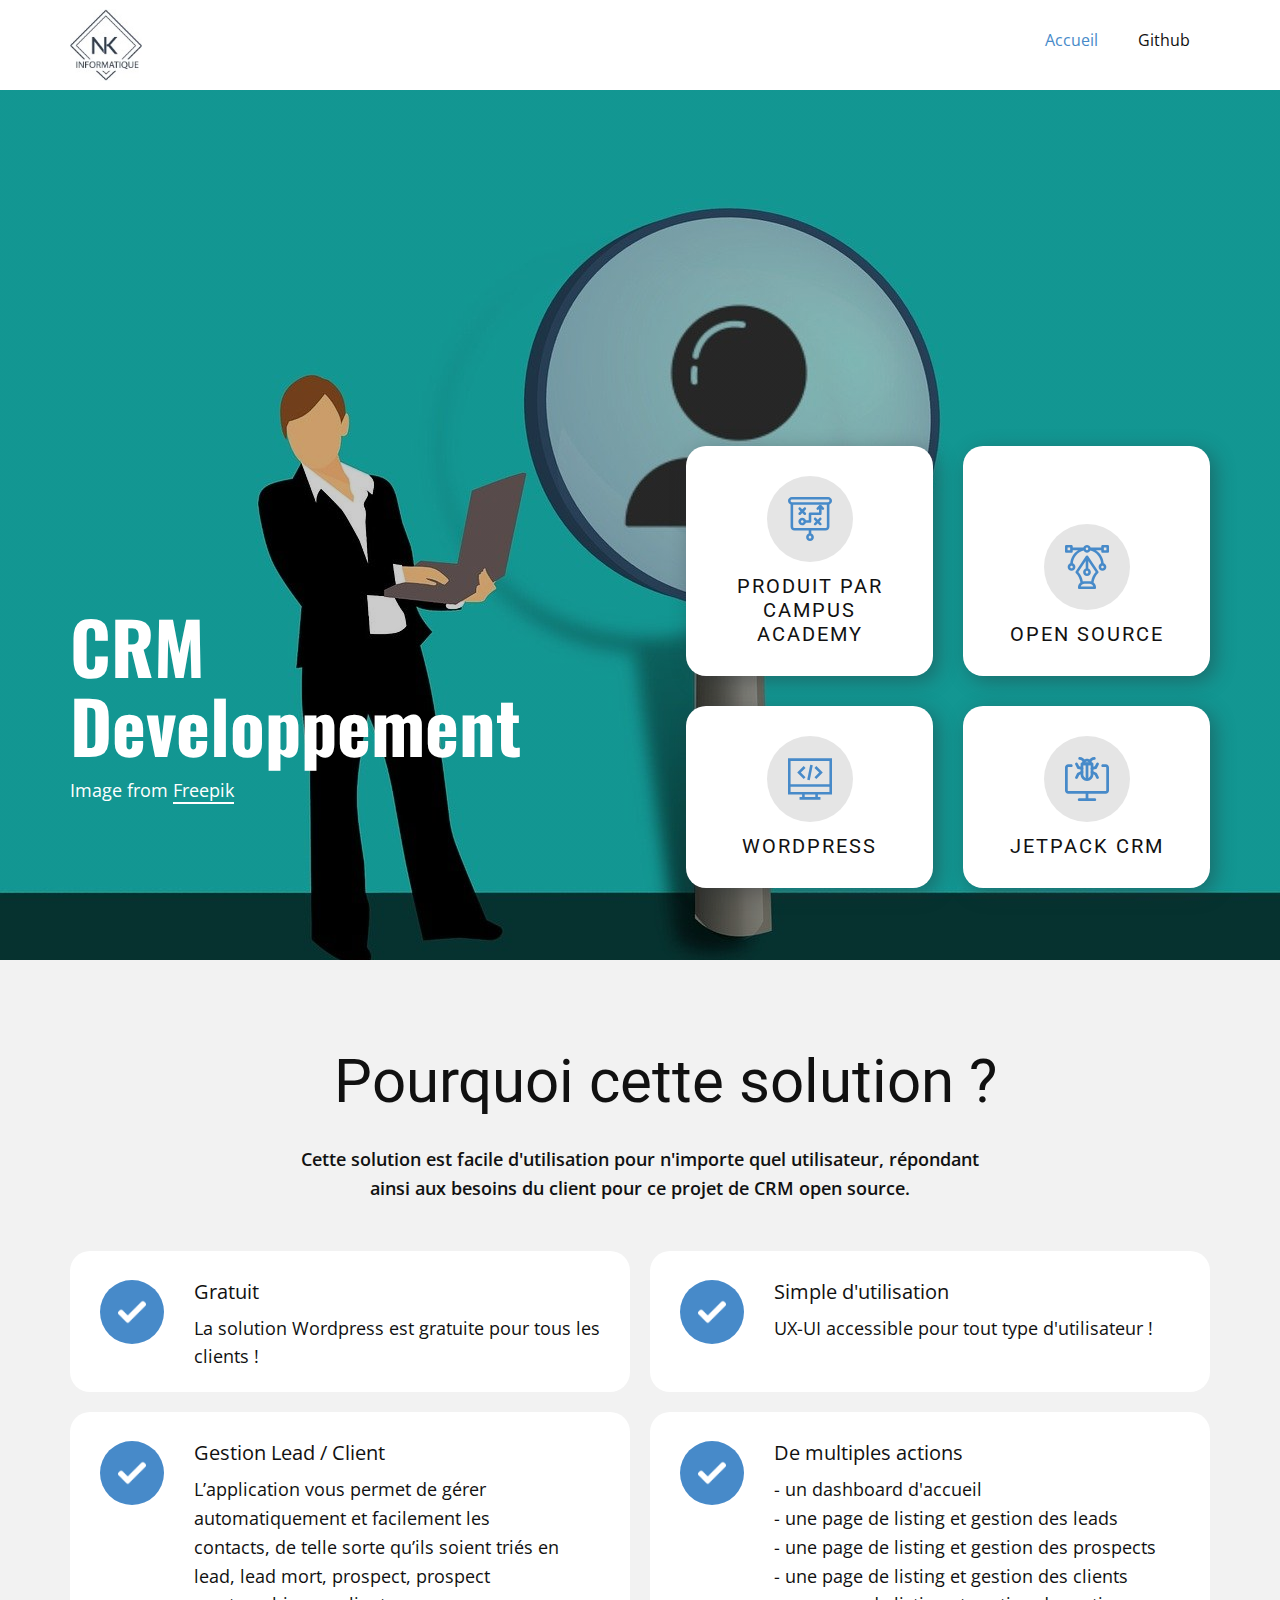
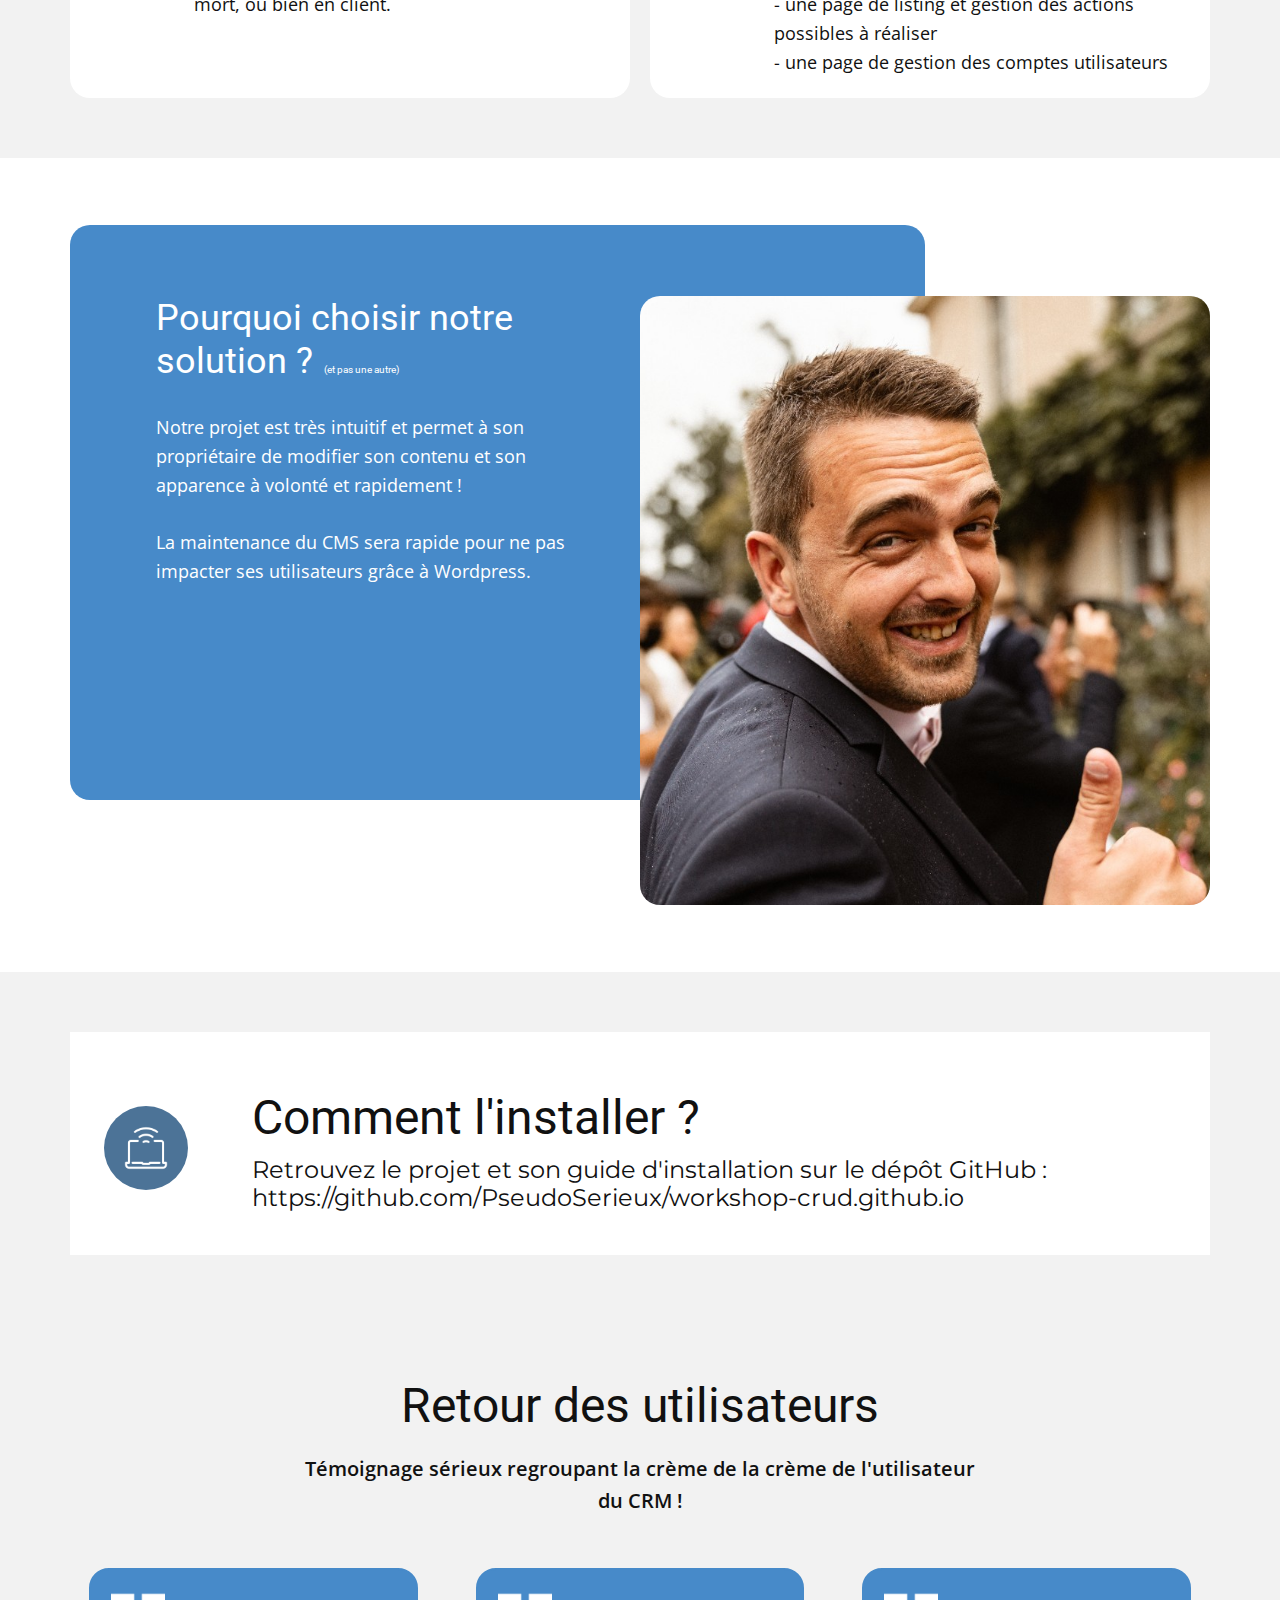
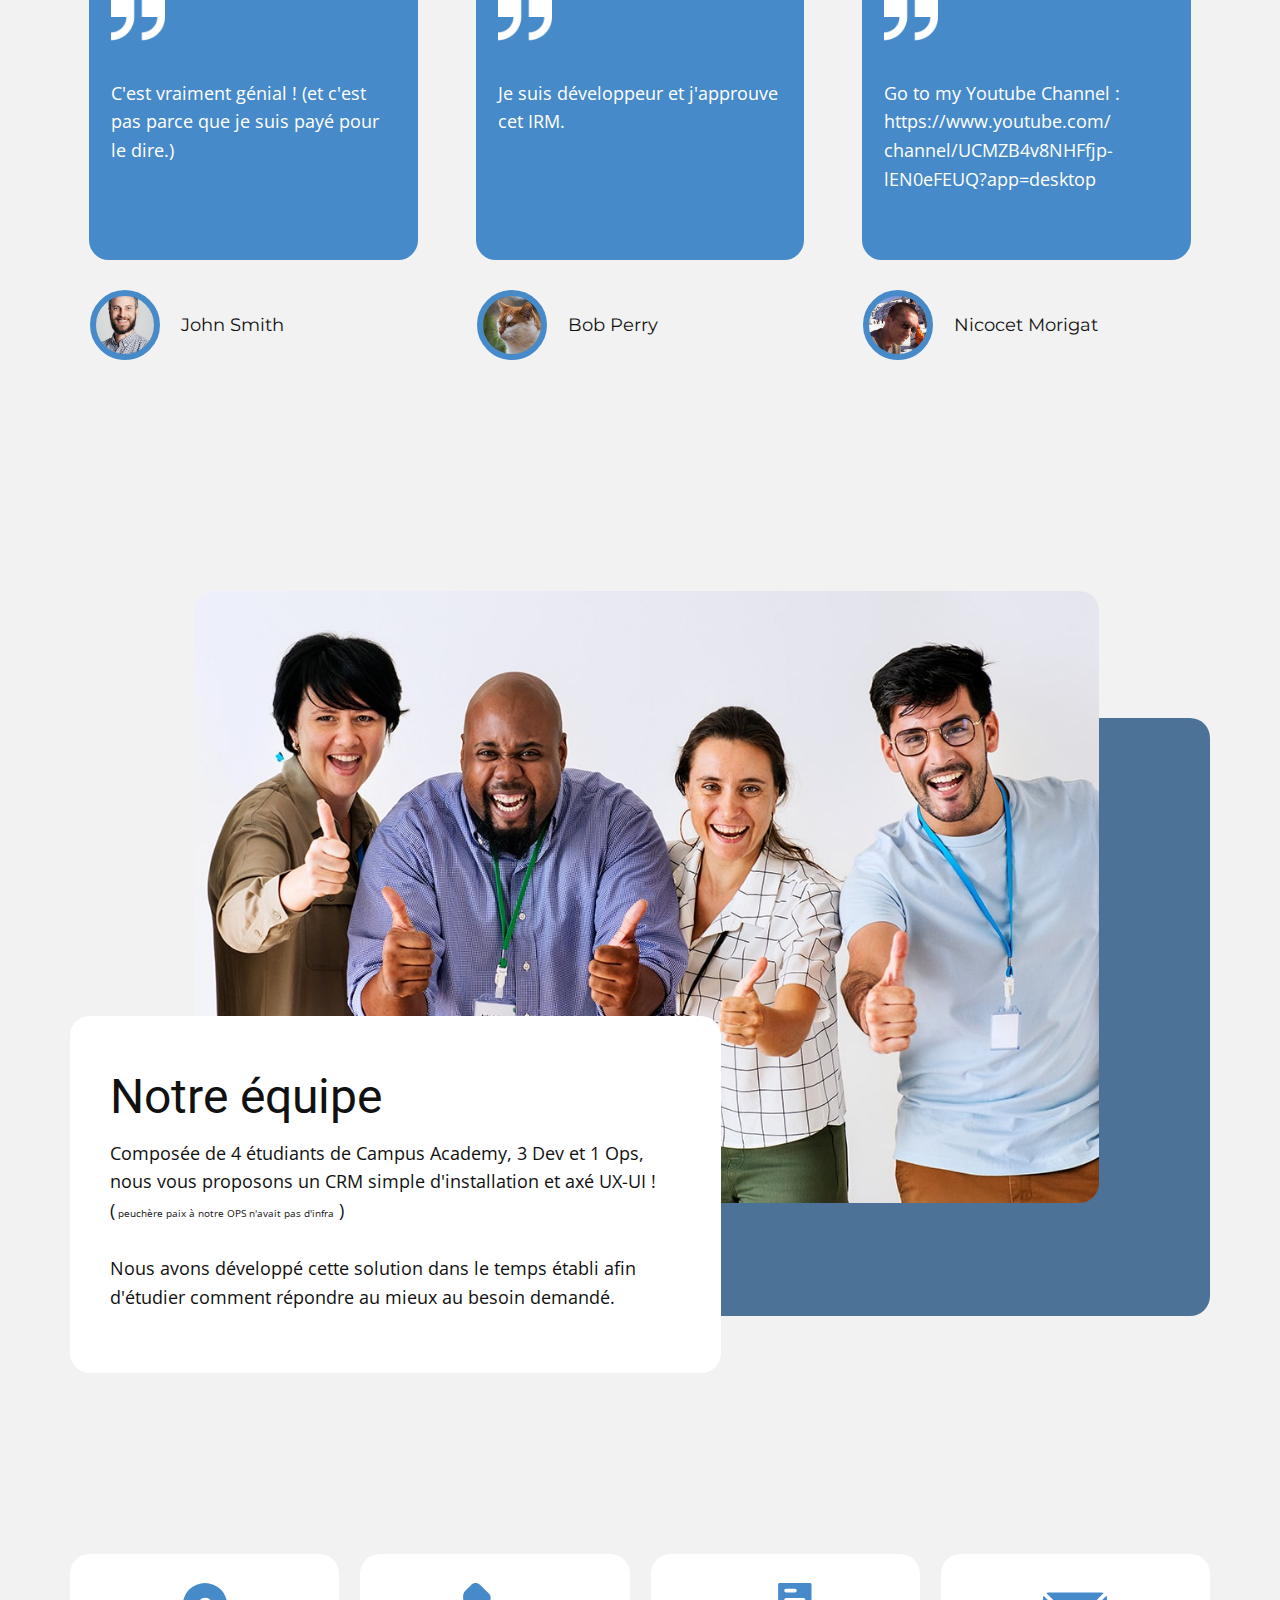
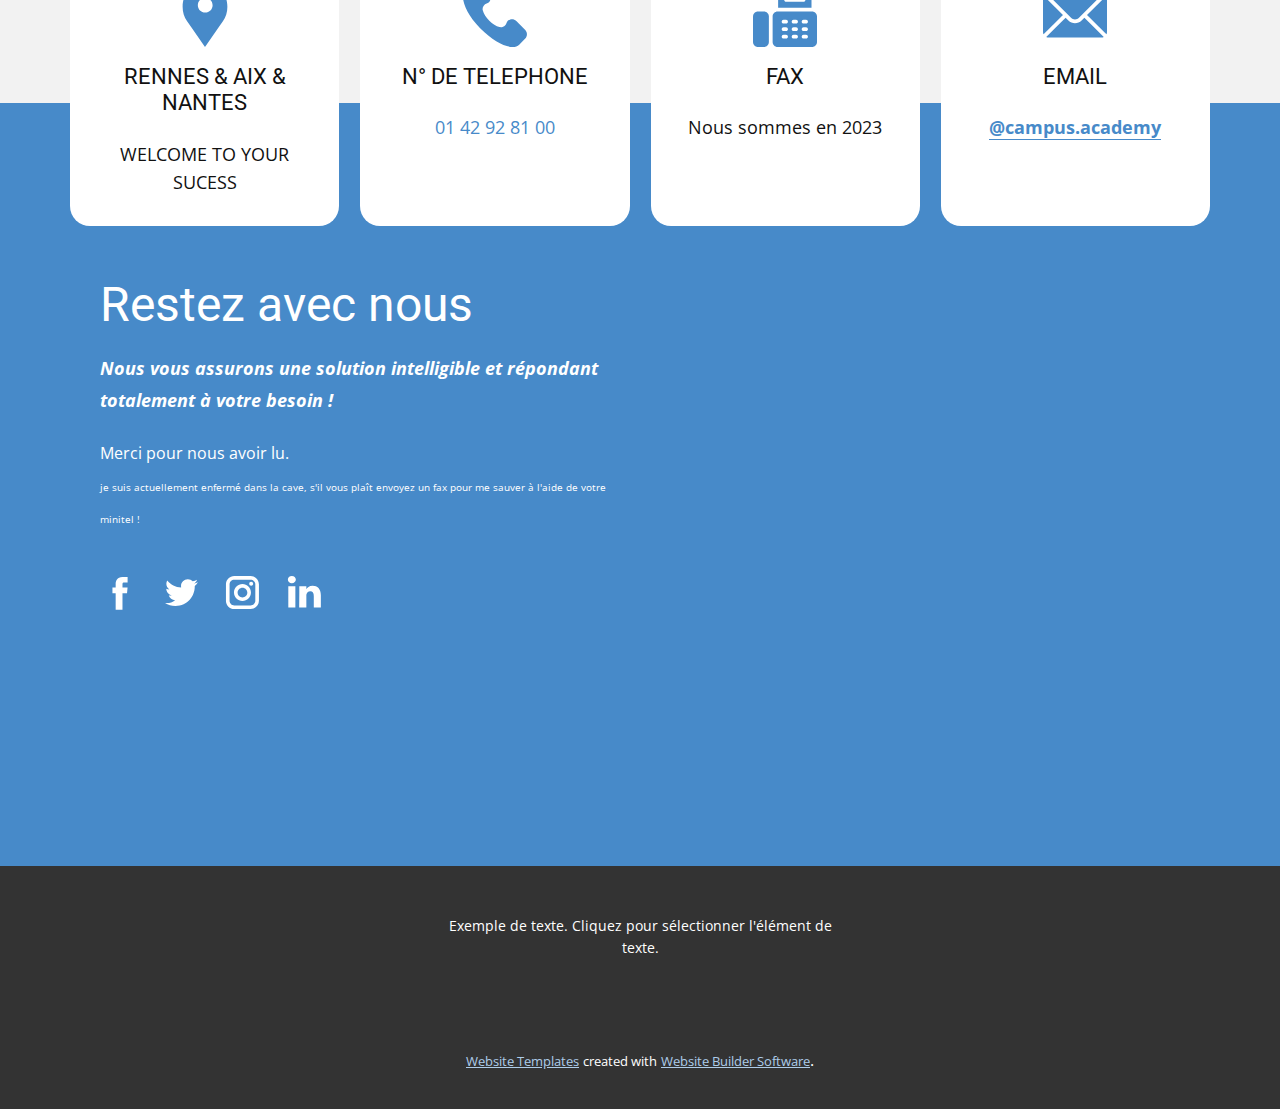
<file: docs/index.html>
<!DOCTYPE html>
<html style="font-size: 16px;" lang="fr"><head>
    <meta name="viewport" content="width=device-width, initial-scale=1.0">
    <meta charset="utf-8">
    <meta name="keywords" content="CRM Developpement, Pourquoi cette solution ?, Comment l&amp;apos;installer ?, Retour des utilisateurs, Notre équipe, Restez avec nous">
    <meta name="description" content="">
    <title>Accueil</title>
    <link rel="stylesheet" href="nicepage.css" media="screen">
<link rel="stylesheet" href="Accueil.css" media="screen">
    <script class="u-script" type="text/javascript" src="jquery.js" defer=""></script>
    <script class="u-script" type="text/javascript" src="nicepage.js" defer=""></script>
    <meta name="generator" content="Nicepage 5.7.9, nicepage.com">
    <link id="u-theme-google-font" rel="stylesheet" href="https://fonts.googleapis.com/css?family=Roboto:100,100i,300,300i,400,400i,500,500i,700,700i,900,900i|Open+Sans:300,300i,400,400i,500,500i,600,600i,700,700i,800,800i">
    <link id="u-page-google-font" rel="stylesheet" href="https://fonts.googleapis.com/css?family=Oswald:200,300,400,500,600,700|Montserrat:100,100i,200,200i,300,300i,400,400i,500,500i,600,600i,700,700i,800,800i,900,900i">
    
    
    
    
    
    
    
    
    <script type="application/ld+json">{
		"@context": "http://schema.org",
		"@type": "Organization",
		"name": ""
}</script>
    <meta name="theme-color" content="#478ac9">
    <meta property="og:title" content="Accueil">
    <meta property="og:type" content="website">
  <meta data-intl-tel-input-cdn-path="intlTelInput/"></head>
  <body data-home-page="Accueil.html" data-home-page-title="Accueil" class="u-body u-xl-mode" data-lang="fr"><header class="u-clearfix u-header u-header" id="sec-24fd"><div class="u-clearfix u-sheet u-sheet-1">
        <nav class="u-menu u-menu-one-level u-offcanvas u-menu-1">
          <div class="menu-collapse" style="font-size: 1rem; letter-spacing: 0px;">
            <a class="u-button-style u-custom-left-right-menu-spacing u-custom-padding-bottom u-custom-top-bottom-menu-spacing u-nav-link u-text-active-palette-1-base u-text-hover-palette-2-base" href="#">
              <svg class="u-svg-link" viewBox="0 0 24 24"><use xmlns:xlink="http://www.w3.org/1999/xlink" xlink:href="#menu-hamburger"></use></svg>
              <svg class="u-svg-content" version="1.1" id="menu-hamburger" viewBox="0 0 16 16" x="0px" y="0px" xmlns:xlink="http://www.w3.org/1999/xlink" xmlns="http://www.w3.org/2000/svg"><g><rect y="1" width="16" height="2"></rect><rect y="7" width="16" height="2"></rect><rect y="13" width="16" height="2"></rect>
</g></svg>
            </a>
          </div>
          <div class="u-custom-menu u-nav-container">
            <ul class="u-nav u-unstyled u-nav-1"><li class="u-nav-item"><a class="u-button-style u-nav-link u-text-active-palette-1-base u-text-hover-palette-2-base" href="Accueil.html" style="padding: 10px 20px;">Accueil</a>
</li><li class="u-nav-item"><a class="u-button-style u-nav-link u-text-active-palette-1-base u-text-hover-palette-2-base" href="https://github.com/PseudoSerieux/workshop-crud.github.io" style="padding: 10px 20px;">Github</a>
</li></ul>
          </div>
          <div class="u-custom-menu u-nav-container-collapse">
            <div class="u-black u-container-style u-inner-container-layout u-opacity u-opacity-95 u-sidenav">
              <div class="u-inner-container-layout u-sidenav-overflow">
                <div class="u-menu-close"></div>
                <ul class="u-align-center u-nav u-popupmenu-items u-unstyled u-nav-2"><li class="u-nav-item"><a class="u-button-style u-nav-link" href="Accueil.html">Accueil</a>
</li><li class="u-nav-item"><a class="u-button-style u-nav-link" href="https://github.com/PseudoSerieux/workshop-crud.github.io">Github</a>
</li></ul>
              </div>
            </div>
            <div class="u-black u-menu-overlay u-opacity u-opacity-70"></div>
          </div>
        </nav>
        <img class="u-image u-image-contain u-image-default u-preserve-proportions u-image-1" src="images/image.png" alt="" data-image-width="100" data-image-height="100">
      </div></header>
    <section class="u-align-right u-clearfix u-image u-shading u-section-1" id="carousel_71d0" data-image-width="1280" data-image-height="973">
      <div class="u-clearfix u-sheet u-sheet-1">
        <div class="u-list u-list-1">
          <div class="u-repeater u-repeater-1">
            <div class="u-align-center u-container-style u-list-item u-radius-20 u-repeater-item u-shape-round u-video-cover u-white u-list-item-1">
              <div class="u-container-layout u-similar-container u-valign-bottom u-container-layout-1"><span class="u-grey-10 u-icon u-icon-circle u-text-palette-1-base u-icon-1"><svg class="u-svg-link" preserveAspectRatio="xMidYMin slice" viewBox="0 0 512 512" style=""><use xmlns:xlink="http://www.w3.org/1999/xlink" xlink:href="#svg-d293"></use></svg><svg class="u-svg-content" viewBox="0 0 512 512" x="0px" y="0px" id="svg-d293" style="enable-background:new 0 0 512 512;"><g><g><path d="M386.607,304.394L367.213,285l19.393-19.393c5.859-5.858,5.859-15.356,0-21.214c-5.857-5.858-15.355-5.858-21.213,0    L346,263.787l-19.394-19.394c-5.857-5.858-15.355-5.858-21.213,0c-5.858,5.858-5.858,15.355,0,21.213L324.787,285l-19.393,19.393    c-5.858,5.858-5.858,15.355,0,21.213c5.857,5.857,15.355,5.858,21.213,0L346,306.213l19.394,19.394    c5.857,5.857,15.355,5.858,21.213,0C392.465,319.749,392.465,310.252,386.607,304.394z"></path>
</g>
</g><g><g><path d="M206.607,184.394L187.213,165l19.393-19.393c5.858-5.858,5.858-15.355,0-21.213c-5.857-5.858-15.355-5.858-21.213,0    L166,143.787l-19.394-19.394c-5.857-5.858-15.355-5.858-21.213,0c-5.858,5.858-5.858,15.355,0,21.213L144.787,165l-19.393,19.393    c-5.859,5.858-5.859,15.356,0,21.214c5.857,5.857,15.355,5.858,21.213,0L166,186.213l19.394,19.394    c5.857,5.857,15.355,5.858,21.213,0C212.465,199.749,212.465,190.252,206.607,184.394z"></path>
</g>
</g><g><g><path d="M416.606,124.394l-30-30c-0.029-0.029-0.06-0.052-0.089-0.081c-5.916-5.822-15.373-5.668-21.124,0.081l-30,30    c-5.858,5.858-5.858,15.355,0,21.213c5.857,5.858,15.355,5.858,21.213,0l4.394-4.394V180H256c-8.284,0-15,6.716-15,15v75h-32.58    c-6.192-17.459-22.865-30-42.42-30c-24.813,0-45,20.187-45,45s20.187,45,45,45c19.555,0,36.228-12.541,42.42-30H256    c8.284,0,15-6.716,15-15v-75h105c8.284,0,15-6.716,15-15v-53.787l4.394,4.394C398.322,148.535,402.161,150,406,150    s7.678-1.465,10.606-4.393C422.464,139.749,422.464,130.252,416.606,124.394z M166,300c-8.271,0-15-6.729-15-15s6.729-15,15-15    s15,6.729,15,15S174.271,300,166,300z"></path>
</g>
</g><g><g><path d="M467,0H45C20.187,0,0,20.187,0,45c0,19.555,12.541,36.228,30,42.42V345c0,24.813,20.187,45,45,45h166v34.58    c-17.459,6.192-30,22.865-30,42.42c0,24.813,20.187,45,45,45s45-20.187,45-45c0-19.555-12.541-36.228-30-42.42V390h166    c24.813,0,45-20.187,45-45V87.42c17.459-6.192,30-22.865,30-42.42C512,20.187,491.813,0,467,0z M256,482c-8.271,0-15-6.729-15-15    s6.729-15,15-15s15,6.729,15,15S264.271,482,256,482z M452,345c0,8.271-6.729,15-15,15H75c-8.271,0-15-6.729-15-15V90h392V345z     M467,60H45c-8.271,0-15-6.729-15-15s6.729-15,15-15h422c8.271,0,15,6.729,15,15S475.271,60,467,60z"></path>
</g>
</g></svg></span>
                <h4 class="u-text u-text-1">produit par CAMPUS ACADEMY</h4>
              </div>
            </div>
            <div class="u-align-center u-container-style u-list-item u-radius-20 u-repeater-item u-shape-round u-video-cover u-white u-list-item-2">
              <div class="u-container-layout u-similar-container u-valign-bottom u-container-layout-2"><span class="u-grey-10 u-icon u-icon-circle u-text-palette-1-base u-icon-2"><svg class="u-svg-link" preserveAspectRatio="xMidYMin slice" viewBox="0 0 512 512" style=""><use xmlns:xlink="http://www.w3.org/1999/xlink" xlink:href="#svg-ddc0"></use></svg><svg class="u-svg-content" viewBox="0 0 512 512" x="0px" y="0px" id="svg-ddc0" style="enable-background:new 0 0 512 512;"><g><g><path d="M497,0h-60c-8.284,0-15,6.716-15,15v15H298.42C292.228,12.542,275.555,0,256,0s-36.228,12.542-42.42,30H90V15    c0-8.284-6.716-15-15-15H15C6.716,0,0,6.716,0,15v60c0,8.284,6.716,15,15,15h60c8.284,0,15-6.716,15-15V59.8h62.377    c-54.116,34.274-87.012,92.175-90.969,153.642C43.738,219.518,31,236.294,31,256c0,24.813,20.187,45,45,45s45-20.187,45-45    c0-19.38-12.315-35.938-29.53-42.26c5.326-70.647,56.198-131.494,124.226-148.758C223.07,79.794,238.361,90,256,90    c17.639,0,32.93-10.206,40.304-25.017c68.029,17.264,118.9,78.111,124.226,148.758C403.315,220.062,391,236.62,391,256    c0,24.813,20.187,45,45,45s45-20.187,45-45c0-19.706-12.738-36.482-30.408-42.558C446.627,151.852,413.633,94.207,359.623,60H422    v15c0,8.284,6.716,15,15,15h60c8.284,0,15-6.716,15-15V15C512,6.716,505.284,0,497,0z M60,60H30V30h30V60z M76,271    c-8.271,0-15-6.729-15-15s6.729-15,15-15s15,6.729,15,15S84.271,271,76,271z M256,60c-8.271,0-15-6.729-15-15s6.729-15,15-15    s15,6.729,15,15S264.271,60,256,60z M436,241c8.271,0,15,6.729,15,15s-6.729,15-15,15s-15-6.729-15-15S427.729,241,436,241z     M482,60h-30V30h30V60z"></path>
</g>
</g><g><g><path d="M388.48,307.679l-120-179.999c-0.004-0.006-0.009-0.012-0.013-0.019c-0.043-0.064-0.09-0.125-0.134-0.188    c-0.206-0.299-0.423-0.587-0.649-0.868c-6.321-7.854-18.357-7.324-24.017,0.868c-0.044,0.063-0.091,0.124-0.134,0.188    c-0.004,0.007-0.009,0.012-0.013,0.019l-120,180c-3.967,5.949-3.182,13.871,1.874,18.927    c29.927,29.927,48.975,69.047,54.164,110.901c-2.329,1.883-4.578,3.899-6.71,6.081C158.759,458.001,151,476.97,151,497    c0,8.284,6.716,15,15,15h180c8.284,0,15-6.716,15-15c0-20.03-7.759-38.999-21.847-53.412c-2.133-2.182-4.381-4.198-6.711-6.081    c5.188-41.856,24.236-80.976,54.163-110.9C391.662,321.551,392.447,313.628,388.48,307.679z M256,301c8.271,0,15,6.729,15,15    s-6.729,15-15,15s-15-6.729-15-15S247.729,301,256,301z M183.558,482c6.241-17.833,23.159-31,42.442-31h60    c19.283,0,36.201,13.167,42.442,31H183.558z M304.245,423.283C298.345,421.777,292.229,421,286,421h-60    c-6.229,0-12.345,0.777-18.245,2.284c-7.02-40.429-25.251-78.221-52.65-108.899L241,185.542v88.039    c-17.459,6.192-30,22.865-30,42.42c0,24.813,20.187,45,45,45s45-20.187,45-45c0-19.555-12.541-36.228-30-42.42v-88.039    l85.896,128.843C329.496,345.06,311.264,382.853,304.245,423.283z"></path>
</g>
</g></svg></span>
                <h4 class="u-text u-text-2">OPEN SOURCE</h4>
              </div>
            </div>
            <div class="u-align-center u-container-style u-list-item u-radius-20 u-repeater-item u-shape-round u-video-cover u-white u-list-item-3">
              <div class="u-container-layout u-similar-container u-valign-bottom u-container-layout-3"><span class="u-grey-10 u-icon u-icon-circle u-text-palette-1-base u-icon-3"><svg class="u-svg-link" preserveAspectRatio="xMidYMin slice" viewBox="0 0 512 512" style=""><use xmlns:xlink="http://www.w3.org/1999/xlink" xlink:href="#svg-ce99"></use></svg><svg class="u-svg-content" viewBox="0 0 512 512" x="0px" y="0px" id="svg-ce99" style="enable-background:new 0 0 512 512;"><g><g><path d="M0,15.845v420.259h164.332v30.049h-30.036v30.001h243.407v-30.001h-30.036v-30.049H512V15.845H0z M317.665,466.153    H194.334v-30.049h123.332V466.153z M481.999,406.103H30.001v-60.075h451.997V406.103z M481.999,316.027H30.001V45.847h451.997    V316.027z"></path>
</g>
</g><g><g><polygon points="203.943,126.712 182.729,105.498 107.29,180.937 182.729,256.375 203.943,235.161 149.718,180.937   "></polygon>
</g>
</g><g><g><polygon points="329.271,105.498 308.057,126.712 362.282,180.937 308.057,235.161 329.271,256.375 404.709,180.937   "></polygon>
</g>
</g><g><g><rect x="166.742" y="165.947" transform="matrix(0.1951 -0.9808 0.9808 0.1951 28.5815 396.7237)" width="178.511" height="30.002"></rect>
</g>
</g></svg></span>
                <h4 class="u-text u-text-3">Wordpress</h4>
              </div>
            </div>
            <div class="u-align-center u-container-style u-list-item u-radius-20 u-repeater-item u-shape-round u-video-cover u-white u-list-item-4">
              <div class="u-container-layout u-similar-container u-valign-bottom u-container-layout-4"><span class="u-grey-10 u-icon u-icon-circle u-text-palette-1-base u-icon-4"><svg class="u-svg-link" preserveAspectRatio="xMidYMin slice" viewBox="0 0 24 24" style=""><use xmlns:xlink="http://www.w3.org/1999/xlink" xlink:href="#svg-4417"></use></svg><svg class="u-svg-content" viewBox="0 0 24 24" id="svg-4417"><path d="m22.25 20h-20.5c-.965 0-1.75-.785-1.75-1.75v-12.5c0-.965.785-1.75 1.75-1.75h1.68c.414 0 .75.336.75.75s-.336.75-.75.75h-1.68c-.136 0-.25.114-.25.25v12.5c0 .136.114.25.25.25h20.5c.136 0 .25-.114.25-.25v-12.5c0-.136-.114-.25-.25-.25h-1.68c-.414 0-.75-.336-.75-.75s.336-.75.75-.75h1.68c.965 0 1.75.785 1.75 1.75v12.5c0 .965-.785 1.75-1.75 1.75z"></path><path d="m16.25 24h-8.5c-.414 0-.75-.336-.75-.75s.336-.75.75-.75h8.5c.414 0 .75.336.75.75s-.336.75-.75.75z"></path><path d="m12 24c-.414 0-.75-.336-.75-.75v-4c0-.414.336-.75.75-.75s.75.336.75.75v4c0 .414-.336.75-.75.75z"></path><path d="m14 4.5h-4c-.414 0-.75-.336-.75-.75 0-1.517 1.233-2.75 2.75-2.75s2.75 1.233 2.75 2.75c0 .414-.336.75-.75.75zm-3-1.5h2c-.229-.304-.591-.5-1-.5s-.771.196-1 .5z"></path><path d="m13.601 3.3c-.069 0-.139-.01-.208-.029-.398-.115-.628-.53-.513-.929.397-1.379 1.68-2.342 3.12-2.342.414 0 .75.336.75.75s-.336.75-.75.75c-.775 0-1.466.518-1.679 1.258-.095.328-.395.542-.72.542z"></path><path d="m10.399 3.3c-.326 0-.625-.214-.72-.542-.213-.74-.904-1.258-1.679-1.258-.414 0-.75-.336-.75-.75s.336-.75.75-.75c1.44 0 2.723.963 3.121 2.342.115.398-.115.813-.513.929-.07.019-.14.029-.209.029z"></path><path d="m14.75 7c-.336 0-.642-.228-.727-.568-.101-.401.144-.809.545-.909l1.666-.416.846-1.691c.186-.371.636-.521 1.006-.336.371.186.521.636.335 1.006l-1 2c-.098.196-.276.34-.489.393l-2 .5c-.061.014-.122.021-.182.021z"></path><path d="m17.75 12c-.275 0-.54-.151-.671-.415l-.886-1.771-1.771-.858c-.373-.181-.528-.629-.348-1.002s.629-.527 1.002-.348l2 .97c.149.072.27.191.344.34l1 2c.185.37.035.82-.335 1.006-.107.053-.222.078-.335.078z"></path><path d="m9.25 7c-.06 0-.121-.007-.182-.022l-2-.5c-.213-.053-.391-.197-.489-.393l-1-2c-.185-.37-.035-.82.335-1.006.372-.185.821-.035 1.006.336l.846 1.691 1.666.416c.402.101.646.508.545.909-.084.341-.391.569-.727.569z"></path><path d="m6.25 12c-.113 0-.227-.025-.335-.079-.371-.186-.521-.636-.335-1.006l1-2c.074-.148.195-.268.344-.34l2-.97c.372-.178.821-.025 1.001.348.181.373.025.821-.348 1.002l-1.77.858-.886 1.771c-.131.265-.397.416-.671.416z"></path><path d="m12 13c-1.93 0-3.5-1.57-3.5-3.5v-5.75c0-.414.336-.75.75-.75h5.5c.414 0 .75.336.75.75v5.75c0 1.93-1.57 3.5-3.5 3.5zm-2-8.5v5c0 1.103.897 2 2 2s2-.897 2-2v-5z"></path><path d="m12 13c-.414 0-.75-.336-.75-.75v-8.5c0-.414.336-.75.75-.75s.75.336.75.75v8.5c0 .414-.336.75-.75.75z"></path></svg></span>
                <h4 class="u-text u-text-4"> jetpack CRM</h4>
              </div>
            </div>
          </div>
        </div>
        <h1 class="u-align-left u-custom-font u-font-oswald u-text u-text-body-alt-color u-text-5">CRM Developpement</h1>
        <p class="u-align-left u-text u-text-body-alt-color u-text-6">Image from <a href="https://www.freepik.com/photos/business" class="u-border-2 u-border-no-left u-border-no-right u-border-no-top u-border-white u-btn u-button-link u-button-style u-none u-text-body-alt-color u-btn-1">Freepik</a>
        </p>
      </div>
    </section>
    <section class="u-align-center-lg u-align-center-md u-align-center-xl u-align-left-sm u-align-left-xs u-clearfix u-grey-5 u-section-2" id="carousel_8f52">
      <div class="u-clearfix u-sheet u-sheet-1">
        <h2 class="u-text u-text-1">Pourquoi cette solution ?</h2>
        <p class="u-text u-text-2"> Cette solution est facile d'utilisation pour n'importe quel utilisateur, répondant ainsi aux besoins du client pour ce projet de CRM open source.</p>
        <div class="u-expanded-width u-list u-list-1">
          <div class="u-repeater u-repeater-1">
            <div class="u-align-left u-container-style u-list-item u-radius-20 u-repeater-item u-shape-round u-white u-list-item-1">
              <div class="u-container-layout u-similar-container u-container-layout-1">
                <h5 class="u-custom-font u-text u-text-font u-text-3">Gratuit</h5><span class="u-file-icon u-icon u-icon-circle u-palette-1-base u-text-white u-icon-1"><img src="images/1828743-b773816f.png" alt=""></span>
                <p class="u-text u-text-4">La solution Wordpress est gratuite pour tous les clients !</p>
              </div>
            </div>
            <div class="u-align-left u-container-style u-list-item u-radius-20 u-repeater-item u-shape-round u-white u-list-item-2">
              <div class="u-container-layout u-similar-container u-container-layout-2">
                <h5 class="u-custom-font u-text u-text-font u-text-5">Simple d'utilisation</h5><span class="u-file-icon u-icon u-icon-circle u-palette-1-base u-text-white u-icon-2"><img src="images/1828743-b773816f.png" alt=""></span>
                <p class="u-text u-text-6">UX-UI accessible pour tout type d'utilisateur !</p>
              </div>
            </div>
            <div class="u-align-left u-container-style u-list-item u-radius-20 u-repeater-item u-shape-round u-white u-list-item-3">
              <div class="u-container-layout u-similar-container u-container-layout-3">
                <h5 class="u-custom-font u-text u-text-font u-text-7">Gestion Lead / Client</h5><span class="u-file-icon u-icon u-icon-circle u-palette-1-base u-text-white u-icon-3"><img src="images/1828743-b773816f.png" alt=""></span>
                <p class="u-text u-text-8">L’application vous permet de gérer automatiquement et facilement les <br>contacts, de telle sorte qu’ils soient triés en lead, lead mort, prospect, prospect <br>mort, ou bien en client.
                </p>
              </div>
            </div>
            <div class="u-align-left u-container-style u-list-item u-radius-20 u-repeater-item u-shape-round u-white u-list-item-4">
              <div class="u-container-layout u-similar-container u-container-layout-4">
                <h5 class="u-custom-font u-text u-text-font u-text-9">De multiples actions</h5><span class="u-file-icon u-icon u-icon-circle u-palette-1-base u-text-white u-icon-4"><img src="images/1828743-b773816f.png" alt=""></span>
                <p class="u-text u-text-10"> - un dashboard d'accueil<br>- une page de listing et gestion des leads <br>- une page de listing et gestion des prospects <br>- une page de listing et gestion des clients <br>- une page de listing et gestion des actions possibles à réaliser <br>- une page de gestion des comptes utilisateurs
                </p>
              </div>
            </div>
          </div>
        </div>
      </div>
    </section>
    <section class="u-clearfix u-section-3" id="carousel_a2a4">
      <div class="u-clearfix u-sheet u-sheet-1">
        <div class="u-expanded-width-md u-expanded-width-sm u-expanded-width-xs u-palette-1-base u-radius-20 u-shape u-shape-round u-shape-1"></div>
        <img class="u-image u-image-round u-radius-20 u-image-1" src="images/kevin-niel.jpg" data-image-width="800" data-image-height="800">
        <div class="u-container-style u-group u-group-1">
          <div class="u-container-layout u-container-layout-1">
            <h3 class="u-text u-text-body-alt-color u-text-default u-text-1"> Pourquoi choisir notre solution ?&nbsp;<span style="font-size: 0.625rem;"> (et pas une autre)</span>
              <br>
            </h3>
            <p class="u-text u-text-body-alt-color u-text-2">Notre projet est très intuitif et permet à son propriétaire de modifier son contenu et son apparence à volonté et rapidement !<br>
              <br>La maintenance du CMS sera rapide pour ne pas impacter ses utilisateurs grâce à Wordpress.
            </p>
          </div>
        </div>
      </div>
    </section>
    <section class="u-clearfix u-grey-5 u-section-4" id="carousel_68a8">
      <div class="u-clearfix u-sheet u-sheet-1">
        <div class="u-clearfix u-expanded-width u-layout-wrap u-layout-wrap-1">
          <div class="u-layout">
            <div class="u-layout-row">
              <div class="u-align-center-sm u-align-center-xs u-align-left-md u-container-style u-layout-cell u-size-14-md u-size-14-sm u-size-14-xs u-size-8-lg u-size-8-xl u-white u-layout-cell-1">
                <div class="u-container-layout u-valign-middle u-container-layout-1"><span class="u-file-icon u-icon u-icon-circle u-palette-1-dark-1 u-icon-1"><img src="images/159159-74643a00.png" alt=""></span>
                </div>
              </div>
              <div class="u-align-center-sm u-align-center-xs u-container-style u-layout-cell u-size-35-lg u-size-46-md u-size-46-sm u-size-46-xs u-size-49-xl u-white u-layout-cell-2">
                <div class="u-container-layout u-container-layout-2">
                  <h2 class="u-text u-text-default u-text-1">Comment l'installer ?</h2>
                  <h6 class="u-custom-font u-font-montserrat u-text u-text-2">Retrouvez le projet et son guide d'installation sur le dépôt GitHub : https://github.com/PseudoSerieux/workshop-crud.github.io</h6>
                </div>
              </div>
              <div class="u-align-center-lg u-align-center-sm u-align-center-xl u-align-center-xs u-align-left-md u-container-style u-layout-cell u-size-17-lg u-size-3-xl u-size-60-md u-size-60-sm u-size-60-xs u-white u-layout-cell-3">
                <div class="u-container-layout u-container-layout-3"></div>
              </div>
            </div>
          </div>
        </div>
      </div>
    </section>
    <section class="u-align-center u-clearfix u-grey-5 u-section-5" id="carousel_c584">
      <div class="u-clearfix u-sheet u-sheet-1">
        <h2 class="u-text u-text-default u-text-1">Retour des utilisateurs</h2>
        <p class="u-text u-text-2">Témoignage sérieux regroupant la crème de la crème de l'utilisateur du CRM !</p>
        <div class="u-expanded-width u-list u-list-1">
          <div class="u-repeater u-repeater-1">
            <div class="u-container-style u-list-item u-repeater-item">
              <div class="u-container-layout u-similar-container u-valign-top-sm u-valign-top-xs u-container-layout-1">
                <div class="u-border-2 u-border-palette-1-base u-container-style u-expanded-width u-group u-palette-1-base u-radius-20 u-shape-round u-group-1">
                  <div class="u-container-layout u-valign-top u-container-layout-2"><span class="u-file-icon u-icon u-text-white u-icon-1"><img src="images/2087858-7c19edfa.png" alt=""></span>
                    <p class="u-text u-text-3">C'est vraiment génial ! (et c'est pas parce que je suis payé pour le dire.)</p>
                  </div>
                </div>
                <div class="u-border-6 u-border-palette-1-base u-image u-image-circle u-image-1" alt="" data-image-width="720" data-image-height="1080"></div>
                <h6 class="u-custom-font u-font-montserrat u-text u-text-4">John Smith</h6>
              </div>
            </div>
            <div class="u-container-style u-list-item u-repeater-item">
              <div class="u-container-layout u-similar-container u-valign-top-sm u-valign-top-xs u-container-layout-3">
                <div class="u-border-2 u-border-palette-1-base u-container-style u-expanded-width u-group u-palette-1-base u-radius-20 u-shape-round u-group-2">
                  <div class="u-container-layout u-valign-top u-container-layout-4"><span class="u-file-icon u-icon u-text-white u-icon-2"><img src="images/2087858-7c19edfa.png" alt=""></span>
                    <p class="u-text u-text-default u-text-5">Je suis développeur et j'approuve cet IRM.</p>
                  </div>
                </div>
                <div class="u-border-6 u-border-palette-1-base u-image u-image-circle u-image-2" alt="" data-image-width="1280" data-image-height="853"></div>
                <h6 class="u-custom-font u-font-montserrat u-text u-text-6">Bob Perry</h6>
              </div>
            </div>
            <div class="u-container-style u-list-item u-repeater-item">
              <div class="u-container-layout u-similar-container u-valign-top-sm u-valign-top-xs u-container-layout-5">
                <div class="u-border-2 u-border-palette-1-base u-container-style u-expanded-width u-group u-palette-1-base u-radius-20 u-shape-round u-group-3">
                  <div class="u-container-layout u-valign-top u-container-layout-6"><span class="u-file-icon u-icon u-text-white u-icon-3"><img src="images/2087858-7c19edfa.png" alt=""></span>
                    <p class="u-text u-text-default u-text-7">Go to my Youtube Channel :&nbsp;<br>https://www.youtube.com/<br>channel/UCMZB4v8NHFfjp-lEN0eFEUQ?app=desktop<br>
                    </p>
                  </div>
                </div>
                <div class="u-border-6 u-border-palette-1-base u-image u-image-circle u-image-3" alt="" data-image-width="176" data-image-height="176"></div>
                <h6 class="u-custom-font u-font-montserrat u-text u-text-8">Nicocet Morigat</h6>
              </div>
            </div>
          </div>
        </div>
      </div>
    </section>
    <section class="u-clearfix u-grey-5 u-section-6" id="carousel_68d2">
      <div class="u-clearfix u-sheet u-sheet-1">
        <div class="u-palette-1-dark-1 u-radius-20 u-shape u-shape-round u-shape-1"></div>
        <img src="images/sdag-min.jpg" alt="" class="u-image u-image-round u-radius-20 u-image-1">
        <div class="u-container-style u-group u-radius-20 u-shape-round u-white u-group-1">
          <div class="u-container-layout u-container-layout-1">
            <h2 class="u-text u-text-1">Notre équipe</h2>
            <p class="u-text u-text-2">Composée de 4 étudiants de Campus Academy, 3 Dev et 1 Ops, nous vous proposons un CRM simple d'installation et axé UX-UI !&nbsp;<br>(<span style="font-size: 0.625rem;"> peuchère paix à notre OPS n'avait pas d'infra<span style="font-size: 1.125rem;"> )</span>
              </span>
              <br>
              <br>Nous avons développé cette solution dans le temps établi afin d'étudier comment répondre au mieux au besoin demandé.
            </p>
          </div>
        </div>
      </div>
    </section>
    <section class="u-clearfix u-palette-1-base u-section-7" id="carousel_f9b2">
      <div class="u-expanded-width u-grey-5 u-shape u-shape-rectangle u-shape-1"></div>
      <div class="u-list u-list-1">
        <div class="u-repeater u-repeater-1">
          <div class="u-align-center u-container-style u-list-item u-radius-20 u-repeater-item u-shape-round u-white u-list-item-1">
            <div class="u-container-layout u-similar-container u-container-layout-1"><span class="u-icon u-icon-circle u-text-palette-1-base u-icon-1"><svg class="u-svg-link" preserveAspectRatio="xMidYMin slice" viewBox="0 0 52 52" style=""><use xmlns:xlink="http://www.w3.org/1999/xlink" xlink:href="#svg-077e"></use></svg><svg class="u-svg-content" viewBox="0 0 52 52" x="0px" y="0px" id="svg-077e" style="enable-background:new 0 0 52 52;"><path style="fill:currentColor;" d="M38.853,5.324L38.853,5.324c-7.098-7.098-18.607-7.098-25.706,0h0
	C6.751,11.72,6.031,23.763,11.459,31L26,52l14.541-21C45.969,23.763,45.249,11.72,38.853,5.324z M26.177,24c-3.314,0-6-2.686-6-6
	s2.686-6,6-6s6,2.686,6,6S29.491,24,26.177,24z"></path></svg></span>
              <h4 class="u-text u-text-1">Rennes &amp; AIX &amp; NANTES</h4>
              <p class="u-text u-text-2">WELCOME TO YOUR SUCESS</p>
            </div>
          </div>
          <div class="u-align-center u-container-style u-list-item u-radius-20 u-repeater-item u-shape-round u-white u-list-item-2">
            <div class="u-container-layout u-similar-container u-container-layout-2"><span class="u-icon u-icon-circle u-text-palette-1-base u-icon-2"><svg class="u-svg-link" preserveAspectRatio="xMidYMin slice" viewBox="0 0 513.64 513.64" style=""><use xmlns:xlink="http://www.w3.org/1999/xlink" xlink:href="#svg-9786"></use></svg><svg class="u-svg-content" viewBox="0 0 513.64 513.64" x="0px" y="0px" id="svg-9786" style="enable-background:new 0 0 513.64 513.64;"><g><g><path d="M499.66,376.96l-71.68-71.68c-25.6-25.6-69.12-15.359-79.36,17.92c-7.68,23.041-33.28,35.841-56.32,30.72    c-51.2-12.8-120.32-79.36-133.12-133.12c-7.68-23.041,7.68-48.641,30.72-56.32c33.28-10.24,43.52-53.76,17.92-79.36l-71.68-71.68    c-20.48-17.92-51.2-17.92-69.12,0l-48.64,48.64c-48.64,51.2,5.12,186.88,125.44,307.2c120.32,120.32,256,176.641,307.2,125.44    l48.64-48.64C517.581,425.6,517.581,394.88,499.66,376.96z"></path>
</g>
</g></svg></span>
              <h4 class="u-text u-text-3">N° de telephone</h4>
              <p class="u-text u-text-4">
                <a href="https://www.google.com/search?q=num%C3%A9ro+t%C3%A9l%C3%A9phone+elys%C3%A9e&amp;oq=num%C3%A9ro+t%C3%A9l%C3%A9phone+elys%C3%A9e&amp;aqs=chrome..69i57.10705j0j1&amp;sourceid=chrome&amp;ie=UTF-8#" class="u-active-none u-border-none u-btn u-button-style u-hover-none u-none u-text-palette-1-base u-btn-1">01 42 92 81 00</a>
              </p>
            </div>
          </div>
          <div class="u-align-center u-container-style u-list-item u-radius-20 u-repeater-item u-shape-round u-white u-list-item-3">
            <div class="u-container-layout u-similar-container u-container-layout-3"><span class="u-icon u-icon-circle u-text-palette-1-base u-icon-3"><svg class="u-svg-link" preserveAspectRatio="xMidYMin slice" viewBox="0 0 512 512" style=""><use xmlns:xlink="http://www.w3.org/1999/xlink" xlink:href="#svg-d01e"></use></svg><svg class="u-svg-content" viewBox="0 0 512 512" id="svg-d01e"><path d="m201 12.714v184.286h267v-184.286c0-7.022-5.692-12.714-12.714-12.714h-241.572c-7.022 0-12.714 5.692-12.714 12.714zm63.89 33.131h70.271c8.284 0 15 6.716 15 15s-6.716 15-15 15h-70.271c-8.284 0-15-6.716-15-15s6.715-15 15-15zm0 75.142h139.22c8.284 0 15 6.716 15 15s-6.716 15-15 15h-139.22c-8.284 0-15-6.716-15-15s6.715-15 15-15z"></path><path d="m472 227h-275c-22.091 0-40 17.909-40 40v205c0 22.091 17.909 40 40 40h275c22.091 0 40-17.909 40-40v-205c0-22.091-17.909-40-40-40zm-207.5 217.5h-20c-8.284 0-15-6.716-15-15s6.716-15 15-15h20c8.284 0 15 6.716 15 15s-6.716 15-15 15zm0-60h-20c-8.284 0-15-6.716-15-15s6.716-15 15-15h20c8.284 0 15 6.716 15 15s-6.716 15-15 15zm0-60h-20c-8.284 0-15-6.716-15-15s6.716-15 15-15h20c8.284 0 15 6.716 15 15s-6.716 15-15 15zm80 120h-20c-8.284 0-15-6.716-15-15s6.716-15 15-15h20c8.284 0 15 6.716 15 15s-6.716 15-15 15zm0-60h-20c-8.284 0-15-6.716-15-15s6.716-15 15-15h20c8.284 0 15 6.716 15 15s-6.716 15-15 15zm0-60h-20c-8.284 0-15-6.716-15-15s6.716-15 15-15h20c8.284 0 15 6.716 15 15s-6.716 15-15 15zm80 120h-20c-8.284 0-15-6.716-15-15s6.716-15 15-15h20c8.284 0 15 6.716 15 15s-6.716 15-15 15zm0-60h-20c-8.284 0-15-6.716-15-15s6.716-15 15-15h20c8.284 0 15 6.716 15 15s-6.716 15-15 15zm0-60h-20c-8.284 0-15-6.716-15-15s6.716-15 15-15h20c8.284 0 15 6.716 15 15s-6.716 15-15 15z"></path><path d="m87 227h-47c-22.091 0-40 17.909-40 40v205c0 22.091 17.909 40 40 40h47c22.091 0 40-17.909 40-40v-205c0-22.091-17.909-40-40-40z"></path></svg></span>
              <h4 class="u-text u-text-5">Fax</h4>
              <p class="u-text u-text-6">Nous sommes en 2023</p>
            </div>
          </div>
          <div class="u-align-center u-container-style u-list-item u-radius-20 u-repeater-item u-shape-round u-white u-list-item-4">
            <div class="u-container-layout u-similar-container u-container-layout-4"><span class="u-icon u-icon-circle u-text-palette-1-base u-icon-4"><svg class="u-svg-link" preserveAspectRatio="xMidYMin slice" viewBox="0 0 512 512" style=""><use xmlns:xlink="http://www.w3.org/1999/xlink" xlink:href="#svg-9f82"></use></svg><svg class="u-svg-content" viewBox="0 0 512 512" x="0px" y="0px" id="svg-9f82" style="enable-background:new 0 0 512 512;"><g><g><path d="M507.49,101.721L352.211,256L507.49,410.279c2.807-5.867,4.51-12.353,4.51-19.279V121    C512,114.073,510.297,107.588,507.49,101.721z"></path>
</g>
</g><g><g><path d="M467,76H45c-6.927,0-13.412,1.703-19.279,4.51l198.463,197.463c17.548,17.548,46.084,17.548,63.632,0L486.279,80.51    C480.412,77.703,473.927,76,467,76z"></path>
</g>
</g><g><g><path d="M4.51,101.721C1.703,107.588,0,114.073,0,121v270c0,6.927,1.703,13.413,4.51,19.279L159.789,256L4.51,101.721z"></path>
</g>
</g><g><g><path d="M331,277.211l-21.973,21.973c-29.239,29.239-76.816,29.239-106.055,0L181,277.211L25.721,431.49    C31.588,434.297,38.073,436,45,436h422c6.927,0,13.412-1.703,19.279-4.51L331,277.211z"></path>
</g>
</g></svg></span>
              <h4 class="u-text u-text-7">Email</h4>
              <p class="u-text u-text-8">
                <a href="mailto:hello@theme.com" class="u-active-none u-border-1 u-border-hover-palette-1-base u-border-no-left u-border-no-right u-border-no-top u-border-palette-1-base u-bottom-left-radius-0 u-bottom-right-radius-0 u-btn u-button-link u-button-style u-hover-none u-none u-radius-0 u-text-palette-1-base u-top-left-radius-0 u-top-right-radius-0 u-btn-2">@campus.academy</a>
              </p>
            </div>
          </div>
        </div>
      </div>
      <div class="u-clearfix u-layout-wrap u-layout-wrap-1">
        <div class="u-layout">
          <div class="u-layout-row">
            <div class="u-align-left u-container-style u-layout-cell u-left-cell u-size-30 u-layout-cell-1">
              <div class="u-container-layout u-valign-top u-container-layout-5">
                <h2 class="u-text u-text-default u-text-9">Restez avec nous</h2>
                <h6 class="u-custom-font u-text u-text-font u-text-10">Nous vous assurons une solution intelligible et répondant totalement à votre besoin !</h6>
                <p class="u-text u-text-11">Merci pour nous avoir lu.<br>
                  <span style="font-size: 0.625rem;"> je suis actuellement enfermé dans la cave, s'il vous plaît envoyez un fax pour me sauver à l'aide de votre minitel !</span>
                  <br>
                </p>
                <div class="u-social-icons u-spacing-20 u-social-icons-1">
                  <a class="u-social-url" target="_blank" href=""><span class="u-icon u-icon-circle u-social-facebook u-social-icon u-icon-5">
          <svg class="u-svg-link" preserveAspectRatio="xMidYMin slice" viewBox="0 0 112 112" style=""><use xmlns:xlink="http://www.w3.org/1999/xlink" xlink:href="#svg-f107"></use></svg>
          <svg x="0px" y="0px" viewBox="0 0 112 112" id="svg-f107" class="u-svg-content"><path d="M75.5,28.8H65.4c-1.5,0-4,0.9-4,4.3v9.4h13.9l-1.5,15.8H61.4v45.1H42.8V58.3h-8.8V42.4h8.8V32.2 c0-7.4,3.4-18.8,18.8-18.8h13.8v15.4H75.5z"></path></svg>
        </span>
                  </a>
                  <a class="u-social-url" target="_blank" href=""><span class="u-icon u-icon-circle u-social-icon u-social-twitter u-icon-6">
          <svg class="u-svg-link" preserveAspectRatio="xMidYMin slice" viewBox="0 0 112 112" style=""><use xmlns:xlink="http://www.w3.org/1999/xlink" xlink:href="#svg-e140"></use></svg>
          <svg x="0px" y="0px" viewBox="0 0 112 112" id="svg-e140" class="u-svg-content"><path d="M92.2,38.2c0,0.8,0,1.6,0,2.3c0,24.3-18.6,52.4-52.6,52.4c-10.6,0.1-20.2-2.9-28.5-8.2 c1.4,0.2,2.9,0.2,4.4,0.2c8.7,0,16.7-2.9,23-7.9c-8.1-0.2-14.9-5.5-17.3-12.8c1.1,0.2,2.4,0.2,3.4,0.2c1.6,0,3.3-0.2,4.8-0.7 c-8.4-1.6-14.9-9.2-14.9-18c0-0.2,0-0.2,0-0.2c2.5,1.4,5.4,2.2,8.4,2.3c-5-3.3-8.3-8.9-8.3-15.4c0-3.4,1-6.5,2.5-9.2 c9.1,11.1,22.7,18.5,38,19.2c-0.2-1.4-0.4-2.8-0.4-4.3c0.1-10,8.3-18.2,18.5-18.2c5.4,0,10.1,2.2,13.5,5.7c4.3-0.8,8.1-2.3,11.7-4.5 c-1.4,4.3-4.3,7.9-8.1,10.1c3.7-0.4,7.3-1.4,10.6-2.9C98.9,32.3,95.7,35.5,92.2,38.2z"></path></svg>
        </span>
                  </a>
                  <a class="u-social-url" target="_blank" href=""><span class="u-icon u-icon-circle u-social-icon u-social-instagram u-icon-7">
          <svg class="u-svg-link" preserveAspectRatio="xMidYMin slice" viewBox="0 0 112 112" style=""><use xmlns:xlink="http://www.w3.org/1999/xlink" xlink:href="#svg-4718"></use></svg>
          <svg x="0px" y="0px" viewBox="0 0 112 112" id="svg-4718" class="u-svg-content"><path d="M55.9,32.9c-12.8,0-23.2,10.4-23.2,23.2s10.4,23.2,23.2,23.2s23.2-10.4,23.2-23.2S68.7,32.9,55.9,32.9z M55.9,69.4c-7.4,0-13.3-6-13.3-13.3c-0.1-7.4,6-13.3,13.3-13.3s13.3,6,13.3,13.3C69.3,63.5,63.3,69.4,55.9,69.4z"></path><path d="M79.7,26.8c-3,0-5.4,2.5-5.4,5.4s2.5,5.4,5.4,5.4c3,0,5.4-2.5,5.4-5.4S82.7,26.8,79.7,26.8z"></path><path d="M78.2,11H33.5C21,11,10.8,21.3,10.8,33.7v44.7c0,12.6,10.2,22.8,22.7,22.8h44.7c12.6,0,22.7-10.2,22.7-22.7 V33.7C100.8,21.1,90.6,11,78.2,11z M91,78.4c0,7.1-5.8,12.8-12.8,12.8H33.5c-7.1,0-12.8-5.8-12.8-12.8V33.7 c0-7.1,5.8-12.8,12.8-12.8h44.7c7.1,0,12.8,5.8,12.8,12.8V78.4z"></path></svg>
        </span>
                  </a>
                  <a class="u-social-url" target="_blank" href="#"><span class="u-icon u-icon-circle u-social-icon u-social-linkedin u-icon-8">
          <svg class="u-svg-link" preserveAspectRatio="xMidYMin slice" viewBox="0 0 112 112" style=""><use xmlns:xlink="http://www.w3.org/1999/xlink" xlink:href="#svg-438b"></use></svg>
          <svg x="0px" y="0px" viewBox="0 0 112 112" id="svg-438b" class="u-svg-content"><path d="M33.8,96.8H14.5v-58h19.3V96.8z M24.1,30.9L24.1,30.9c-6.6,0-10.8-4.5-10.8-10.1c0-5.8,4.3-10.1,10.9-10.1 S34.9,15,35.1,20.8C35.1,26.4,30.8,30.9,24.1,30.9z M103.3,96.8H84.1v-31c0-7.8-2.7-13.1-9.8-13.1c-5.3,0-8.5,3.6-9.9,7.1 c-0.6,1.3-0.6,3-0.6,4.8V97H44.5c0,0,0.3-52.6,0-58h19.3v8.2c2.6-3.9,7.2-9.6,17.4-9.6c12.7,0,22.2,8.4,22.2,26.1V96.8z"></path></svg>
        </span>
                  </a>
                </div>
              </div>
            </div>
            <div class="u-container-style u-layout-cell u-right-cell u-size-30 u-layout-cell-2">
              <div class="u-container-layout u-container-layout-6"></div>
            </div>
          </div>
        </div>
      </div>
    </section>
    
    
    <footer class="u-align-center u-clearfix u-footer u-grey-80 u-footer" id="sec-1e3b"><div class="u-clearfix u-sheet u-sheet-1">
        <p class="u-small-text u-text u-text-variant u-text-1">Exemple de texte. Cliquez pour sélectionner l'élément de texte.</p>
      </div></footer>
    <section class="u-backlink u-clearfix u-grey-80">
      <a class="u-link" href="https://nicepage.com/website-templates" target="_blank">
        <span>Website Templates</span>
      </a>
      <p class="u-text">
        <span>created with</span>
      </p>
      <a class="u-link" href="" target="_blank">
        <span>Website Builder Software</span>
      </a>. 
    </section>
  
</body></html>
</file>
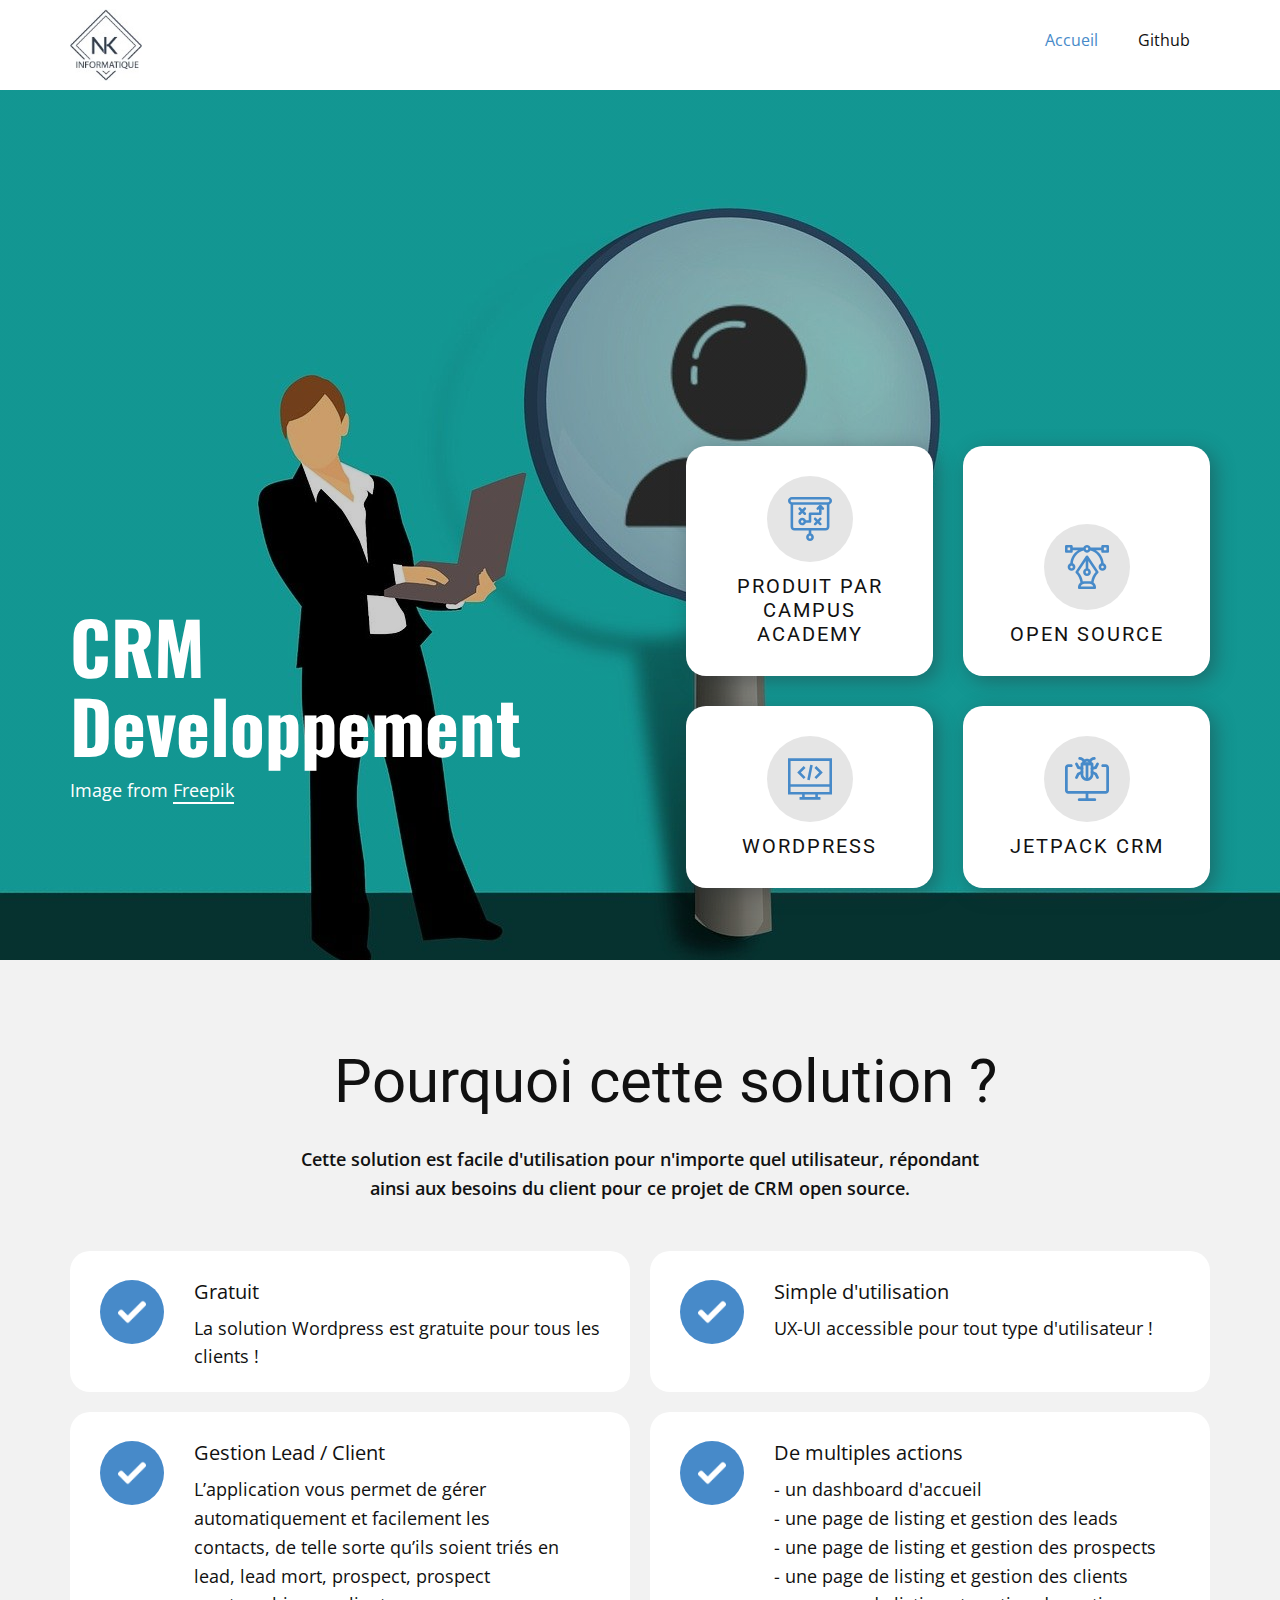
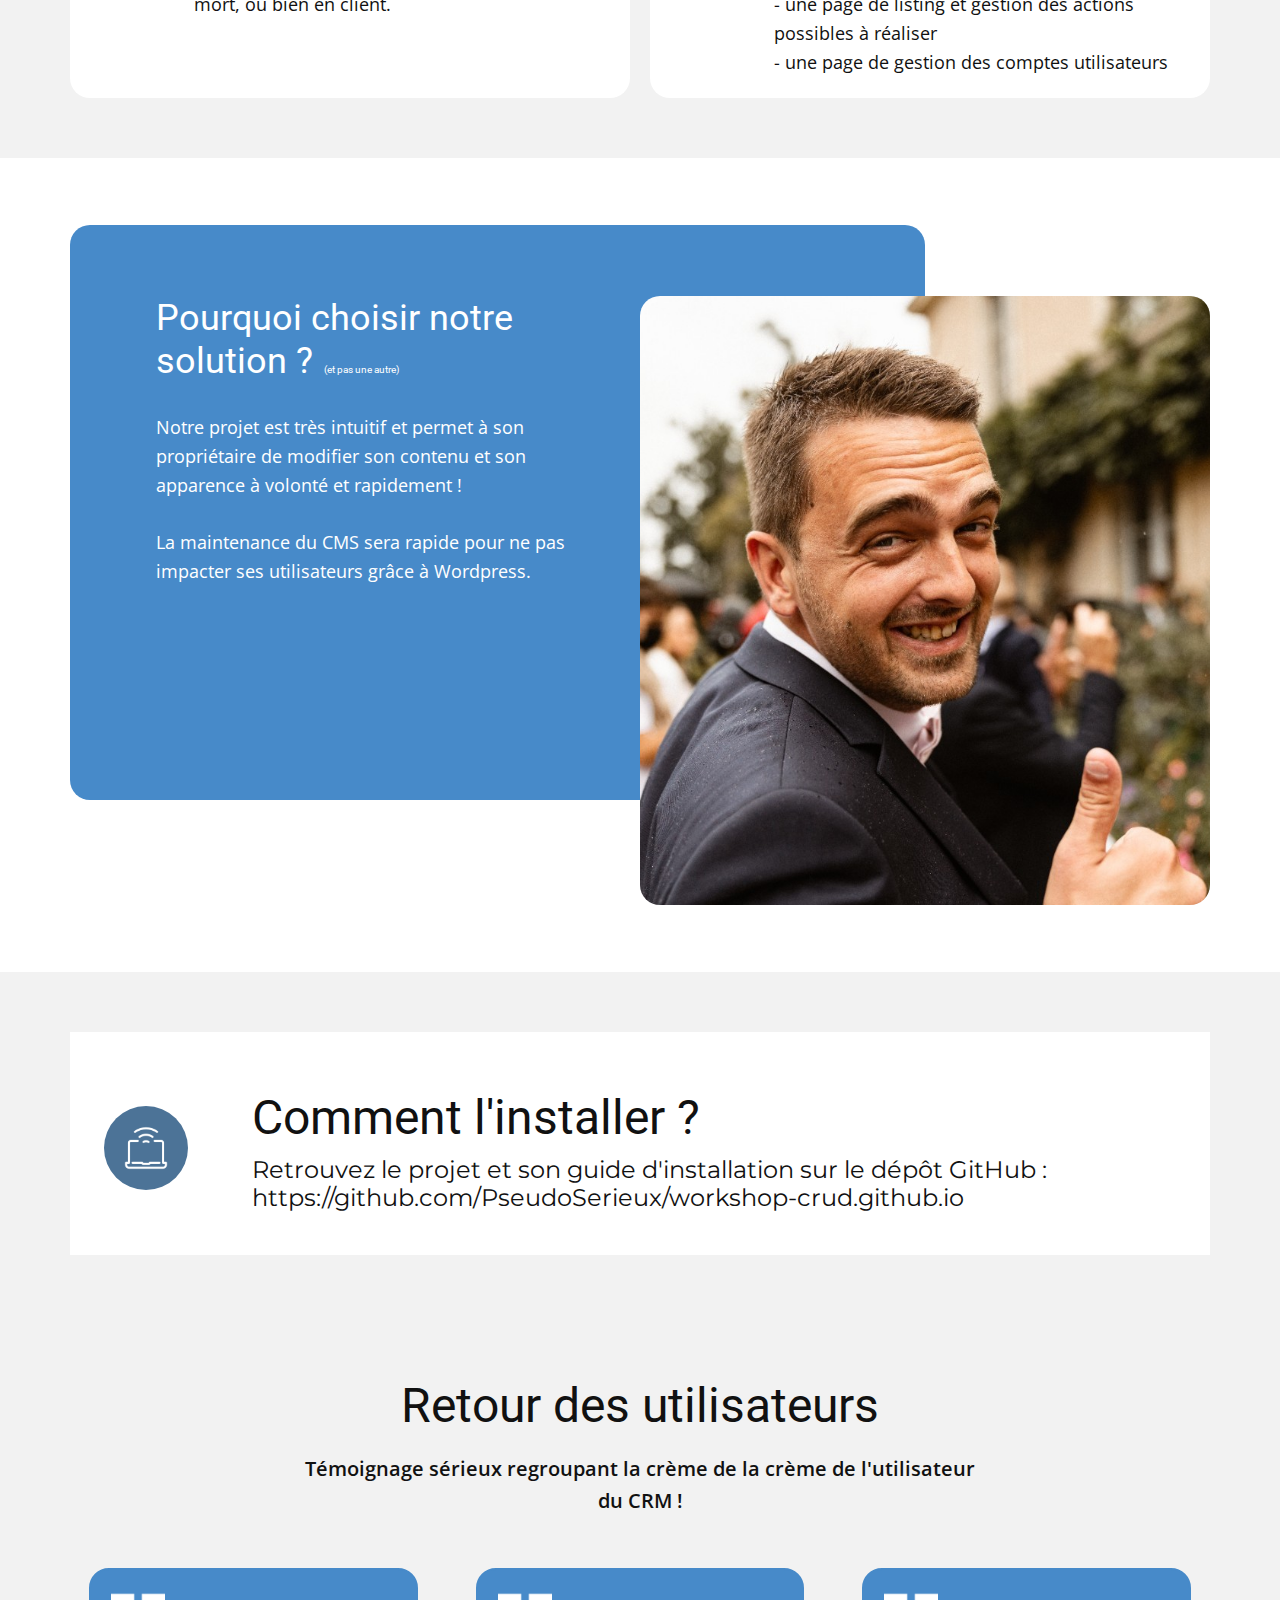
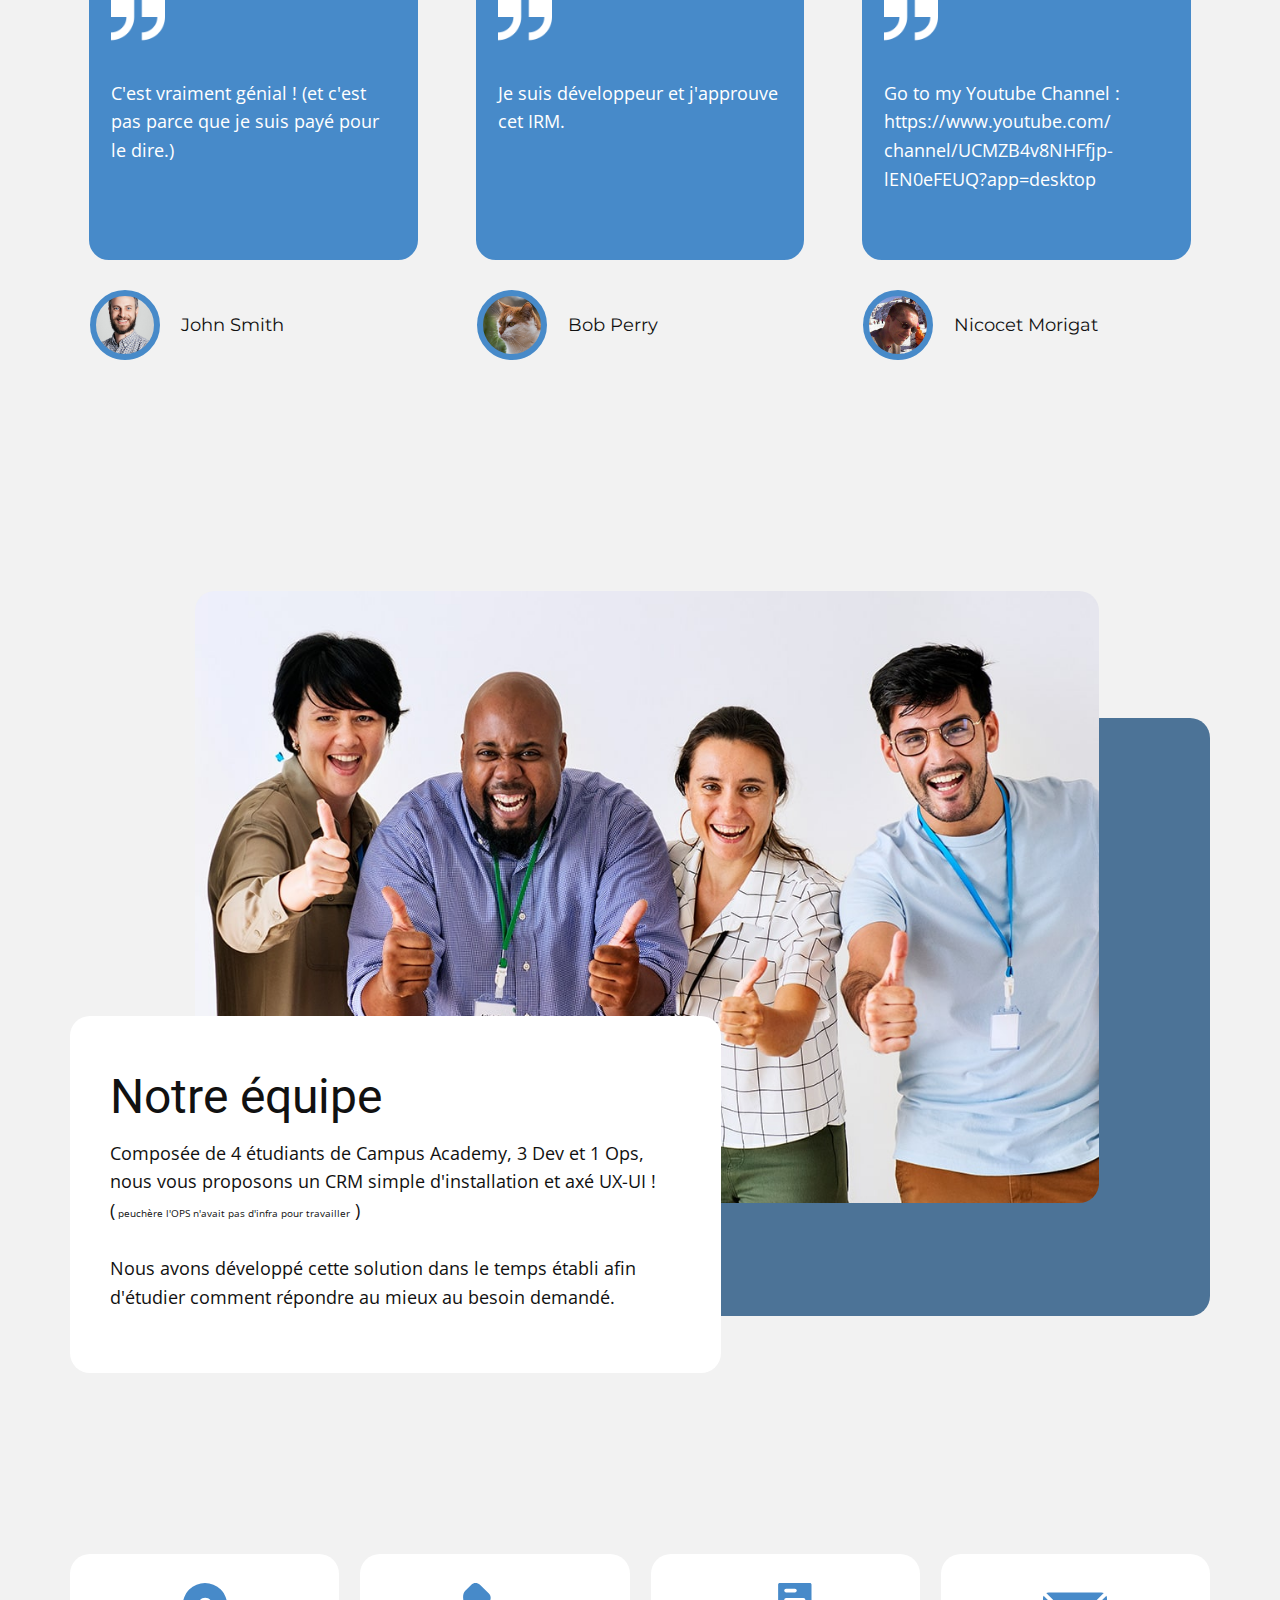
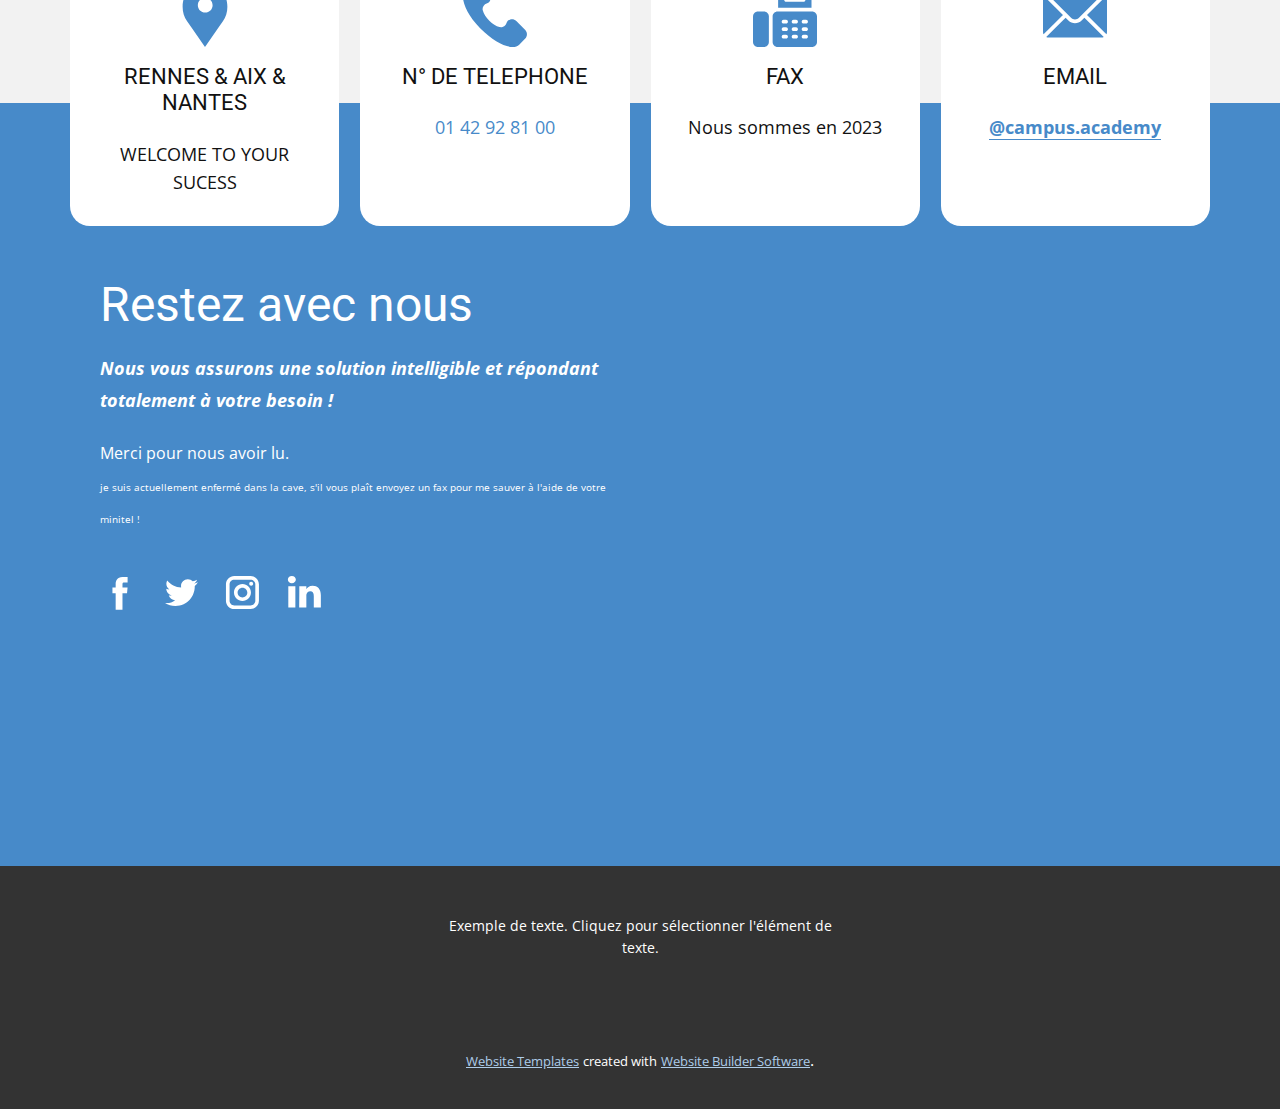
<file: docs/Accueil.html>
<!DOCTYPE html>
<html style="font-size: 16px;" lang="fr"><head>
    <meta name="viewport" content="width=device-width, initial-scale=1.0">
    <meta charset="utf-8">
    <meta name="keywords" content="CRM Developpement, Pourquoi cette solution ?, Comment l&amp;apos;installer ?, Retour des utilisateurs, Notre équipe, Restez avec nous">
    <meta name="description" content="">
    <title>Accueil</title>
    <link rel="stylesheet" href="nicepage.css" media="screen">
<link rel="stylesheet" href="Accueil.css" media="screen">
    <script class="u-script" type="text/javascript" src="jquery.js" defer=""></script>
    <script class="u-script" type="text/javascript" src="nicepage.js" defer=""></script>
    <meta name="generator" content="Nicepage 5.7.9, nicepage.com">
    <link id="u-theme-google-font" rel="stylesheet" href="https://fonts.googleapis.com/css?family=Roboto:100,100i,300,300i,400,400i,500,500i,700,700i,900,900i|Open+Sans:300,300i,400,400i,500,500i,600,600i,700,700i,800,800i">
    <link id="u-page-google-font" rel="stylesheet" href="https://fonts.googleapis.com/css?family=Oswald:200,300,400,500,600,700|Montserrat:100,100i,200,200i,300,300i,400,400i,500,500i,600,600i,700,700i,800,800i,900,900i">
    
    
    
    
    
    
    
    
    <script type="application/ld+json">{
		"@context": "http://schema.org",
		"@type": "Organization",
		"name": ""
}</script>
    <meta name="theme-color" content="#478ac9">
    <meta property="og:title" content="Accueil">
    <meta property="og:type" content="website">
  <meta data-intl-tel-input-cdn-path="intlTelInput/"></head>
  <body class="u-body u-xl-mode" data-lang="fr"><header class="u-clearfix u-header u-header" id="sec-24fd"><div class="u-clearfix u-sheet u-sheet-1">
        <nav class="u-menu u-menu-one-level u-offcanvas u-menu-1">
          <div class="menu-collapse" style="font-size: 1rem; letter-spacing: 0px;">
            <a class="u-button-style u-custom-left-right-menu-spacing u-custom-padding-bottom u-custom-top-bottom-menu-spacing u-nav-link u-text-active-palette-1-base u-text-hover-palette-2-base" href="#">
              <svg class="u-svg-link" viewBox="0 0 24 24"><use xmlns:xlink="http://www.w3.org/1999/xlink" xlink:href="#menu-hamburger"></use></svg>
              <svg class="u-svg-content" version="1.1" id="menu-hamburger" viewBox="0 0 16 16" x="0px" y="0px" xmlns:xlink="http://www.w3.org/1999/xlink" xmlns="http://www.w3.org/2000/svg"><g><rect y="1" width="16" height="2"></rect><rect y="7" width="16" height="2"></rect><rect y="13" width="16" height="2"></rect>
</g></svg>
            </a>
          </div>
          <div class="u-custom-menu u-nav-container">
            <ul class="u-nav u-unstyled u-nav-1"><li class="u-nav-item"><a class="u-button-style u-nav-link u-text-active-palette-1-base u-text-hover-palette-2-base" href="Accueil.html" style="padding: 10px 20px;">Accueil</a>
</li><li class="u-nav-item"><a class="u-button-style u-nav-link u-text-active-palette-1-base u-text-hover-palette-2-base" href="https://github.com/PseudoSerieux/workshop-crud.github.io" style="padding: 10px 20px;">Github</a>
</li></ul>
          </div>
          <div class="u-custom-menu u-nav-container-collapse">
            <div class="u-black u-container-style u-inner-container-layout u-opacity u-opacity-95 u-sidenav">
              <div class="u-inner-container-layout u-sidenav-overflow">
                <div class="u-menu-close"></div>
                <ul class="u-align-center u-nav u-popupmenu-items u-unstyled u-nav-2"><li class="u-nav-item"><a class="u-button-style u-nav-link" href="Accueil.html">Accueil</a>
</li><li class="u-nav-item"><a class="u-button-style u-nav-link" href="https://github.com/PseudoSerieux/workshop-crud.github.io">Github</a>
</li></ul>
              </div>
            </div>
            <div class="u-black u-menu-overlay u-opacity u-opacity-70"></div>
          </div>
        </nav>
        <img class="u-image u-image-contain u-image-default u-preserve-proportions u-image-1" src="images/image.png" alt="" data-image-width="100" data-image-height="100">
      </div></header>
    <section class="u-align-right u-clearfix u-image u-shading u-section-1" id="carousel_71d0" data-image-width="1280" data-image-height="973">
      <div class="u-clearfix u-sheet u-sheet-1">
        <div class="u-list u-list-1">
          <div class="u-repeater u-repeater-1">
            <div class="u-align-center u-container-style u-list-item u-radius-20 u-repeater-item u-shape-round u-video-cover u-white u-list-item-1">
              <div class="u-container-layout u-similar-container u-valign-bottom u-container-layout-1"><span class="u-grey-10 u-icon u-icon-circle u-text-palette-1-base u-icon-1"><svg class="u-svg-link" preserveAspectRatio="xMidYMin slice" viewBox="0 0 512 512" style=""><use xmlns:xlink="http://www.w3.org/1999/xlink" xlink:href="#svg-d293"></use></svg><svg class="u-svg-content" viewBox="0 0 512 512" x="0px" y="0px" id="svg-d293" style="enable-background:new 0 0 512 512;"><g><g><path d="M386.607,304.394L367.213,285l19.393-19.393c5.859-5.858,5.859-15.356,0-21.214c-5.857-5.858-15.355-5.858-21.213,0    L346,263.787l-19.394-19.394c-5.857-5.858-15.355-5.858-21.213,0c-5.858,5.858-5.858,15.355,0,21.213L324.787,285l-19.393,19.393    c-5.858,5.858-5.858,15.355,0,21.213c5.857,5.857,15.355,5.858,21.213,0L346,306.213l19.394,19.394    c5.857,5.857,15.355,5.858,21.213,0C392.465,319.749,392.465,310.252,386.607,304.394z"></path>
</g>
</g><g><g><path d="M206.607,184.394L187.213,165l19.393-19.393c5.858-5.858,5.858-15.355,0-21.213c-5.857-5.858-15.355-5.858-21.213,0    L166,143.787l-19.394-19.394c-5.857-5.858-15.355-5.858-21.213,0c-5.858,5.858-5.858,15.355,0,21.213L144.787,165l-19.393,19.393    c-5.859,5.858-5.859,15.356,0,21.214c5.857,5.857,15.355,5.858,21.213,0L166,186.213l19.394,19.394    c5.857,5.857,15.355,5.858,21.213,0C212.465,199.749,212.465,190.252,206.607,184.394z"></path>
</g>
</g><g><g><path d="M416.606,124.394l-30-30c-0.029-0.029-0.06-0.052-0.089-0.081c-5.916-5.822-15.373-5.668-21.124,0.081l-30,30    c-5.858,5.858-5.858,15.355,0,21.213c5.857,5.858,15.355,5.858,21.213,0l4.394-4.394V180H256c-8.284,0-15,6.716-15,15v75h-32.58    c-6.192-17.459-22.865-30-42.42-30c-24.813,0-45,20.187-45,45s20.187,45,45,45c19.555,0,36.228-12.541,42.42-30H256    c8.284,0,15-6.716,15-15v-75h105c8.284,0,15-6.716,15-15v-53.787l4.394,4.394C398.322,148.535,402.161,150,406,150    s7.678-1.465,10.606-4.393C422.464,139.749,422.464,130.252,416.606,124.394z M166,300c-8.271,0-15-6.729-15-15s6.729-15,15-15    s15,6.729,15,15S174.271,300,166,300z"></path>
</g>
</g><g><g><path d="M467,0H45C20.187,0,0,20.187,0,45c0,19.555,12.541,36.228,30,42.42V345c0,24.813,20.187,45,45,45h166v34.58    c-17.459,6.192-30,22.865-30,42.42c0,24.813,20.187,45,45,45s45-20.187,45-45c0-19.555-12.541-36.228-30-42.42V390h166    c24.813,0,45-20.187,45-45V87.42c17.459-6.192,30-22.865,30-42.42C512,20.187,491.813,0,467,0z M256,482c-8.271,0-15-6.729-15-15    s6.729-15,15-15s15,6.729,15,15S264.271,482,256,482z M452,345c0,8.271-6.729,15-15,15H75c-8.271,0-15-6.729-15-15V90h392V345z     M467,60H45c-8.271,0-15-6.729-15-15s6.729-15,15-15h422c8.271,0,15,6.729,15,15S475.271,60,467,60z"></path>
</g>
</g></svg></span>
                <h4 class="u-text u-text-1">produit par CAMPUS ACADEMY</h4>
              </div>
            </div>
            <div class="u-align-center u-container-style u-list-item u-radius-20 u-repeater-item u-shape-round u-video-cover u-white u-list-item-2">
              <div class="u-container-layout u-similar-container u-valign-bottom u-container-layout-2"><span class="u-grey-10 u-icon u-icon-circle u-text-palette-1-base u-icon-2"><svg class="u-svg-link" preserveAspectRatio="xMidYMin slice" viewBox="0 0 512 512" style=""><use xmlns:xlink="http://www.w3.org/1999/xlink" xlink:href="#svg-ddc0"></use></svg><svg class="u-svg-content" viewBox="0 0 512 512" x="0px" y="0px" id="svg-ddc0" style="enable-background:new 0 0 512 512;"><g><g><path d="M497,0h-60c-8.284,0-15,6.716-15,15v15H298.42C292.228,12.542,275.555,0,256,0s-36.228,12.542-42.42,30H90V15    c0-8.284-6.716-15-15-15H15C6.716,0,0,6.716,0,15v60c0,8.284,6.716,15,15,15h60c8.284,0,15-6.716,15-15V59.8h62.377    c-54.116,34.274-87.012,92.175-90.969,153.642C43.738,219.518,31,236.294,31,256c0,24.813,20.187,45,45,45s45-20.187,45-45    c0-19.38-12.315-35.938-29.53-42.26c5.326-70.647,56.198-131.494,124.226-148.758C223.07,79.794,238.361,90,256,90    c17.639,0,32.93-10.206,40.304-25.017c68.029,17.264,118.9,78.111,124.226,148.758C403.315,220.062,391,236.62,391,256    c0,24.813,20.187,45,45,45s45-20.187,45-45c0-19.706-12.738-36.482-30.408-42.558C446.627,151.852,413.633,94.207,359.623,60H422    v15c0,8.284,6.716,15,15,15h60c8.284,0,15-6.716,15-15V15C512,6.716,505.284,0,497,0z M60,60H30V30h30V60z M76,271    c-8.271,0-15-6.729-15-15s6.729-15,15-15s15,6.729,15,15S84.271,271,76,271z M256,60c-8.271,0-15-6.729-15-15s6.729-15,15-15    s15,6.729,15,15S264.271,60,256,60z M436,241c8.271,0,15,6.729,15,15s-6.729,15-15,15s-15-6.729-15-15S427.729,241,436,241z     M482,60h-30V30h30V60z"></path>
</g>
</g><g><g><path d="M388.48,307.679l-120-179.999c-0.004-0.006-0.009-0.012-0.013-0.019c-0.043-0.064-0.09-0.125-0.134-0.188    c-0.206-0.299-0.423-0.587-0.649-0.868c-6.321-7.854-18.357-7.324-24.017,0.868c-0.044,0.063-0.091,0.124-0.134,0.188    c-0.004,0.007-0.009,0.012-0.013,0.019l-120,180c-3.967,5.949-3.182,13.871,1.874,18.927    c29.927,29.927,48.975,69.047,54.164,110.901c-2.329,1.883-4.578,3.899-6.71,6.081C158.759,458.001,151,476.97,151,497    c0,8.284,6.716,15,15,15h180c8.284,0,15-6.716,15-15c0-20.03-7.759-38.999-21.847-53.412c-2.133-2.182-4.381-4.198-6.711-6.081    c5.188-41.856,24.236-80.976,54.163-110.9C391.662,321.551,392.447,313.628,388.48,307.679z M256,301c8.271,0,15,6.729,15,15    s-6.729,15-15,15s-15-6.729-15-15S247.729,301,256,301z M183.558,482c6.241-17.833,23.159-31,42.442-31h60    c19.283,0,36.201,13.167,42.442,31H183.558z M304.245,423.283C298.345,421.777,292.229,421,286,421h-60    c-6.229,0-12.345,0.777-18.245,2.284c-7.02-40.429-25.251-78.221-52.65-108.899L241,185.542v88.039    c-17.459,6.192-30,22.865-30,42.42c0,24.813,20.187,45,45,45s45-20.187,45-45c0-19.555-12.541-36.228-30-42.42v-88.039    l85.896,128.843C329.496,345.06,311.264,382.853,304.245,423.283z"></path>
</g>
</g></svg></span>
                <h4 class="u-text u-text-2">OPEN SOURCE</h4>
              </div>
            </div>
            <div class="u-align-center u-container-style u-list-item u-radius-20 u-repeater-item u-shape-round u-video-cover u-white u-list-item-3">
              <div class="u-container-layout u-similar-container u-valign-bottom u-container-layout-3"><span class="u-grey-10 u-icon u-icon-circle u-text-palette-1-base u-icon-3"><svg class="u-svg-link" preserveAspectRatio="xMidYMin slice" viewBox="0 0 512 512" style=""><use xmlns:xlink="http://www.w3.org/1999/xlink" xlink:href="#svg-ce99"></use></svg><svg class="u-svg-content" viewBox="0 0 512 512" x="0px" y="0px" id="svg-ce99" style="enable-background:new 0 0 512 512;"><g><g><path d="M0,15.845v420.259h164.332v30.049h-30.036v30.001h243.407v-30.001h-30.036v-30.049H512V15.845H0z M317.665,466.153    H194.334v-30.049h123.332V466.153z M481.999,406.103H30.001v-60.075h451.997V406.103z M481.999,316.027H30.001V45.847h451.997    V316.027z"></path>
</g>
</g><g><g><polygon points="203.943,126.712 182.729,105.498 107.29,180.937 182.729,256.375 203.943,235.161 149.718,180.937   "></polygon>
</g>
</g><g><g><polygon points="329.271,105.498 308.057,126.712 362.282,180.937 308.057,235.161 329.271,256.375 404.709,180.937   "></polygon>
</g>
</g><g><g><rect x="166.742" y="165.947" transform="matrix(0.1951 -0.9808 0.9808 0.1951 28.5815 396.7237)" width="178.511" height="30.002"></rect>
</g>
</g></svg></span>
                <h4 class="u-text u-text-3">Wordpress</h4>
              </div>
            </div>
            <div class="u-align-center u-container-style u-list-item u-radius-20 u-repeater-item u-shape-round u-video-cover u-white u-list-item-4">
              <div class="u-container-layout u-similar-container u-valign-bottom u-container-layout-4"><span class="u-grey-10 u-icon u-icon-circle u-text-palette-1-base u-icon-4"><svg class="u-svg-link" preserveAspectRatio="xMidYMin slice" viewBox="0 0 24 24" style=""><use xmlns:xlink="http://www.w3.org/1999/xlink" xlink:href="#svg-4417"></use></svg><svg class="u-svg-content" viewBox="0 0 24 24" id="svg-4417"><path d="m22.25 20h-20.5c-.965 0-1.75-.785-1.75-1.75v-12.5c0-.965.785-1.75 1.75-1.75h1.68c.414 0 .75.336.75.75s-.336.75-.75.75h-1.68c-.136 0-.25.114-.25.25v12.5c0 .136.114.25.25.25h20.5c.136 0 .25-.114.25-.25v-12.5c0-.136-.114-.25-.25-.25h-1.68c-.414 0-.75-.336-.75-.75s.336-.75.75-.75h1.68c.965 0 1.75.785 1.75 1.75v12.5c0 .965-.785 1.75-1.75 1.75z"></path><path d="m16.25 24h-8.5c-.414 0-.75-.336-.75-.75s.336-.75.75-.75h8.5c.414 0 .75.336.75.75s-.336.75-.75.75z"></path><path d="m12 24c-.414 0-.75-.336-.75-.75v-4c0-.414.336-.75.75-.75s.75.336.75.75v4c0 .414-.336.75-.75.75z"></path><path d="m14 4.5h-4c-.414 0-.75-.336-.75-.75 0-1.517 1.233-2.75 2.75-2.75s2.75 1.233 2.75 2.75c0 .414-.336.75-.75.75zm-3-1.5h2c-.229-.304-.591-.5-1-.5s-.771.196-1 .5z"></path><path d="m13.601 3.3c-.069 0-.139-.01-.208-.029-.398-.115-.628-.53-.513-.929.397-1.379 1.68-2.342 3.12-2.342.414 0 .75.336.75.75s-.336.75-.75.75c-.775 0-1.466.518-1.679 1.258-.095.328-.395.542-.72.542z"></path><path d="m10.399 3.3c-.326 0-.625-.214-.72-.542-.213-.74-.904-1.258-1.679-1.258-.414 0-.75-.336-.75-.75s.336-.75.75-.75c1.44 0 2.723.963 3.121 2.342.115.398-.115.813-.513.929-.07.019-.14.029-.209.029z"></path><path d="m14.75 7c-.336 0-.642-.228-.727-.568-.101-.401.144-.809.545-.909l1.666-.416.846-1.691c.186-.371.636-.521 1.006-.336.371.186.521.636.335 1.006l-1 2c-.098.196-.276.34-.489.393l-2 .5c-.061.014-.122.021-.182.021z"></path><path d="m17.75 12c-.275 0-.54-.151-.671-.415l-.886-1.771-1.771-.858c-.373-.181-.528-.629-.348-1.002s.629-.527 1.002-.348l2 .97c.149.072.27.191.344.34l1 2c.185.37.035.82-.335 1.006-.107.053-.222.078-.335.078z"></path><path d="m9.25 7c-.06 0-.121-.007-.182-.022l-2-.5c-.213-.053-.391-.197-.489-.393l-1-2c-.185-.37-.035-.82.335-1.006.372-.185.821-.035 1.006.336l.846 1.691 1.666.416c.402.101.646.508.545.909-.084.341-.391.569-.727.569z"></path><path d="m6.25 12c-.113 0-.227-.025-.335-.079-.371-.186-.521-.636-.335-1.006l1-2c.074-.148.195-.268.344-.34l2-.97c.372-.178.821-.025 1.001.348.181.373.025.821-.348 1.002l-1.77.858-.886 1.771c-.131.265-.397.416-.671.416z"></path><path d="m12 13c-1.93 0-3.5-1.57-3.5-3.5v-5.75c0-.414.336-.75.75-.75h5.5c.414 0 .75.336.75.75v5.75c0 1.93-1.57 3.5-3.5 3.5zm-2-8.5v5c0 1.103.897 2 2 2s2-.897 2-2v-5z"></path><path d="m12 13c-.414 0-.75-.336-.75-.75v-8.5c0-.414.336-.75.75-.75s.75.336.75.75v8.5c0 .414-.336.75-.75.75z"></path></svg></span>
                <h4 class="u-text u-text-4"> jetpack CRM</h4>
              </div>
            </div>
          </div>
        </div>
        <h1 class="u-align-left u-custom-font u-font-oswald u-text u-text-body-alt-color u-text-5">CRM Developpement</h1>
        <p class="u-align-left u-text u-text-body-alt-color u-text-6">Image from <a href="https://www.freepik.com/photos/business" class="u-border-2 u-border-no-left u-border-no-right u-border-no-top u-border-white u-btn u-button-link u-button-style u-none u-text-body-alt-color u-btn-1">Freepik</a>
        </p>
      </div>
    </section>
    <section class="u-align-center-lg u-align-center-md u-align-center-xl u-align-left-sm u-align-left-xs u-clearfix u-grey-5 u-section-2" id="carousel_8f52">
      <div class="u-clearfix u-sheet u-sheet-1">
        <h2 class="u-text u-text-1">Pourquoi cette solution ?</h2>
        <p class="u-text u-text-2"> Cette solution est facile d'utilisation pour n'importe quel utilisateur, répondant ainsi aux besoins du client pour ce projet de CRM open source.</p>
        <div class="u-expanded-width u-list u-list-1">
          <div class="u-repeater u-repeater-1">
            <div class="u-align-left u-container-style u-list-item u-radius-20 u-repeater-item u-shape-round u-white u-list-item-1">
              <div class="u-container-layout u-similar-container u-container-layout-1">
                <h5 class="u-custom-font u-text u-text-font u-text-3">Gratuit</h5><span class="u-file-icon u-icon u-icon-circle u-palette-1-base u-text-white u-icon-1"><img src="images/1828743-b773816f.png" alt=""></span>
                <p class="u-text u-text-4">La solution Wordpress est gratuite pour tous les clients !</p>
              </div>
            </div>
            <div class="u-align-left u-container-style u-list-item u-radius-20 u-repeater-item u-shape-round u-white u-list-item-2">
              <div class="u-container-layout u-similar-container u-container-layout-2">
                <h5 class="u-custom-font u-text u-text-font u-text-5">Simple d'utilisation</h5><span class="u-file-icon u-icon u-icon-circle u-palette-1-base u-text-white u-icon-2"><img src="images/1828743-b773816f.png" alt=""></span>
                <p class="u-text u-text-6">UX-UI accessible pour tout type d'utilisateur !</p>
              </div>
            </div>
            <div class="u-align-left u-container-style u-list-item u-radius-20 u-repeater-item u-shape-round u-white u-list-item-3">
              <div class="u-container-layout u-similar-container u-container-layout-3">
                <h5 class="u-custom-font u-text u-text-font u-text-7">Gestion Lead / Client</h5><span class="u-file-icon u-icon u-icon-circle u-palette-1-base u-text-white u-icon-3"><img src="images/1828743-b773816f.png" alt=""></span>
                <p class="u-text u-text-8">L’application vous permet de gérer automatiquement et facilement les <br>contacts, de telle sorte qu’ils soient triés en lead, lead mort, prospect, prospect <br>mort, ou bien en client.
                </p>
              </div>
            </div>
            <div class="u-align-left u-container-style u-list-item u-radius-20 u-repeater-item u-shape-round u-white u-list-item-4">
              <div class="u-container-layout u-similar-container u-container-layout-4">
                <h5 class="u-custom-font u-text u-text-font u-text-9">De multiples actions</h5><span class="u-file-icon u-icon u-icon-circle u-palette-1-base u-text-white u-icon-4"><img src="images/1828743-b773816f.png" alt=""></span>
                <p class="u-text u-text-10"> - un dashboard d'accueil<br>- une page de listing et gestion des leads <br>- une page de listing et gestion des prospects <br>- une page de listing et gestion des clients <br>- une page de listing et gestion des actions possibles à réaliser <br>- une page de gestion des comptes utilisateurs
                </p>
              </div>
            </div>
          </div>
        </div>
      </div>
    </section>
    <section class="u-clearfix u-section-3" id="carousel_a2a4">
      <div class="u-clearfix u-sheet u-valign-middle-md u-valign-middle-sm u-valign-middle-xs u-sheet-1">
        <div class="u-expanded-width-md u-expanded-width-sm u-expanded-width-xs u-palette-1-base u-radius-20 u-shape u-shape-round u-shape-1"></div>
        <img class="u-image u-image-round u-radius-20 u-image-1" src="images/kevin-niel.jpg" data-image-width="800" data-image-height="800">
        <div class="u-container-style u-group u-group-1">
          <div class="u-container-layout u-container-layout-1">
            <h3 class="u-text u-text-body-alt-color u-text-default u-text-1"> Pourquoi choisir notre solution ?&nbsp;<span style="font-size: 0.625rem;"> (et pas une autre)</span>
              <br>
            </h3>
            <p class="u-text u-text-body-alt-color u-text-2">Notre projet est très intuitif et permet à son propriétaire de modifier son contenu et son apparence à volonté et rapidement !<br>
              <br>La maintenance du CMS sera rapide pour ne pas impacter ses utilisateurs grâce à Wordpress.
            </p>
          </div>
        </div>
      </div>
    </section>
    <section class="u-clearfix u-grey-5 u-section-4" id="carousel_68a8">
      <div class="u-clearfix u-sheet u-sheet-1">
        <div class="u-clearfix u-expanded-width u-layout-wrap u-layout-wrap-1">
          <div class="u-layout">
            <div class="u-layout-row">
              <div class="u-align-center-sm u-align-center-xs u-align-left-md u-container-style u-layout-cell u-size-14-md u-size-14-sm u-size-14-xs u-size-8-lg u-size-8-xl u-white u-layout-cell-1">
                <div class="u-container-layout u-valign-middle u-container-layout-1"><span class="u-file-icon u-icon u-icon-circle u-palette-1-dark-1 u-icon-1"><img src="images/159159-74643a00.png" alt=""></span>
                </div>
              </div>
              <div class="u-align-center-sm u-align-center-xs u-container-style u-layout-cell u-size-35-lg u-size-46-md u-size-46-sm u-size-46-xs u-size-49-xl u-white u-layout-cell-2">
                <div class="u-container-layout u-container-layout-2">
                  <h2 class="u-text u-text-default u-text-1">Comment l'installer ?</h2>
                  <h6 class="u-custom-font u-font-montserrat u-text u-text-2">Retrouvez le projet et son guide d'installation sur le dépôt GitHub : https://github.com/PseudoSerieux/workshop-crud.github.io</h6>
                </div>
              </div>
              <div class="u-align-center-lg u-align-center-sm u-align-center-xl u-align-center-xs u-align-left-md u-container-style u-layout-cell u-size-17-lg u-size-3-xl u-size-60-md u-size-60-sm u-size-60-xs u-white u-layout-cell-3">
                <div class="u-container-layout u-container-layout-3"></div>
              </div>
            </div>
          </div>
        </div>
      </div>
    </section>
    <section class="u-align-center u-clearfix u-grey-5 u-section-5" id="carousel_c584">
      <div class="u-clearfix u-sheet u-sheet-1">
        <h2 class="u-text u-text-default u-text-1">Retour des utilisateurs</h2>
        <p class="u-text u-text-2">Témoignage sérieux regroupant la crème de la crème de l'utilisateur du CRM !</p>
        <div class="u-expanded-width u-list u-list-1">
          <div class="u-repeater u-repeater-1">
            <div class="u-container-style u-list-item u-repeater-item">
              <div class="u-container-layout u-similar-container u-valign-top-sm u-valign-top-xs u-container-layout-1">
                <div class="u-border-2 u-border-palette-1-base u-container-style u-expanded-width u-group u-palette-1-base u-radius-20 u-shape-round u-group-1">
                  <div class="u-container-layout u-valign-top u-container-layout-2"><span class="u-file-icon u-icon u-text-white u-icon-1"><img src="images/2087858-7c19edfa.png" alt=""></span>
                    <p class="u-text u-text-3">C'est vraiment génial ! (et c'est pas parce que je suis payé pour le dire.)</p>
                  </div>
                </div>
                <div class="u-border-6 u-border-palette-1-base u-image u-image-circle u-image-1" alt="" data-image-width="720" data-image-height="1080"></div>
                <h6 class="u-custom-font u-font-montserrat u-text u-text-4">John Smith</h6>
              </div>
            </div>
            <div class="u-container-style u-list-item u-repeater-item">
              <div class="u-container-layout u-similar-container u-valign-top-sm u-valign-top-xs u-container-layout-3">
                <div class="u-border-2 u-border-palette-1-base u-container-style u-expanded-width u-group u-palette-1-base u-radius-20 u-shape-round u-group-2">
                  <div class="u-container-layout u-valign-top u-container-layout-4"><span class="u-file-icon u-icon u-text-white u-icon-2"><img src="images/2087858-7c19edfa.png" alt=""></span>
                    <p class="u-text u-text-default u-text-5">Je suis développeur et j'approuve cet IRM.</p>
                  </div>
                </div>
                <div class="u-border-6 u-border-palette-1-base u-image u-image-circle u-image-2" alt="" data-image-width="1280" data-image-height="853"></div>
                <h6 class="u-custom-font u-font-montserrat u-text u-text-6">Bob Perry</h6>
              </div>
            </div>
            <div class="u-container-style u-list-item u-repeater-item">
              <div class="u-container-layout u-similar-container u-valign-top-sm u-valign-top-xs u-container-layout-5">
                <div class="u-border-2 u-border-palette-1-base u-container-style u-expanded-width u-group u-palette-1-base u-radius-20 u-shape-round u-group-3">
                  <div class="u-container-layout u-valign-top u-container-layout-6"><span class="u-file-icon u-icon u-text-white u-icon-3"><img src="images/2087858-7c19edfa.png" alt=""></span>
                    <p class="u-text u-text-default u-text-7">Go to my Youtube Channel :&nbsp;<br>https://www.youtube.com/<br>channel/UCMZB4v8NHFfjp-lEN0eFEUQ?app=desktop<br>
                    </p>
                  </div>
                </div>
                <div class="u-border-6 u-border-palette-1-base u-image u-image-circle u-image-3" alt="" data-image-width="176" data-image-height="176"></div>
                <h6 class="u-custom-font u-font-montserrat u-text u-text-8">Nicocet Morigat</h6>
              </div>
            </div>
          </div>
        </div>
      </div>
    </section>
    <section class="u-clearfix u-grey-5 u-section-6" id="carousel_68d2">
      <div class="u-clearfix u-sheet u-sheet-1">
        <div class="u-palette-1-dark-1 u-radius-20 u-shape u-shape-round u-shape-1"></div>
        <img src="images/sdag-min.jpg" alt="" class="u-image u-image-round u-radius-20 u-image-1">
        <div class="u-container-style u-group u-radius-20 u-shape-round u-white u-group-1">
          <div class="u-container-layout u-container-layout-1">
            <h2 class="u-text u-text-1">Notre équipe</h2>
            <p class="u-text u-text-2">Composée de 4 étudiants de Campus Academy, 3 Dev et 1 Ops, nous vous proposons un CRM simple d'installation et axé UX-UI !&nbsp;<br>(<span style="font-size: 0.625rem;"> peuchère l'OPS n'avait pas d'infra pour travailler<span style="font-size: 1.125rem;"> )</span>
              </span>
              <br>
              <br>Nous avons développé cette solution dans le temps établi afin d'étudier comment répondre au mieux au besoin demandé.
            </p>
          </div>
        </div>
      </div>
    </section>
    <section class="u-clearfix u-palette-1-base u-section-7" id="carousel_f9b2">
      <div class="u-expanded-width u-grey-5 u-shape u-shape-rectangle u-shape-1"></div>
      <div class="u-list u-list-1">
        <div class="u-repeater u-repeater-1">
          <div class="u-align-center u-container-style u-list-item u-radius-20 u-repeater-item u-shape-round u-white u-list-item-1">
            <div class="u-container-layout u-similar-container u-container-layout-1"><span class="u-icon u-icon-circle u-text-palette-1-base u-icon-1"><svg class="u-svg-link" preserveAspectRatio="xMidYMin slice" viewBox="0 0 52 52" style=""><use xmlns:xlink="http://www.w3.org/1999/xlink" xlink:href="#svg-077e"></use></svg><svg class="u-svg-content" viewBox="0 0 52 52" x="0px" y="0px" id="svg-077e" style="enable-background:new 0 0 52 52;"><path style="fill:currentColor;" d="M38.853,5.324L38.853,5.324c-7.098-7.098-18.607-7.098-25.706,0h0
	C6.751,11.72,6.031,23.763,11.459,31L26,52l14.541-21C45.969,23.763,45.249,11.72,38.853,5.324z M26.177,24c-3.314,0-6-2.686-6-6
	s2.686-6,6-6s6,2.686,6,6S29.491,24,26.177,24z"></path></svg></span>
              <h4 class="u-text u-text-1">Rennes &amp; AIX &amp; NANTES</h4>
              <p class="u-text u-text-2">WELCOME TO YOUR SUCESS</p>
            </div>
          </div>
          <div class="u-align-center u-container-style u-list-item u-radius-20 u-repeater-item u-shape-round u-white u-list-item-2">
            <div class="u-container-layout u-similar-container u-container-layout-2"><span class="u-icon u-icon-circle u-text-palette-1-base u-icon-2"><svg class="u-svg-link" preserveAspectRatio="xMidYMin slice" viewBox="0 0 513.64 513.64" style=""><use xmlns:xlink="http://www.w3.org/1999/xlink" xlink:href="#svg-9786"></use></svg><svg class="u-svg-content" viewBox="0 0 513.64 513.64" x="0px" y="0px" id="svg-9786" style="enable-background:new 0 0 513.64 513.64;"><g><g><path d="M499.66,376.96l-71.68-71.68c-25.6-25.6-69.12-15.359-79.36,17.92c-7.68,23.041-33.28,35.841-56.32,30.72    c-51.2-12.8-120.32-79.36-133.12-133.12c-7.68-23.041,7.68-48.641,30.72-56.32c33.28-10.24,43.52-53.76,17.92-79.36l-71.68-71.68    c-20.48-17.92-51.2-17.92-69.12,0l-48.64,48.64c-48.64,51.2,5.12,186.88,125.44,307.2c120.32,120.32,256,176.641,307.2,125.44    l48.64-48.64C517.581,425.6,517.581,394.88,499.66,376.96z"></path>
</g>
</g></svg></span>
              <h4 class="u-text u-text-3">N° de telephone</h4>
              <p class="u-text u-text-4">
                <a href="https://www.google.com/search?q=num%C3%A9ro+t%C3%A9l%C3%A9phone+elys%C3%A9e&amp;oq=num%C3%A9ro+t%C3%A9l%C3%A9phone+elys%C3%A9e&amp;aqs=chrome..69i57.10705j0j1&amp;sourceid=chrome&amp;ie=UTF-8#" class="u-active-none u-border-none u-btn u-button-style u-hover-none u-none u-text-palette-1-base u-btn-1">01 42 92 81 00</a>
              </p>
            </div>
          </div>
          <div class="u-align-center u-container-style u-list-item u-radius-20 u-repeater-item u-shape-round u-white u-list-item-3">
            <div class="u-container-layout u-similar-container u-container-layout-3"><span class="u-icon u-icon-circle u-text-palette-1-base u-icon-3"><svg class="u-svg-link" preserveAspectRatio="xMidYMin slice" viewBox="0 0 512 512" style=""><use xmlns:xlink="http://www.w3.org/1999/xlink" xlink:href="#svg-d01e"></use></svg><svg class="u-svg-content" viewBox="0 0 512 512" id="svg-d01e"><path d="m201 12.714v184.286h267v-184.286c0-7.022-5.692-12.714-12.714-12.714h-241.572c-7.022 0-12.714 5.692-12.714 12.714zm63.89 33.131h70.271c8.284 0 15 6.716 15 15s-6.716 15-15 15h-70.271c-8.284 0-15-6.716-15-15s6.715-15 15-15zm0 75.142h139.22c8.284 0 15 6.716 15 15s-6.716 15-15 15h-139.22c-8.284 0-15-6.716-15-15s6.715-15 15-15z"></path><path d="m472 227h-275c-22.091 0-40 17.909-40 40v205c0 22.091 17.909 40 40 40h275c22.091 0 40-17.909 40-40v-205c0-22.091-17.909-40-40-40zm-207.5 217.5h-20c-8.284 0-15-6.716-15-15s6.716-15 15-15h20c8.284 0 15 6.716 15 15s-6.716 15-15 15zm0-60h-20c-8.284 0-15-6.716-15-15s6.716-15 15-15h20c8.284 0 15 6.716 15 15s-6.716 15-15 15zm0-60h-20c-8.284 0-15-6.716-15-15s6.716-15 15-15h20c8.284 0 15 6.716 15 15s-6.716 15-15 15zm80 120h-20c-8.284 0-15-6.716-15-15s6.716-15 15-15h20c8.284 0 15 6.716 15 15s-6.716 15-15 15zm0-60h-20c-8.284 0-15-6.716-15-15s6.716-15 15-15h20c8.284 0 15 6.716 15 15s-6.716 15-15 15zm0-60h-20c-8.284 0-15-6.716-15-15s6.716-15 15-15h20c8.284 0 15 6.716 15 15s-6.716 15-15 15zm80 120h-20c-8.284 0-15-6.716-15-15s6.716-15 15-15h20c8.284 0 15 6.716 15 15s-6.716 15-15 15zm0-60h-20c-8.284 0-15-6.716-15-15s6.716-15 15-15h20c8.284 0 15 6.716 15 15s-6.716 15-15 15zm0-60h-20c-8.284 0-15-6.716-15-15s6.716-15 15-15h20c8.284 0 15 6.716 15 15s-6.716 15-15 15z"></path><path d="m87 227h-47c-22.091 0-40 17.909-40 40v205c0 22.091 17.909 40 40 40h47c22.091 0 40-17.909 40-40v-205c0-22.091-17.909-40-40-40z"></path></svg></span>
              <h4 class="u-text u-text-5">Fax</h4>
              <p class="u-text u-text-6">Nous sommes en 2023</p>
            </div>
          </div>
          <div class="u-align-center u-container-style u-list-item u-radius-20 u-repeater-item u-shape-round u-white u-list-item-4">
            <div class="u-container-layout u-similar-container u-container-layout-4"><span class="u-icon u-icon-circle u-text-palette-1-base u-icon-4"><svg class="u-svg-link" preserveAspectRatio="xMidYMin slice" viewBox="0 0 512 512" style=""><use xmlns:xlink="http://www.w3.org/1999/xlink" xlink:href="#svg-9f82"></use></svg><svg class="u-svg-content" viewBox="0 0 512 512" x="0px" y="0px" id="svg-9f82" style="enable-background:new 0 0 512 512;"><g><g><path d="M507.49,101.721L352.211,256L507.49,410.279c2.807-5.867,4.51-12.353,4.51-19.279V121    C512,114.073,510.297,107.588,507.49,101.721z"></path>
</g>
</g><g><g><path d="M467,76H45c-6.927,0-13.412,1.703-19.279,4.51l198.463,197.463c17.548,17.548,46.084,17.548,63.632,0L486.279,80.51    C480.412,77.703,473.927,76,467,76z"></path>
</g>
</g><g><g><path d="M4.51,101.721C1.703,107.588,0,114.073,0,121v270c0,6.927,1.703,13.413,4.51,19.279L159.789,256L4.51,101.721z"></path>
</g>
</g><g><g><path d="M331,277.211l-21.973,21.973c-29.239,29.239-76.816,29.239-106.055,0L181,277.211L25.721,431.49    C31.588,434.297,38.073,436,45,436h422c6.927,0,13.412-1.703,19.279-4.51L331,277.211z"></path>
</g>
</g></svg></span>
              <h4 class="u-text u-text-7">Email</h4>
              <p class="u-text u-text-8">
                <a href="mailto:hello@theme.com" class="u-active-none u-border-1 u-border-hover-palette-1-base u-border-no-left u-border-no-right u-border-no-top u-border-palette-1-base u-bottom-left-radius-0 u-bottom-right-radius-0 u-btn u-button-link u-button-style u-hover-none u-none u-radius-0 u-text-palette-1-base u-top-left-radius-0 u-top-right-radius-0 u-btn-2">@campus.academy</a>
              </p>
            </div>
          </div>
        </div>
      </div>
      <div class="u-clearfix u-layout-wrap u-layout-wrap-1">
        <div class="u-layout">
          <div class="u-layout-row">
            <div class="u-align-left u-container-style u-layout-cell u-left-cell u-size-30 u-layout-cell-1">
              <div class="u-container-layout u-valign-top u-container-layout-5">
                <h2 class="u-text u-text-default u-text-9">Restez avec nous</h2>
                <h6 class="u-custom-font u-text u-text-font u-text-10">Nous vous assurons une solution intelligible et répondant totalement à votre besoin !</h6>
                <p class="u-text u-text-11">Merci pour nous avoir lu.<br>
                  <span style="font-size: 0.625rem;"> je suis actuellement enfermé dans la cave, s'il vous plaît envoyez un fax pour me sauver à l'aide de votre minitel !</span>
                  <br>
                </p>
                <div class="u-social-icons u-spacing-20 u-social-icons-1">
                  <a class="u-social-url" target="_blank" href=""><span class="u-icon u-icon-circle u-social-facebook u-social-icon u-icon-5">
          <svg class="u-svg-link" preserveAspectRatio="xMidYMin slice" viewBox="0 0 112 112" style=""><use xmlns:xlink="http://www.w3.org/1999/xlink" xlink:href="#svg-f107"></use></svg>
          <svg x="0px" y="0px" viewBox="0 0 112 112" id="svg-f107" class="u-svg-content"><path d="M75.5,28.8H65.4c-1.5,0-4,0.9-4,4.3v9.4h13.9l-1.5,15.8H61.4v45.1H42.8V58.3h-8.8V42.4h8.8V32.2 c0-7.4,3.4-18.8,18.8-18.8h13.8v15.4H75.5z"></path></svg>
        </span>
                  </a>
                  <a class="u-social-url" target="_blank" href=""><span class="u-icon u-icon-circle u-social-icon u-social-twitter u-icon-6">
          <svg class="u-svg-link" preserveAspectRatio="xMidYMin slice" viewBox="0 0 112 112" style=""><use xmlns:xlink="http://www.w3.org/1999/xlink" xlink:href="#svg-e140"></use></svg>
          <svg x="0px" y="0px" viewBox="0 0 112 112" id="svg-e140" class="u-svg-content"><path d="M92.2,38.2c0,0.8,0,1.6,0,2.3c0,24.3-18.6,52.4-52.6,52.4c-10.6,0.1-20.2-2.9-28.5-8.2 c1.4,0.2,2.9,0.2,4.4,0.2c8.7,0,16.7-2.9,23-7.9c-8.1-0.2-14.9-5.5-17.3-12.8c1.1,0.2,2.4,0.2,3.4,0.2c1.6,0,3.3-0.2,4.8-0.7 c-8.4-1.6-14.9-9.2-14.9-18c0-0.2,0-0.2,0-0.2c2.5,1.4,5.4,2.2,8.4,2.3c-5-3.3-8.3-8.9-8.3-15.4c0-3.4,1-6.5,2.5-9.2 c9.1,11.1,22.7,18.5,38,19.2c-0.2-1.4-0.4-2.8-0.4-4.3c0.1-10,8.3-18.2,18.5-18.2c5.4,0,10.1,2.2,13.5,5.7c4.3-0.8,8.1-2.3,11.7-4.5 c-1.4,4.3-4.3,7.9-8.1,10.1c3.7-0.4,7.3-1.4,10.6-2.9C98.9,32.3,95.7,35.5,92.2,38.2z"></path></svg>
        </span>
                  </a>
                  <a class="u-social-url" target="_blank" href=""><span class="u-icon u-icon-circle u-social-icon u-social-instagram u-icon-7">
          <svg class="u-svg-link" preserveAspectRatio="xMidYMin slice" viewBox="0 0 112 112" style=""><use xmlns:xlink="http://www.w3.org/1999/xlink" xlink:href="#svg-4718"></use></svg>
          <svg x="0px" y="0px" viewBox="0 0 112 112" id="svg-4718" class="u-svg-content"><path d="M55.9,32.9c-12.8,0-23.2,10.4-23.2,23.2s10.4,23.2,23.2,23.2s23.2-10.4,23.2-23.2S68.7,32.9,55.9,32.9z M55.9,69.4c-7.4,0-13.3-6-13.3-13.3c-0.1-7.4,6-13.3,13.3-13.3s13.3,6,13.3,13.3C69.3,63.5,63.3,69.4,55.9,69.4z"></path><path d="M79.7,26.8c-3,0-5.4,2.5-5.4,5.4s2.5,5.4,5.4,5.4c3,0,5.4-2.5,5.4-5.4S82.7,26.8,79.7,26.8z"></path><path d="M78.2,11H33.5C21,11,10.8,21.3,10.8,33.7v44.7c0,12.6,10.2,22.8,22.7,22.8h44.7c12.6,0,22.7-10.2,22.7-22.7 V33.7C100.8,21.1,90.6,11,78.2,11z M91,78.4c0,7.1-5.8,12.8-12.8,12.8H33.5c-7.1,0-12.8-5.8-12.8-12.8V33.7 c0-7.1,5.8-12.8,12.8-12.8h44.7c7.1,0,12.8,5.8,12.8,12.8V78.4z"></path></svg>
        </span>
                  </a>
                  <a class="u-social-url" target="_blank" href="#"><span class="u-icon u-icon-circle u-social-icon u-social-linkedin u-icon-8">
          <svg class="u-svg-link" preserveAspectRatio="xMidYMin slice" viewBox="0 0 112 112" style=""><use xmlns:xlink="http://www.w3.org/1999/xlink" xlink:href="#svg-438b"></use></svg>
          <svg x="0px" y="0px" viewBox="0 0 112 112" id="svg-438b" class="u-svg-content"><path d="M33.8,96.8H14.5v-58h19.3V96.8z M24.1,30.9L24.1,30.9c-6.6,0-10.8-4.5-10.8-10.1c0-5.8,4.3-10.1,10.9-10.1 S34.9,15,35.1,20.8C35.1,26.4,30.8,30.9,24.1,30.9z M103.3,96.8H84.1v-31c0-7.8-2.7-13.1-9.8-13.1c-5.3,0-8.5,3.6-9.9,7.1 c-0.6,1.3-0.6,3-0.6,4.8V97H44.5c0,0,0.3-52.6,0-58h19.3v8.2c2.6-3.9,7.2-9.6,17.4-9.6c12.7,0,22.2,8.4,22.2,26.1V96.8z"></path></svg>
        </span>
                  </a>
                </div>
              </div>
            </div>
            <div class="u-container-style u-layout-cell u-right-cell u-size-30 u-layout-cell-2">
              <div class="u-container-layout u-container-layout-6"></div>
            </div>
          </div>
        </div>
      </div>
    </section>
    
    
    <footer class="u-align-center u-clearfix u-footer u-grey-80 u-footer" id="sec-1e3b"><div class="u-clearfix u-sheet u-sheet-1">
        <p class="u-small-text u-text u-text-variant u-text-1">Exemple de texte. Cliquez pour sélectionner l'élément de texte.</p>
      </div></footer>
    <section class="u-backlink u-clearfix u-grey-80">
      <a class="u-link" href="https://nicepage.com/website-templates" target="_blank">
        <span>Website Templates</span>
      </a>
      <p class="u-text">
        <span>created with</span>
      </p>
      <a class="u-link" href="" target="_blank">
        <span>Website Builder Software</span>
      </a>. 
    </section>
  
</body></html>
</file>
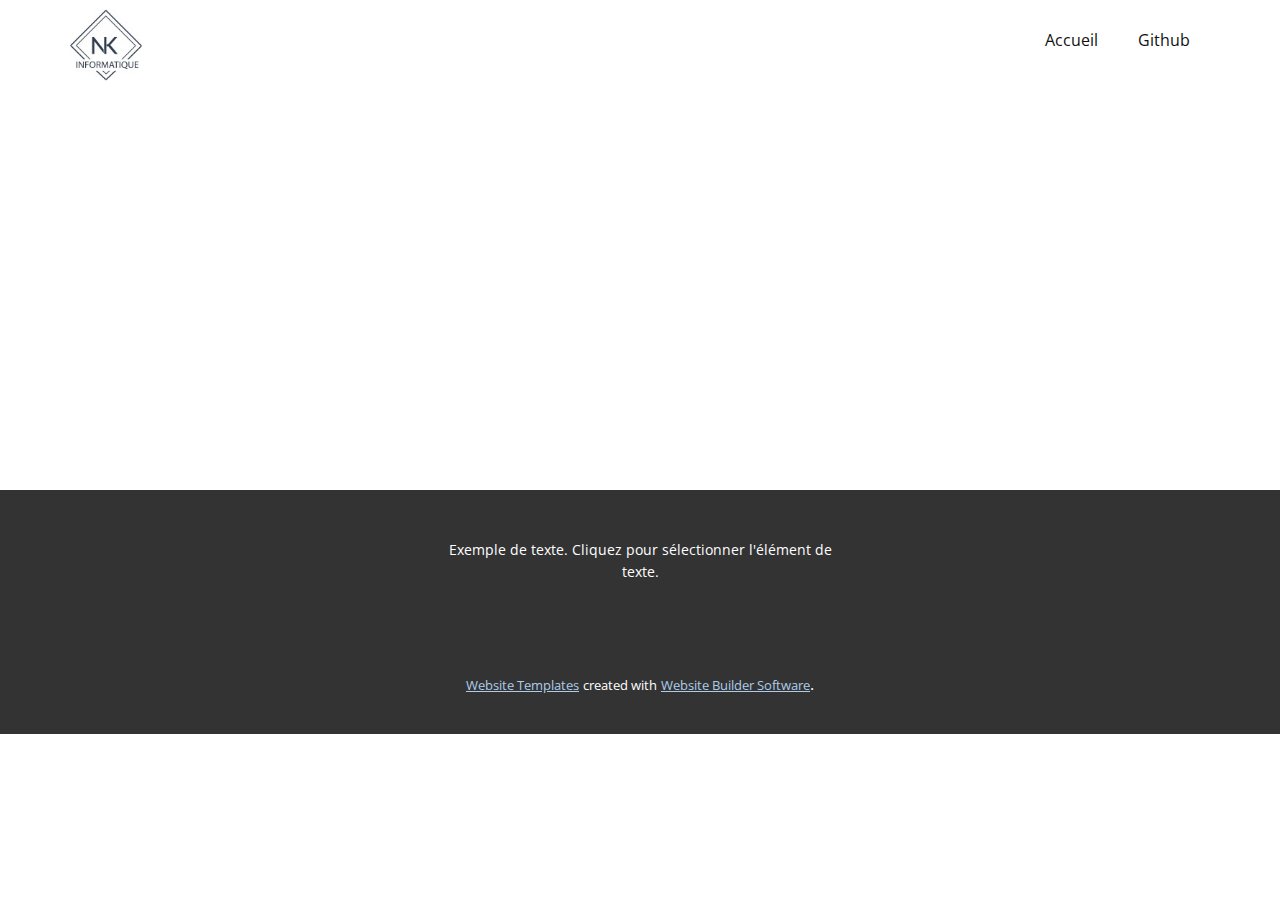
<file: docs/Contact.html>
<!DOCTYPE html>
<html style="font-size: 16px;" lang="fr"><head>
    <meta name="viewport" content="width=device-width, initial-scale=1.0">
    <meta charset="utf-8">
    <meta name="keywords" content="">
    <meta name="description" content="">
    <title>Contact</title>
    <link rel="stylesheet" href="nicepage.css" media="screen">
<link rel="stylesheet" href="Contact.css" media="screen">
    <script class="u-script" type="text/javascript" src="jquery.js" defer=""></script>
    <script class="u-script" type="text/javascript" src="nicepage.js" defer=""></script>
    <meta name="generator" content="Nicepage 5.7.9, nicepage.com">
    <link id="u-theme-google-font" rel="stylesheet" href="https://fonts.googleapis.com/css?family=Roboto:100,100i,300,300i,400,400i,500,500i,700,700i,900,900i|Open+Sans:300,300i,400,400i,500,500i,600,600i,700,700i,800,800i">
    
    
    <script type="application/ld+json">{
		"@context": "http://schema.org",
		"@type": "Organization",
		"name": ""
}</script>
    <meta name="theme-color" content="#478ac9">
    <meta property="og:title" content="Contact">
    <meta property="og:type" content="website">
  <meta data-intl-tel-input-cdn-path="intlTelInput/"></head>
  <body class="u-body u-xl-mode" data-lang="fr"><header class="u-clearfix u-header u-header" id="sec-24fd"><div class="u-clearfix u-sheet u-sheet-1">
        <nav class="u-menu u-menu-one-level u-offcanvas u-menu-1">
          <div class="menu-collapse" style="font-size: 1rem; letter-spacing: 0px;">
            <a class="u-button-style u-custom-left-right-menu-spacing u-custom-padding-bottom u-custom-top-bottom-menu-spacing u-nav-link u-text-active-palette-1-base u-text-hover-palette-2-base" href="#">
              <svg class="u-svg-link" viewBox="0 0 24 24"><use xmlns:xlink="http://www.w3.org/1999/xlink" xlink:href="#menu-hamburger"></use></svg>
              <svg class="u-svg-content" version="1.1" id="menu-hamburger" viewBox="0 0 16 16" x="0px" y="0px" xmlns:xlink="http://www.w3.org/1999/xlink" xmlns="http://www.w3.org/2000/svg"><g><rect y="1" width="16" height="2"></rect><rect y="7" width="16" height="2"></rect><rect y="13" width="16" height="2"></rect>
</g></svg>
            </a>
          </div>
          <div class="u-custom-menu u-nav-container">
            <ul class="u-nav u-unstyled u-nav-1"><li class="u-nav-item"><a class="u-button-style u-nav-link u-text-active-palette-1-base u-text-hover-palette-2-base" href="Accueil.html" style="padding: 10px 20px;">Accueil</a>
</li><li class="u-nav-item"><a class="u-button-style u-nav-link u-text-active-palette-1-base u-text-hover-palette-2-base" href="https://github.com/PseudoSerieux/workshop-crud.github.io" style="padding: 10px 20px;">Github</a>
</li></ul>
          </div>
          <div class="u-custom-menu u-nav-container-collapse">
            <div class="u-black u-container-style u-inner-container-layout u-opacity u-opacity-95 u-sidenav">
              <div class="u-inner-container-layout u-sidenav-overflow">
                <div class="u-menu-close"></div>
                <ul class="u-align-center u-nav u-popupmenu-items u-unstyled u-nav-2"><li class="u-nav-item"><a class="u-button-style u-nav-link" href="Accueil.html">Accueil</a>
</li><li class="u-nav-item"><a class="u-button-style u-nav-link" href="https://github.com/PseudoSerieux/workshop-crud.github.io">Github</a>
</li></ul>
              </div>
            </div>
            <div class="u-black u-menu-overlay u-opacity u-opacity-70"></div>
          </div>
        </nav>
        <img class="u-image u-image-contain u-image-default u-preserve-proportions u-image-1" src="images/image.png" alt="" data-image-width="100" data-image-height="100">
      </div></header>
    <section class="u-clearfix u-section-1" id="sec-1af0">
      <div class="u-clearfix u-sheet u-sheet-1"></div>
    </section>
    
    
    <footer class="u-align-center u-clearfix u-footer u-grey-80 u-footer" id="sec-1e3b"><div class="u-clearfix u-sheet u-sheet-1">
        <p class="u-small-text u-text u-text-variant u-text-1">Exemple de texte. Cliquez pour sélectionner l'élément de texte.</p>
      </div></footer>
    <section class="u-backlink u-clearfix u-grey-80">
      <a class="u-link" href="https://nicepage.com/website-templates" target="_blank">
        <span>Website Templates</span>
      </a>
      <p class="u-text">
        <span>created with</span>
      </p>
      <a class="u-link" href="" target="_blank">
        <span>Website Builder Software</span>
      </a>. 
    </section>
  
</body></html>
</file>
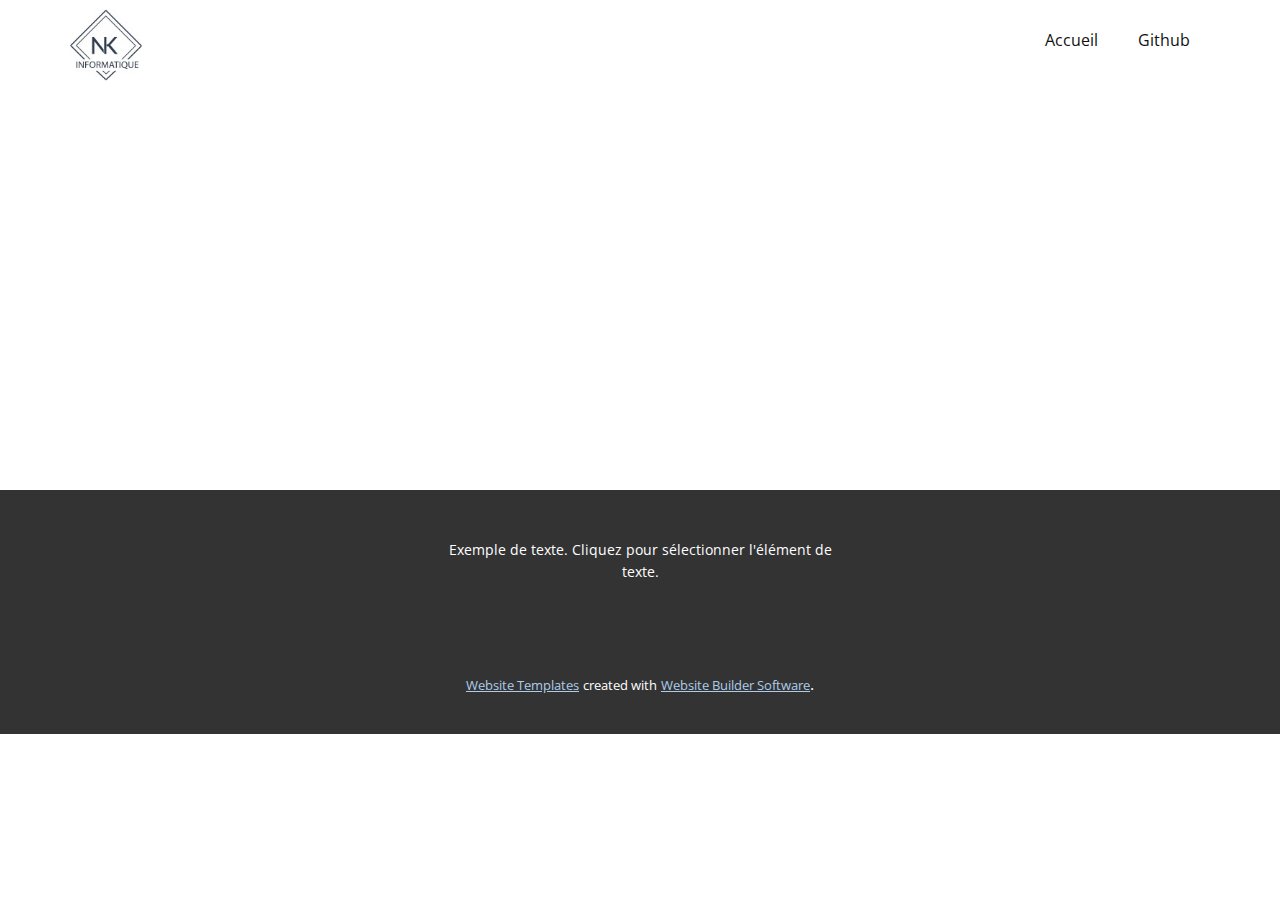
<file: docs/À-propos-de.html>
<!DOCTYPE html>
<html style="font-size: 16px;" lang="fr"><head>
    <meta name="viewport" content="width=device-width, initial-scale=1.0">
    <meta charset="utf-8">
    <meta name="keywords" content="">
    <meta name="description" content="">
    <title>À propos de</title>
    <link rel="stylesheet" href="nicepage.css" media="screen">
<link rel="stylesheet" href="À-propos-de.css" media="screen">
    <script class="u-script" type="text/javascript" src="jquery.js" defer=""></script>
    <script class="u-script" type="text/javascript" src="nicepage.js" defer=""></script>
    <meta name="generator" content="Nicepage 5.7.9, nicepage.com">
    <link id="u-theme-google-font" rel="stylesheet" href="https://fonts.googleapis.com/css?family=Roboto:100,100i,300,300i,400,400i,500,500i,700,700i,900,900i|Open+Sans:300,300i,400,400i,500,500i,600,600i,700,700i,800,800i">
    
    
    <script type="application/ld+json">{
		"@context": "http://schema.org",
		"@type": "Organization",
		"name": ""
}</script>
    <meta name="theme-color" content="#478ac9">
    <meta property="og:title" content="À propos de">
    <meta property="og:type" content="website">
  <meta data-intl-tel-input-cdn-path="intlTelInput/"></head>
  <body class="u-body u-xl-mode" data-lang="fr"><header class="u-clearfix u-header u-header" id="sec-24fd"><div class="u-clearfix u-sheet u-sheet-1">
        <nav class="u-menu u-menu-one-level u-offcanvas u-menu-1">
          <div class="menu-collapse" style="font-size: 1rem; letter-spacing: 0px;">
            <a class="u-button-style u-custom-left-right-menu-spacing u-custom-padding-bottom u-custom-top-bottom-menu-spacing u-nav-link u-text-active-palette-1-base u-text-hover-palette-2-base" href="#">
              <svg class="u-svg-link" viewBox="0 0 24 24"><use xmlns:xlink="http://www.w3.org/1999/xlink" xlink:href="#menu-hamburger"></use></svg>
              <svg class="u-svg-content" version="1.1" id="menu-hamburger" viewBox="0 0 16 16" x="0px" y="0px" xmlns:xlink="http://www.w3.org/1999/xlink" xmlns="http://www.w3.org/2000/svg"><g><rect y="1" width="16" height="2"></rect><rect y="7" width="16" height="2"></rect><rect y="13" width="16" height="2"></rect>
</g></svg>
            </a>
          </div>
          <div class="u-custom-menu u-nav-container">
            <ul class="u-nav u-unstyled u-nav-1"><li class="u-nav-item"><a class="u-button-style u-nav-link u-text-active-palette-1-base u-text-hover-palette-2-base" href="Accueil.html" style="padding: 10px 20px;">Accueil</a>
</li><li class="u-nav-item"><a class="u-button-style u-nav-link u-text-active-palette-1-base u-text-hover-palette-2-base" href="https://github.com/PseudoSerieux/workshop-crud.github.io" style="padding: 10px 20px;">Github</a>
</li></ul>
          </div>
          <div class="u-custom-menu u-nav-container-collapse">
            <div class="u-black u-container-style u-inner-container-layout u-opacity u-opacity-95 u-sidenav">
              <div class="u-inner-container-layout u-sidenav-overflow">
                <div class="u-menu-close"></div>
                <ul class="u-align-center u-nav u-popupmenu-items u-unstyled u-nav-2"><li class="u-nav-item"><a class="u-button-style u-nav-link" href="Accueil.html">Accueil</a>
</li><li class="u-nav-item"><a class="u-button-style u-nav-link" href="https://github.com/PseudoSerieux/workshop-crud.github.io">Github</a>
</li></ul>
              </div>
            </div>
            <div class="u-black u-menu-overlay u-opacity u-opacity-70"></div>
          </div>
        </nav>
        <img class="u-image u-image-contain u-image-default u-preserve-proportions u-image-1" src="images/image.png" alt="" data-image-width="100" data-image-height="100">
      </div></header>
    <section class="u-clearfix u-section-1" id="sec-7122">
      <div class="u-clearfix u-sheet u-sheet-1"></div>
    </section>
    
    
    <footer class="u-align-center u-clearfix u-footer u-grey-80 u-footer" id="sec-1e3b"><div class="u-clearfix u-sheet u-sheet-1">
        <p class="u-small-text u-text u-text-variant u-text-1">Exemple de texte. Cliquez pour sélectionner l'élément de texte.</p>
      </div></footer>
    <section class="u-backlink u-clearfix u-grey-80">
      <a class="u-link" href="https://nicepage.com/website-templates" target="_blank">
        <span>Website Templates</span>
      </a>
      <p class="u-text">
        <span>created with</span>
      </p>
      <a class="u-link" href="" target="_blank">
        <span>Website Builder Software</span>
      </a>. 
    </section>
  
</body></html>
</file>
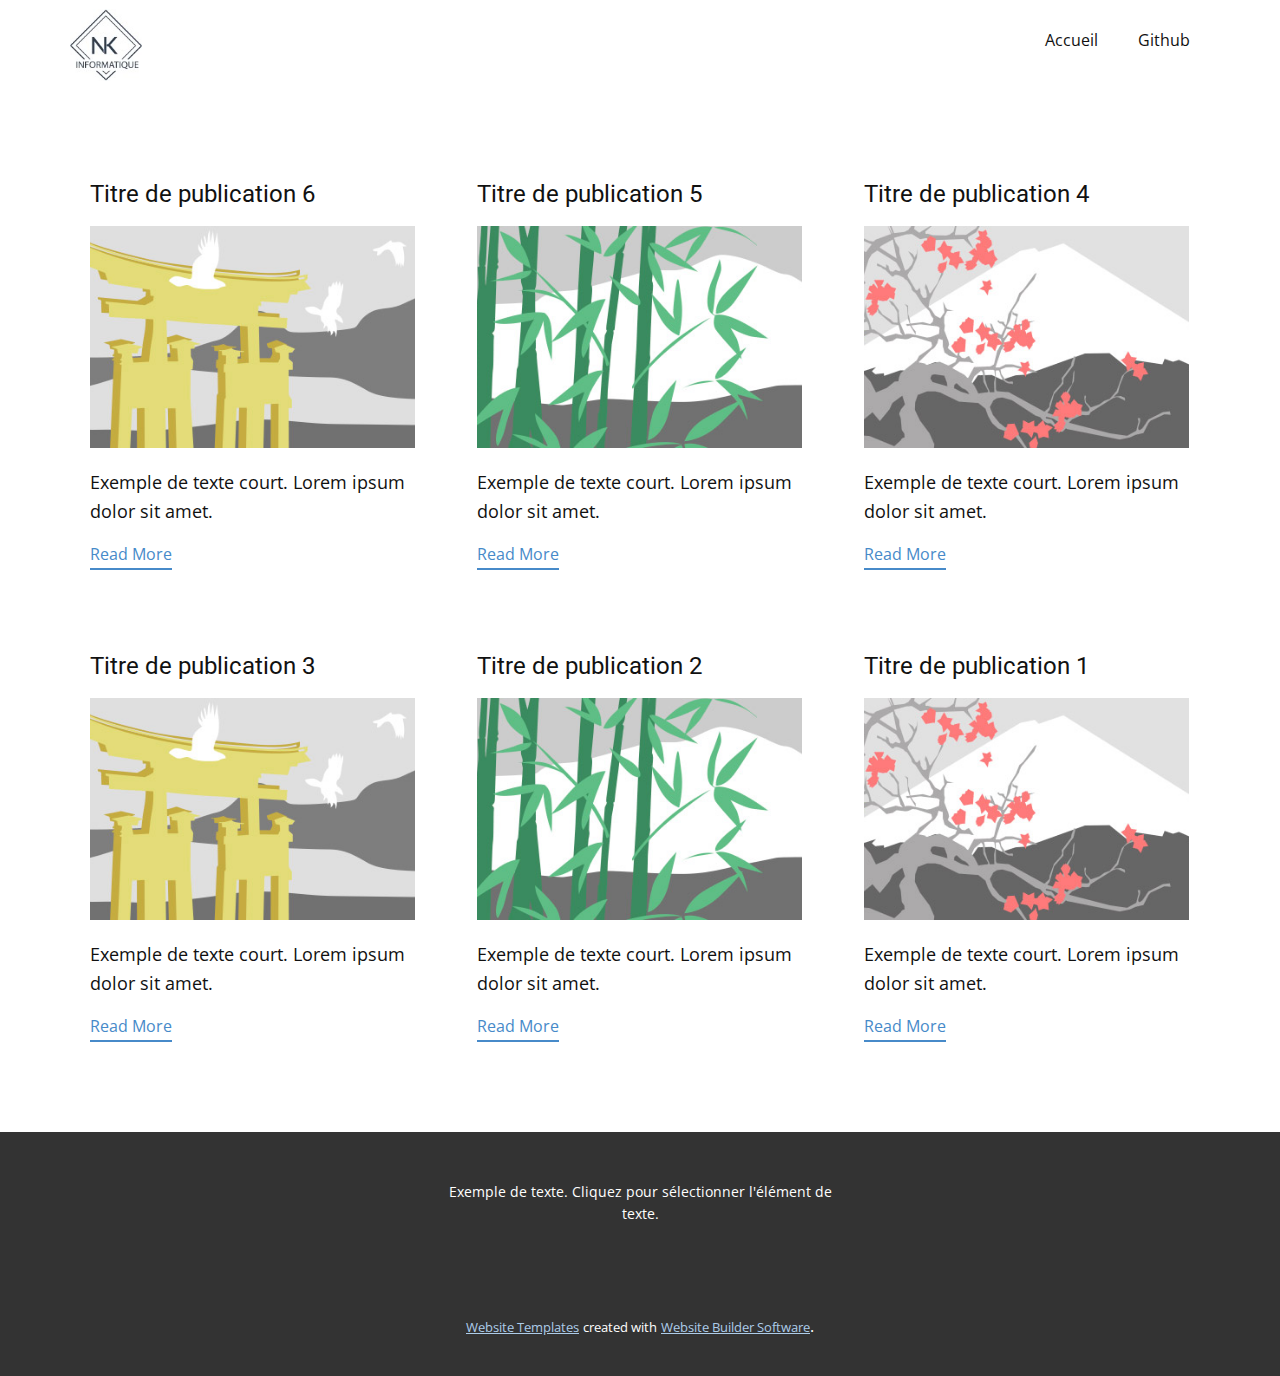
<file: docs/blog/blog.html>
<!DOCTYPE html>
<html style="font-size: 16px;" lang="fr"><head>
    <meta name="viewport" content="width=device-width, initial-scale=1.0">
    <meta charset="utf-8">
    <meta name="keywords" content="">
    <meta name="description" content="">
    <title>Blog Template</title>
    <link rel="stylesheet" href="../nicepage.css" media="screen">
<link rel="stylesheet" href="../Blog-Template.css" media="screen">
    <script class="u-script" type="text/javascript" src="../jquery.js" defer=""></script>
    <script class="u-script" type="text/javascript" src="../nicepage.js" defer=""></script>
    <meta name="generator" content="Nicepage 5.7.9, nicepage.com">
    <link id="u-theme-google-font" rel="stylesheet" href="https://fonts.googleapis.com/css?family=Roboto:100,100i,300,300i,400,400i,500,500i,700,700i,900,900i|Open+Sans:300,300i,400,400i,500,500i,600,600i,700,700i,800,800i">
    
    
    <script type="application/ld+json">{
		"@context": "http://schema.org",
		"@type": "Organization",
		"name": ""
}</script>
    <meta name="theme-color" content="#478ac9">
  <meta data-intl-tel-input-cdn-path="intlTelInput/"></head>
  <body class="u-body u-xl-mode" data-lang="fr"><header class="u-clearfix u-header u-header" id="sec-24fd"><div class="u-clearfix u-sheet u-sheet-1">
        <nav class="u-menu u-menu-one-level u-offcanvas u-menu-1">
          <div class="menu-collapse" style="font-size: 1rem; letter-spacing: 0px;">
            <a class="u-button-style u-custom-left-right-menu-spacing u-custom-padding-bottom u-custom-top-bottom-menu-spacing u-nav-link u-text-active-palette-1-base u-text-hover-palette-2-base" href="#">
              <svg class="u-svg-link" viewBox="0 0 24 24"><use xmlns:xlink="http://www.w3.org/1999/xlink" xlink:href="#menu-hamburger"></use></svg>
              <svg class="u-svg-content" version="1.1" id="menu-hamburger" viewBox="0 0 16 16" x="0px" y="0px" xmlns:xlink="http://www.w3.org/1999/xlink" xmlns="http://www.w3.org/2000/svg"><g><rect y="1" width="16" height="2"></rect><rect y="7" width="16" height="2"></rect><rect y="13" width="16" height="2"></rect>
</g></svg>
            </a>
          </div>
          <div class="u-custom-menu u-nav-container">
            <ul class="u-nav u-unstyled u-nav-1"><li class="u-nav-item"><a class="u-button-style u-nav-link u-text-active-palette-1-base u-text-hover-palette-2-base" href="../Accueil.html" style="padding: 10px 20px;">Accueil</a>
</li><li class="u-nav-item"><a class="u-button-style u-nav-link u-text-active-palette-1-base u-text-hover-palette-2-base" href="https://github.com/PseudoSerieux/workshop-crud.github.io" style="padding: 10px 20px;">Github</a>
</li></ul>
          </div>
          <div class="u-custom-menu u-nav-container-collapse">
            <div class="u-black u-container-style u-inner-container-layout u-opacity u-opacity-95 u-sidenav">
              <div class="u-inner-container-layout u-sidenav-overflow">
                <div class="u-menu-close"></div>
                <ul class="u-align-center u-nav u-popupmenu-items u-unstyled u-nav-2"><li class="u-nav-item"><a class="u-button-style u-nav-link" href="../Accueil.html">Accueil</a>
</li><li class="u-nav-item"><a class="u-button-style u-nav-link" href="https://github.com/PseudoSerieux/workshop-crud.github.io">Github</a>
</li></ul>
              </div>
            </div>
            <div class="u-black u-menu-overlay u-opacity u-opacity-70"></div>
          </div>
        </nav>
        <img class="u-image u-image-contain u-image-default u-preserve-proportions u-image-1" src="../images/image.png" alt="" data-image-width="100" data-image-height="100">
      </div></header>
    <section class="u-clearfix u-section-1" id="sec-d1cc">
      <div class="u-clearfix u-sheet u-valign-middle u-sheet-1"><!--blog--><!--blog_options_json--><!--{"type":"Recent","source":"","tags":"","count":""}--><!--/blog_options_json-->
        <div class="u-blog u-expanded-width u-repeater u-repeater-1"><!--blog_post-->
          <div class="u-blog-post u-container-style u-repeater-item u-white u-repeater-item-1">
            <div class="u-container-layout u-similar-container u-valign-top u-container-layout-1"><!--blog_post_header-->
              <h4 class="u-blog-control u-text u-text-1">
                <a class="u-post-header-link" href="../blog/publication-5.html">Titre de publication 6</a>
              </h4><!--/blog_post_header--><!--blog_post_image-->
              <a class="u-post-header-link" href="../blog/publication-5.html"><img alt="" class="u-blog-control u-expanded-width u-image u-image-default u-image-1" src="../images/8ad73f3c.jpeg"></a><!--/blog_post_image--><!--blog_post_content-->
              <div class="u-blog-control u-post-content u-text u-text-2 fr-view">Exemple de texte court. Lorem ipsum dolor sit amet.</div><!--/blog_post_content--><!--blog_post_readmore-->
              <a href="../blog/publication-5.html" class="u-blog-control u-border-2 u-border-palette-1-base u-btn u-btn-rectangle u-button-style u-none u-btn-1"><!--blog_post_readmore_content--><!--options_json--><!--{"content":"Read More","defaultValue":"Lire la suite"}--><!--/options_json-->Read More<!--/blog_post_readmore_content--></a><!--/blog_post_readmore-->
            </div>
          </div><div class="u-blog-post u-container-style u-repeater-item u-video-cover u-white">
            <div class="u-container-layout u-similar-container u-valign-top u-container-layout-2"><!--blog_post_header-->
              <h4 class="u-blog-control u-text u-text-3">
                <a class="u-post-header-link" href="../blog/publication-4.html">Titre de publication 5</a>
              </h4><!--/blog_post_header--><!--blog_post_image-->
              <a class="u-post-header-link" href="../blog/publication-4.html"><img alt="" class="u-blog-control u-expanded-width u-image u-image-default u-image-2" src="../images/68f64b9d.jpeg"></a><!--/blog_post_image--><!--blog_post_content-->
              <div class="u-blog-control u-post-content u-text u-text-4 fr-view">Exemple de texte court. Lorem ipsum dolor sit amet.</div><!--/blog_post_content--><!--blog_post_readmore-->
              <a href="../blog/publication-4.html" class="u-blog-control u-border-2 u-border-palette-1-base u-btn u-btn-rectangle u-button-style u-none u-btn-2"><!--blog_post_readmore_content--><!--options_json--><!--{"content":"Read More","defaultValue":"Lire la suite"}--><!--/options_json-->Read More<!--/blog_post_readmore_content--></a><!--/blog_post_readmore-->
            </div>
          </div><div class="u-blog-post u-container-style u-repeater-item u-video-cover u-white">
            <div class="u-container-layout u-similar-container u-valign-top u-container-layout-3"><!--blog_post_header-->
              <h4 class="u-blog-control u-text u-text-5">
                <a class="u-post-header-link" href="../blog/publication-3.html">Titre de publication 4</a>
              </h4><!--/blog_post_header--><!--blog_post_image-->
              <a class="u-post-header-link" href="../blog/publication-3.html"><img alt="" class="u-blog-control u-expanded-width u-image u-image-default u-image-3" src="../images/0fd3416c.jpeg"></a><!--/blog_post_image--><!--blog_post_content-->
              <div class="u-blog-control u-post-content u-text u-text-6 fr-view">Exemple de texte court. Lorem ipsum dolor sit amet.</div><!--/blog_post_content--><!--blog_post_readmore-->
              <a href="../blog/publication-3.html" class="u-blog-control u-border-2 u-border-palette-1-base u-btn u-btn-rectangle u-button-style u-none u-btn-3"><!--blog_post_readmore_content--><!--options_json--><!--{"content":"Read More","defaultValue":"Lire la suite"}--><!--/options_json-->Read More<!--/blog_post_readmore_content--></a><!--/blog_post_readmore-->
            </div>
          </div><div class="u-blog-post u-container-style u-repeater-item u-white u-repeater-item-1">
            <div class="u-container-layout u-similar-container u-valign-top u-container-layout-1"><!--blog_post_header-->
              <h4 class="u-blog-control u-text u-text-1">
                <a class="u-post-header-link" href="../blog/publication-2.html">Titre de publication 3</a>
              </h4><!--/blog_post_header--><!--blog_post_image-->
              <a class="u-post-header-link" href="../blog/publication-2.html"><img alt="" class="u-blog-control u-expanded-width u-image u-image-default u-image-1" src="../images/8ad73f3c.jpeg"></a><!--/blog_post_image--><!--blog_post_content-->
              <div class="u-blog-control u-post-content u-text u-text-2 fr-view">Exemple de texte court. Lorem ipsum dolor sit amet.</div><!--/blog_post_content--><!--blog_post_readmore-->
              <a href="../blog/publication-2.html" class="u-blog-control u-border-2 u-border-palette-1-base u-btn u-btn-rectangle u-button-style u-none u-btn-1"><!--blog_post_readmore_content--><!--options_json--><!--{"content":"Read More","defaultValue":"Lire la suite"}--><!--/options_json-->Read More<!--/blog_post_readmore_content--></a><!--/blog_post_readmore-->
            </div>
          </div><div class="u-blog-post u-container-style u-repeater-item u-video-cover u-white">
            <div class="u-container-layout u-similar-container u-valign-top u-container-layout-2"><!--blog_post_header-->
              <h4 class="u-blog-control u-text u-text-3">
                <a class="u-post-header-link" href="../blog/publication-1.html">Titre de publication 2</a>
              </h4><!--/blog_post_header--><!--blog_post_image-->
              <a class="u-post-header-link" href="../blog/publication-1.html"><img alt="" class="u-blog-control u-expanded-width u-image u-image-default u-image-2" src="../images/68f64b9d.jpeg"></a><!--/blog_post_image--><!--blog_post_content-->
              <div class="u-blog-control u-post-content u-text u-text-4 fr-view">Exemple de texte court. Lorem ipsum dolor sit amet.</div><!--/blog_post_content--><!--blog_post_readmore-->
              <a href="../blog/publication-1.html" class="u-blog-control u-border-2 u-border-palette-1-base u-btn u-btn-rectangle u-button-style u-none u-btn-2"><!--blog_post_readmore_content--><!--options_json--><!--{"content":"Read More","defaultValue":"Lire la suite"}--><!--/options_json-->Read More<!--/blog_post_readmore_content--></a><!--/blog_post_readmore-->
            </div>
          </div><div class="u-blog-post u-container-style u-repeater-item u-video-cover u-white">
            <div class="u-container-layout u-similar-container u-valign-top u-container-layout-3"><!--blog_post_header-->
              <h4 class="u-blog-control u-text u-text-5">
                <a class="u-post-header-link" href="../blog/publication.html">Titre de publication 1</a>
              </h4><!--/blog_post_header--><!--blog_post_image-->
              <a class="u-post-header-link" href="../blog/publication.html"><img alt="" class="u-blog-control u-expanded-width u-image u-image-default u-image-3" src="../images/0fd3416c.jpeg"></a><!--/blog_post_image--><!--blog_post_content-->
              <div class="u-blog-control u-post-content u-text u-text-6 fr-view">Exemple de texte court. Lorem ipsum dolor sit amet.</div><!--/blog_post_content--><!--blog_post_readmore-->
              <a href="../blog/publication.html" class="u-blog-control u-border-2 u-border-palette-1-base u-btn u-btn-rectangle u-button-style u-none u-btn-3"><!--blog_post_readmore_content--><!--options_json--><!--{"content":"Read More","defaultValue":"Lire la suite"}--><!--/options_json-->Read More<!--/blog_post_readmore_content--></a><!--/blog_post_readmore-->
            </div>
          </div><!--/blog_post--><!--blog_post-->
          <!--/blog_post--><!--blog_post-->
          <!--/blog_post-->
        </div><!--/blog-->
      </div>
    </section>
    
    
    <footer class="u-align-center u-clearfix u-footer u-grey-80 u-footer" id="sec-1e3b"><div class="u-clearfix u-sheet u-sheet-1">
        <p class="u-small-text u-text u-text-variant u-text-1">Exemple de texte. Cliquez pour sélectionner l'élément de texte.</p>
      </div></footer>
    <section class="u-backlink u-clearfix u-grey-80">
      <a class="u-link" href="https://nicepage.com/website-templates" target="_blank">
        <span>Website Templates</span>
      </a>
      <p class="u-text">
        <span>created with</span>
      </p>
      <a class="u-link" href="" target="_blank">
        <span>Website Builder Software</span>
      </a>. 
    </section>
  
</body></html>
</file>
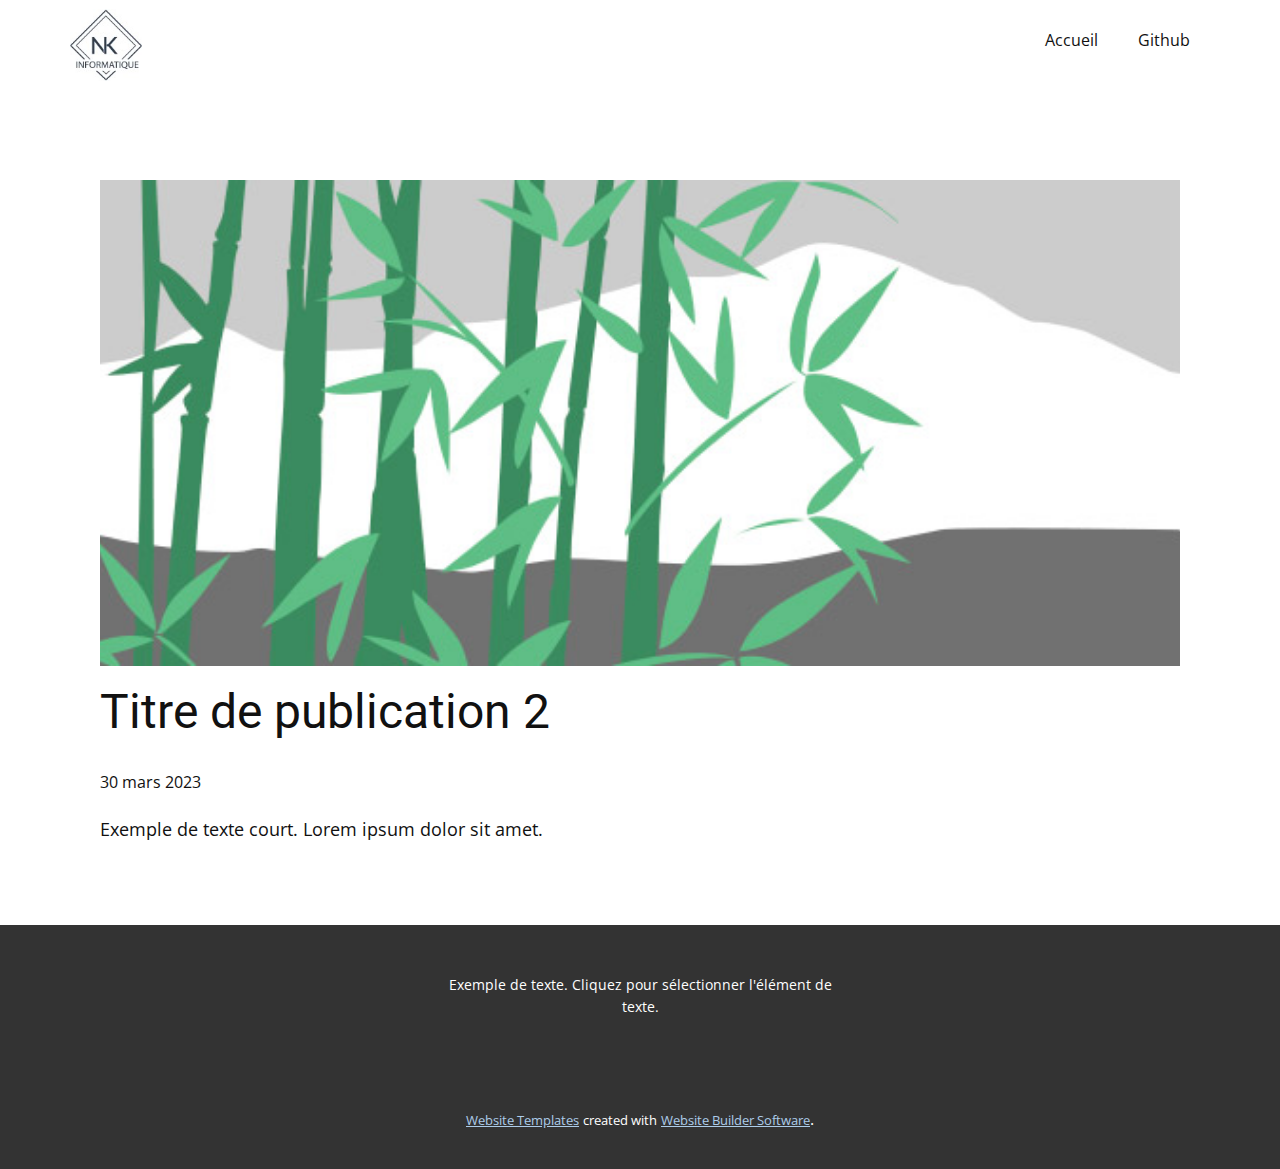
<file: docs/blog/publication-1.html>
<!DOCTYPE html>
<html style="font-size: 16px;" lang="fr"><head>
    <meta name="viewport" content="width=device-width, initial-scale=1.0">
    <meta charset="utf-8">
    <meta name="keywords" content="Titre de publication 1">
    <meta name="description" content="">
    <title>Titre de publication 2</title>
    <link rel="stylesheet" href="../nicepage.css" media="screen">
<link rel="stylesheet" href="../Post-Template.css" media="screen">
    <script class="u-script" type="text/javascript" src="../jquery.js" defer=""></script>
    <script class="u-script" type="text/javascript" src="../nicepage.js" defer=""></script>
    <meta name="generator" content="Nicepage 5.7.9, nicepage.com">
    <link id="u-theme-google-font" rel="stylesheet" href="https://fonts.googleapis.com/css?family=Roboto:100,100i,300,300i,400,400i,500,500i,700,700i,900,900i|Open+Sans:300,300i,400,400i,500,500i,600,600i,700,700i,800,800i">
    
    
    <script type="application/ld+json">{
		"@context": "http://schema.org",
		"@type": "Organization",
		"name": ""
}</script>
    <meta name="theme-color" content="#478ac9">
  <meta data-intl-tel-input-cdn-path="intlTelInput/"></head>
  <body class="u-body u-xl-mode" data-lang="fr"><header class="u-clearfix u-header u-header" id="sec-24fd"><div class="u-clearfix u-sheet u-sheet-1">
        <nav class="u-menu u-menu-one-level u-offcanvas u-menu-1">
          <div class="menu-collapse" style="font-size: 1rem; letter-spacing: 0px;">
            <a class="u-button-style u-custom-left-right-menu-spacing u-custom-padding-bottom u-custom-top-bottom-menu-spacing u-nav-link u-text-active-palette-1-base u-text-hover-palette-2-base" href="#">
              <svg class="u-svg-link" viewBox="0 0 24 24"><use xmlns:xlink="http://www.w3.org/1999/xlink" xlink:href="#menu-hamburger"></use></svg>
              <svg class="u-svg-content" version="1.1" id="menu-hamburger" viewBox="0 0 16 16" x="0px" y="0px" xmlns:xlink="http://www.w3.org/1999/xlink" xmlns="http://www.w3.org/2000/svg"><g><rect y="1" width="16" height="2"></rect><rect y="7" width="16" height="2"></rect><rect y="13" width="16" height="2"></rect>
</g></svg>
            </a>
          </div>
          <div class="u-custom-menu u-nav-container">
            <ul class="u-nav u-unstyled u-nav-1"><li class="u-nav-item"><a class="u-button-style u-nav-link u-text-active-palette-1-base u-text-hover-palette-2-base" href="../Accueil.html" style="padding: 10px 20px;">Accueil</a>
</li><li class="u-nav-item"><a class="u-button-style u-nav-link u-text-active-palette-1-base u-text-hover-palette-2-base" href="https://github.com/PseudoSerieux/workshop-crud.github.io" style="padding: 10px 20px;">Github</a>
</li></ul>
          </div>
          <div class="u-custom-menu u-nav-container-collapse">
            <div class="u-black u-container-style u-inner-container-layout u-opacity u-opacity-95 u-sidenav">
              <div class="u-inner-container-layout u-sidenav-overflow">
                <div class="u-menu-close"></div>
                <ul class="u-align-center u-nav u-popupmenu-items u-unstyled u-nav-2"><li class="u-nav-item"><a class="u-button-style u-nav-link" href="../Accueil.html">Accueil</a>
</li><li class="u-nav-item"><a class="u-button-style u-nav-link" href="https://github.com/PseudoSerieux/workshop-crud.github.io">Github</a>
</li></ul>
              </div>
            </div>
            <div class="u-black u-menu-overlay u-opacity u-opacity-70"></div>
          </div>
        </nav>
        <img class="u-image u-image-contain u-image-default u-preserve-proportions u-image-1" src="../images/image.png" alt="" data-image-width="100" data-image-height="100">
      </div></header>
    <section class="u-align-center u-clearfix u-section-1" id="sec-3474">
      <div class="u-clearfix u-sheet u-valign-middle-md u-valign-middle-sm u-valign-middle-xs u-sheet-1"><!--post_details--><!--post_details_options_json--><!--{"source":""}--><!--/post_details_options_json--><!--blog_post-->
        <div class="u-container-style u-expanded-width u-post-details u-post-details-1">
          <div class="u-container-layout u-valign-middle u-container-layout-1"><!--blog_post_image-->
            <img alt="" class="u-blog-control u-expanded-width u-image u-image-default u-image-1" src="../images/68f64b9d.jpeg"><!--/blog_post_image--><!--blog_post_header-->
            <h2 class="u-blog-control u-text u-text-1">Titre de publication 2</h2><!--/blog_post_header--><!--blog_post_metadata-->
            <div class="u-blog-control u-metadata u-metadata-1"><!--blog_post_metadata_date-->
              <span class="u-meta-date u-meta-icon">30 mars 2023</span><!--/blog_post_metadata_date--><!--blog_post_metadata_category-->
              <!--/blog_post_metadata_category--><!--blog_post_metadata_comments-->
              <!--/blog_post_metadata_comments-->
            </div><!--/blog_post_metadata--><!--blog_post_content-->
            <div class="u-align-justify u-blog-control u-post-content u-text u-text-2 fr-view">
  Exemple de texte court. Lorem ipsum dolor sit amet.
  </div><!--/blog_post_content-->
          </div>
        </div><!--/blog_post--><!--/post_details-->
      </div>
    </section>
    
    
    <footer class="u-align-center u-clearfix u-footer u-grey-80 u-footer" id="sec-1e3b"><div class="u-clearfix u-sheet u-sheet-1">
        <p class="u-small-text u-text u-text-variant u-text-1">Exemple de texte. Cliquez pour sélectionner l'élément de texte.</p>
      </div></footer>
    <section class="u-backlink u-clearfix u-grey-80">
      <a class="u-link" href="https://nicepage.com/website-templates" target="_blank">
        <span>Website Templates</span>
      </a>
      <p class="u-text">
        <span>created with</span>
      </p>
      <a class="u-link" href="" target="_blank">
        <span>Website Builder Software</span>
      </a>. 
    </section>
  
</body></html>
</file>
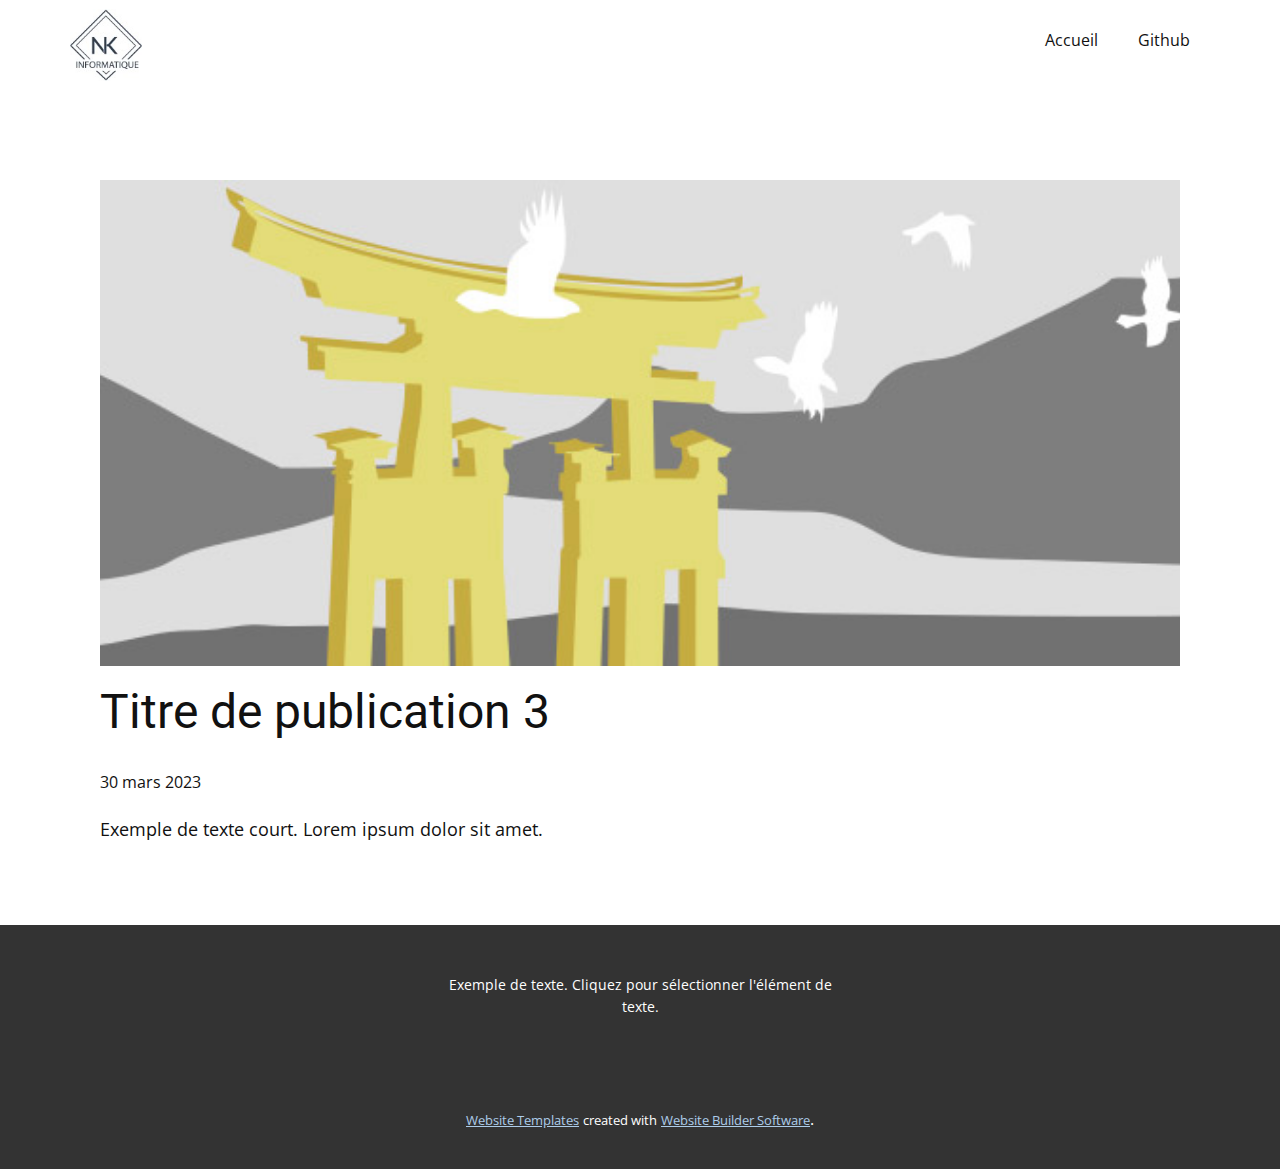
<file: docs/blog/publication-2.html>
<!DOCTYPE html>
<html style="font-size: 16px;" lang="fr"><head>
    <meta name="viewport" content="width=device-width, initial-scale=1.0">
    <meta charset="utf-8">
    <meta name="keywords" content="Titre de publication 1">
    <meta name="description" content="">
    <title>Titre de publication 3</title>
    <link rel="stylesheet" href="../nicepage.css" media="screen">
<link rel="stylesheet" href="../Post-Template.css" media="screen">
    <script class="u-script" type="text/javascript" src="../jquery.js" defer=""></script>
    <script class="u-script" type="text/javascript" src="../nicepage.js" defer=""></script>
    <meta name="generator" content="Nicepage 5.7.9, nicepage.com">
    <link id="u-theme-google-font" rel="stylesheet" href="https://fonts.googleapis.com/css?family=Roboto:100,100i,300,300i,400,400i,500,500i,700,700i,900,900i|Open+Sans:300,300i,400,400i,500,500i,600,600i,700,700i,800,800i">
    
    
    <script type="application/ld+json">{
		"@context": "http://schema.org",
		"@type": "Organization",
		"name": ""
}</script>
    <meta name="theme-color" content="#478ac9">
  <meta data-intl-tel-input-cdn-path="intlTelInput/"></head>
  <body class="u-body u-xl-mode" data-lang="fr"><header class="u-clearfix u-header u-header" id="sec-24fd"><div class="u-clearfix u-sheet u-sheet-1">
        <nav class="u-menu u-menu-one-level u-offcanvas u-menu-1">
          <div class="menu-collapse" style="font-size: 1rem; letter-spacing: 0px;">
            <a class="u-button-style u-custom-left-right-menu-spacing u-custom-padding-bottom u-custom-top-bottom-menu-spacing u-nav-link u-text-active-palette-1-base u-text-hover-palette-2-base" href="#">
              <svg class="u-svg-link" viewBox="0 0 24 24"><use xmlns:xlink="http://www.w3.org/1999/xlink" xlink:href="#menu-hamburger"></use></svg>
              <svg class="u-svg-content" version="1.1" id="menu-hamburger" viewBox="0 0 16 16" x="0px" y="0px" xmlns:xlink="http://www.w3.org/1999/xlink" xmlns="http://www.w3.org/2000/svg"><g><rect y="1" width="16" height="2"></rect><rect y="7" width="16" height="2"></rect><rect y="13" width="16" height="2"></rect>
</g></svg>
            </a>
          </div>
          <div class="u-custom-menu u-nav-container">
            <ul class="u-nav u-unstyled u-nav-1"><li class="u-nav-item"><a class="u-button-style u-nav-link u-text-active-palette-1-base u-text-hover-palette-2-base" href="../Accueil.html" style="padding: 10px 20px;">Accueil</a>
</li><li class="u-nav-item"><a class="u-button-style u-nav-link u-text-active-palette-1-base u-text-hover-palette-2-base" href="https://github.com/PseudoSerieux/workshop-crud.github.io" style="padding: 10px 20px;">Github</a>
</li></ul>
          </div>
          <div class="u-custom-menu u-nav-container-collapse">
            <div class="u-black u-container-style u-inner-container-layout u-opacity u-opacity-95 u-sidenav">
              <div class="u-inner-container-layout u-sidenav-overflow">
                <div class="u-menu-close"></div>
                <ul class="u-align-center u-nav u-popupmenu-items u-unstyled u-nav-2"><li class="u-nav-item"><a class="u-button-style u-nav-link" href="../Accueil.html">Accueil</a>
</li><li class="u-nav-item"><a class="u-button-style u-nav-link" href="https://github.com/PseudoSerieux/workshop-crud.github.io">Github</a>
</li></ul>
              </div>
            </div>
            <div class="u-black u-menu-overlay u-opacity u-opacity-70"></div>
          </div>
        </nav>
        <img class="u-image u-image-contain u-image-default u-preserve-proportions u-image-1" src="../images/image.png" alt="" data-image-width="100" data-image-height="100">
      </div></header>
    <section class="u-align-center u-clearfix u-section-1" id="sec-3474">
      <div class="u-clearfix u-sheet u-valign-middle-md u-valign-middle-sm u-valign-middle-xs u-sheet-1"><!--post_details--><!--post_details_options_json--><!--{"source":""}--><!--/post_details_options_json--><!--blog_post-->
        <div class="u-container-style u-expanded-width u-post-details u-post-details-1">
          <div class="u-container-layout u-valign-middle u-container-layout-1"><!--blog_post_image-->
            <img alt="" class="u-blog-control u-expanded-width u-image u-image-default u-image-1" src="../images/8ad73f3c.jpeg"><!--/blog_post_image--><!--blog_post_header-->
            <h2 class="u-blog-control u-text u-text-1">Titre de publication 3</h2><!--/blog_post_header--><!--blog_post_metadata-->
            <div class="u-blog-control u-metadata u-metadata-1"><!--blog_post_metadata_date-->
              <span class="u-meta-date u-meta-icon">30 mars 2023</span><!--/blog_post_metadata_date--><!--blog_post_metadata_category-->
              <!--/blog_post_metadata_category--><!--blog_post_metadata_comments-->
              <!--/blog_post_metadata_comments-->
            </div><!--/blog_post_metadata--><!--blog_post_content-->
            <div class="u-align-justify u-blog-control u-post-content u-text u-text-2 fr-view">
  Exemple de texte court. Lorem ipsum dolor sit amet.
  </div><!--/blog_post_content-->
          </div>
        </div><!--/blog_post--><!--/post_details-->
      </div>
    </section>
    
    
    <footer class="u-align-center u-clearfix u-footer u-grey-80 u-footer" id="sec-1e3b"><div class="u-clearfix u-sheet u-sheet-1">
        <p class="u-small-text u-text u-text-variant u-text-1">Exemple de texte. Cliquez pour sélectionner l'élément de texte.</p>
      </div></footer>
    <section class="u-backlink u-clearfix u-grey-80">
      <a class="u-link" href="https://nicepage.com/website-templates" target="_blank">
        <span>Website Templates</span>
      </a>
      <p class="u-text">
        <span>created with</span>
      </p>
      <a class="u-link" href="" target="_blank">
        <span>Website Builder Software</span>
      </a>. 
    </section>
  
</body></html>
</file>
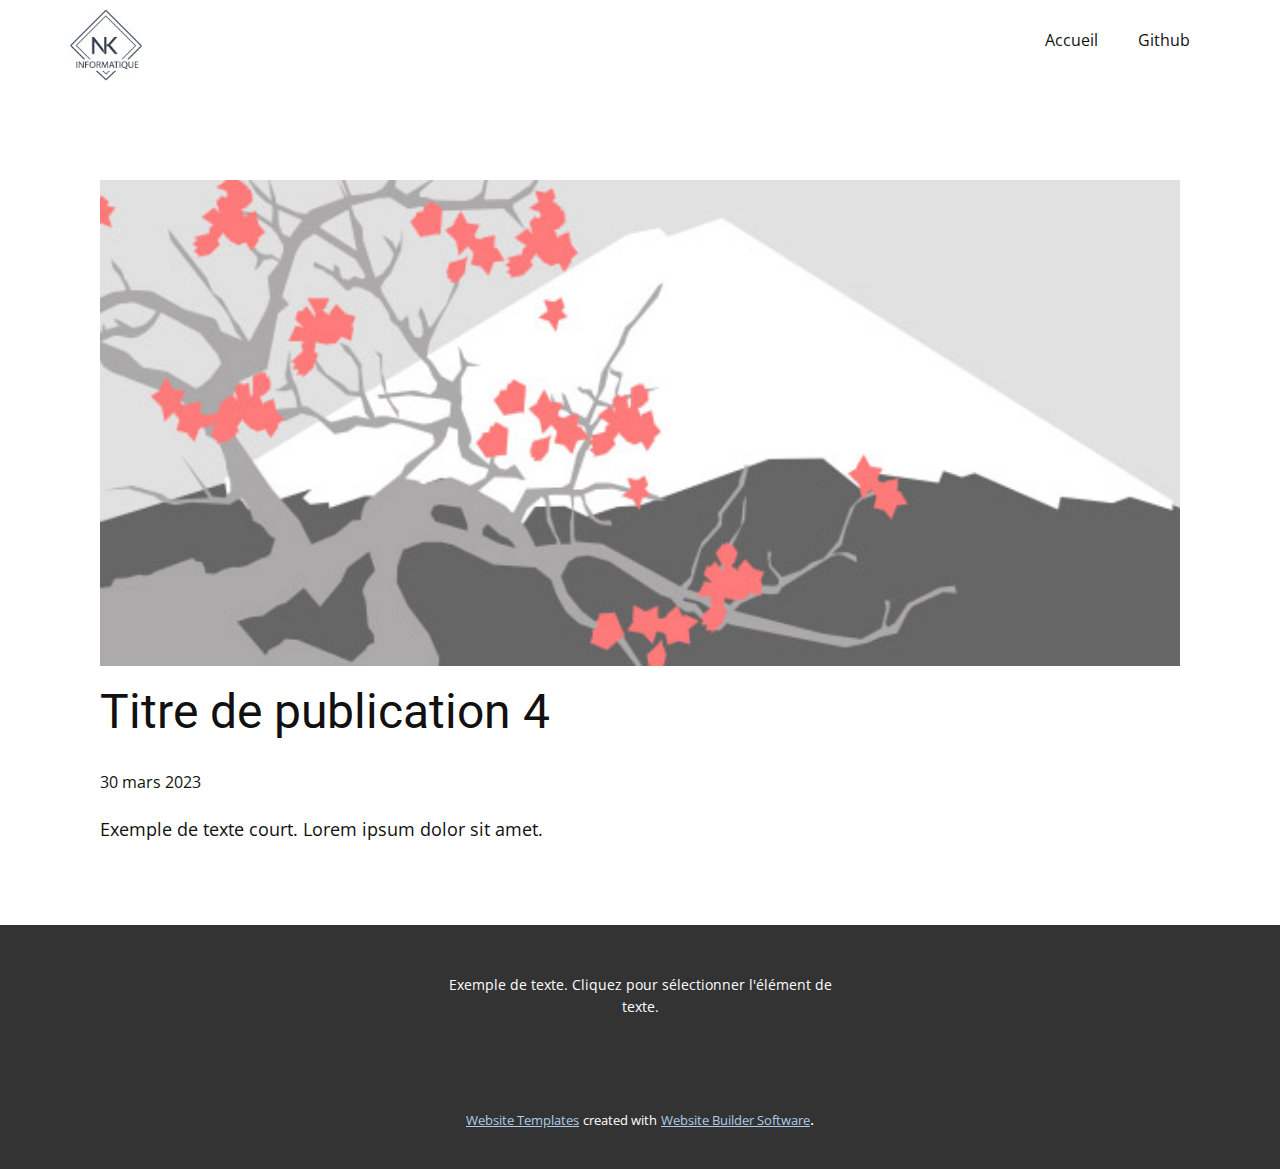
<file: docs/blog/publication-3.html>
<!DOCTYPE html>
<html style="font-size: 16px;" lang="fr"><head>
    <meta name="viewport" content="width=device-width, initial-scale=1.0">
    <meta charset="utf-8">
    <meta name="keywords" content="Titre de publication 1">
    <meta name="description" content="">
    <title>Titre de publication 4</title>
    <link rel="stylesheet" href="../nicepage.css" media="screen">
<link rel="stylesheet" href="../Post-Template.css" media="screen">
    <script class="u-script" type="text/javascript" src="../jquery.js" defer=""></script>
    <script class="u-script" type="text/javascript" src="../nicepage.js" defer=""></script>
    <meta name="generator" content="Nicepage 5.7.9, nicepage.com">
    <link id="u-theme-google-font" rel="stylesheet" href="https://fonts.googleapis.com/css?family=Roboto:100,100i,300,300i,400,400i,500,500i,700,700i,900,900i|Open+Sans:300,300i,400,400i,500,500i,600,600i,700,700i,800,800i">
    
    
    <script type="application/ld+json">{
		"@context": "http://schema.org",
		"@type": "Organization",
		"name": ""
}</script>
    <meta name="theme-color" content="#478ac9">
  <meta data-intl-tel-input-cdn-path="intlTelInput/"></head>
  <body class="u-body u-xl-mode" data-lang="fr"><header class="u-clearfix u-header u-header" id="sec-24fd"><div class="u-clearfix u-sheet u-sheet-1">
        <nav class="u-menu u-menu-one-level u-offcanvas u-menu-1">
          <div class="menu-collapse" style="font-size: 1rem; letter-spacing: 0px;">
            <a class="u-button-style u-custom-left-right-menu-spacing u-custom-padding-bottom u-custom-top-bottom-menu-spacing u-nav-link u-text-active-palette-1-base u-text-hover-palette-2-base" href="#">
              <svg class="u-svg-link" viewBox="0 0 24 24"><use xmlns:xlink="http://www.w3.org/1999/xlink" xlink:href="#menu-hamburger"></use></svg>
              <svg class="u-svg-content" version="1.1" id="menu-hamburger" viewBox="0 0 16 16" x="0px" y="0px" xmlns:xlink="http://www.w3.org/1999/xlink" xmlns="http://www.w3.org/2000/svg"><g><rect y="1" width="16" height="2"></rect><rect y="7" width="16" height="2"></rect><rect y="13" width="16" height="2"></rect>
</g></svg>
            </a>
          </div>
          <div class="u-custom-menu u-nav-container">
            <ul class="u-nav u-unstyled u-nav-1"><li class="u-nav-item"><a class="u-button-style u-nav-link u-text-active-palette-1-base u-text-hover-palette-2-base" href="../Accueil.html" style="padding: 10px 20px;">Accueil</a>
</li><li class="u-nav-item"><a class="u-button-style u-nav-link u-text-active-palette-1-base u-text-hover-palette-2-base" href="https://github.com/PseudoSerieux/workshop-crud.github.io" style="padding: 10px 20px;">Github</a>
</li></ul>
          </div>
          <div class="u-custom-menu u-nav-container-collapse">
            <div class="u-black u-container-style u-inner-container-layout u-opacity u-opacity-95 u-sidenav">
              <div class="u-inner-container-layout u-sidenav-overflow">
                <div class="u-menu-close"></div>
                <ul class="u-align-center u-nav u-popupmenu-items u-unstyled u-nav-2"><li class="u-nav-item"><a class="u-button-style u-nav-link" href="../Accueil.html">Accueil</a>
</li><li class="u-nav-item"><a class="u-button-style u-nav-link" href="https://github.com/PseudoSerieux/workshop-crud.github.io">Github</a>
</li></ul>
              </div>
            </div>
            <div class="u-black u-menu-overlay u-opacity u-opacity-70"></div>
          </div>
        </nav>
        <img class="u-image u-image-contain u-image-default u-preserve-proportions u-image-1" src="../images/image.png" alt="" data-image-width="100" data-image-height="100">
      </div></header>
    <section class="u-align-center u-clearfix u-section-1" id="sec-3474">
      <div class="u-clearfix u-sheet u-valign-middle-md u-valign-middle-sm u-valign-middle-xs u-sheet-1"><!--post_details--><!--post_details_options_json--><!--{"source":""}--><!--/post_details_options_json--><!--blog_post-->
        <div class="u-container-style u-expanded-width u-post-details u-post-details-1">
          <div class="u-container-layout u-valign-middle u-container-layout-1"><!--blog_post_image-->
            <img alt="" class="u-blog-control u-expanded-width u-image u-image-default u-image-1" src="../images/0fd3416c.jpeg"><!--/blog_post_image--><!--blog_post_header-->
            <h2 class="u-blog-control u-text u-text-1">Titre de publication 4</h2><!--/blog_post_header--><!--blog_post_metadata-->
            <div class="u-blog-control u-metadata u-metadata-1"><!--blog_post_metadata_date-->
              <span class="u-meta-date u-meta-icon">30 mars 2023</span><!--/blog_post_metadata_date--><!--blog_post_metadata_category-->
              <!--/blog_post_metadata_category--><!--blog_post_metadata_comments-->
              <!--/blog_post_metadata_comments-->
            </div><!--/blog_post_metadata--><!--blog_post_content-->
            <div class="u-align-justify u-blog-control u-post-content u-text u-text-2 fr-view">
  Exemple de texte court. Lorem ipsum dolor sit amet.
  </div><!--/blog_post_content-->
          </div>
        </div><!--/blog_post--><!--/post_details-->
      </div>
    </section>
    
    
    <footer class="u-align-center u-clearfix u-footer u-grey-80 u-footer" id="sec-1e3b"><div class="u-clearfix u-sheet u-sheet-1">
        <p class="u-small-text u-text u-text-variant u-text-1">Exemple de texte. Cliquez pour sélectionner l'élément de texte.</p>
      </div></footer>
    <section class="u-backlink u-clearfix u-grey-80">
      <a class="u-link" href="https://nicepage.com/website-templates" target="_blank">
        <span>Website Templates</span>
      </a>
      <p class="u-text">
        <span>created with</span>
      </p>
      <a class="u-link" href="" target="_blank">
        <span>Website Builder Software</span>
      </a>. 
    </section>
  
</body></html>
</file>
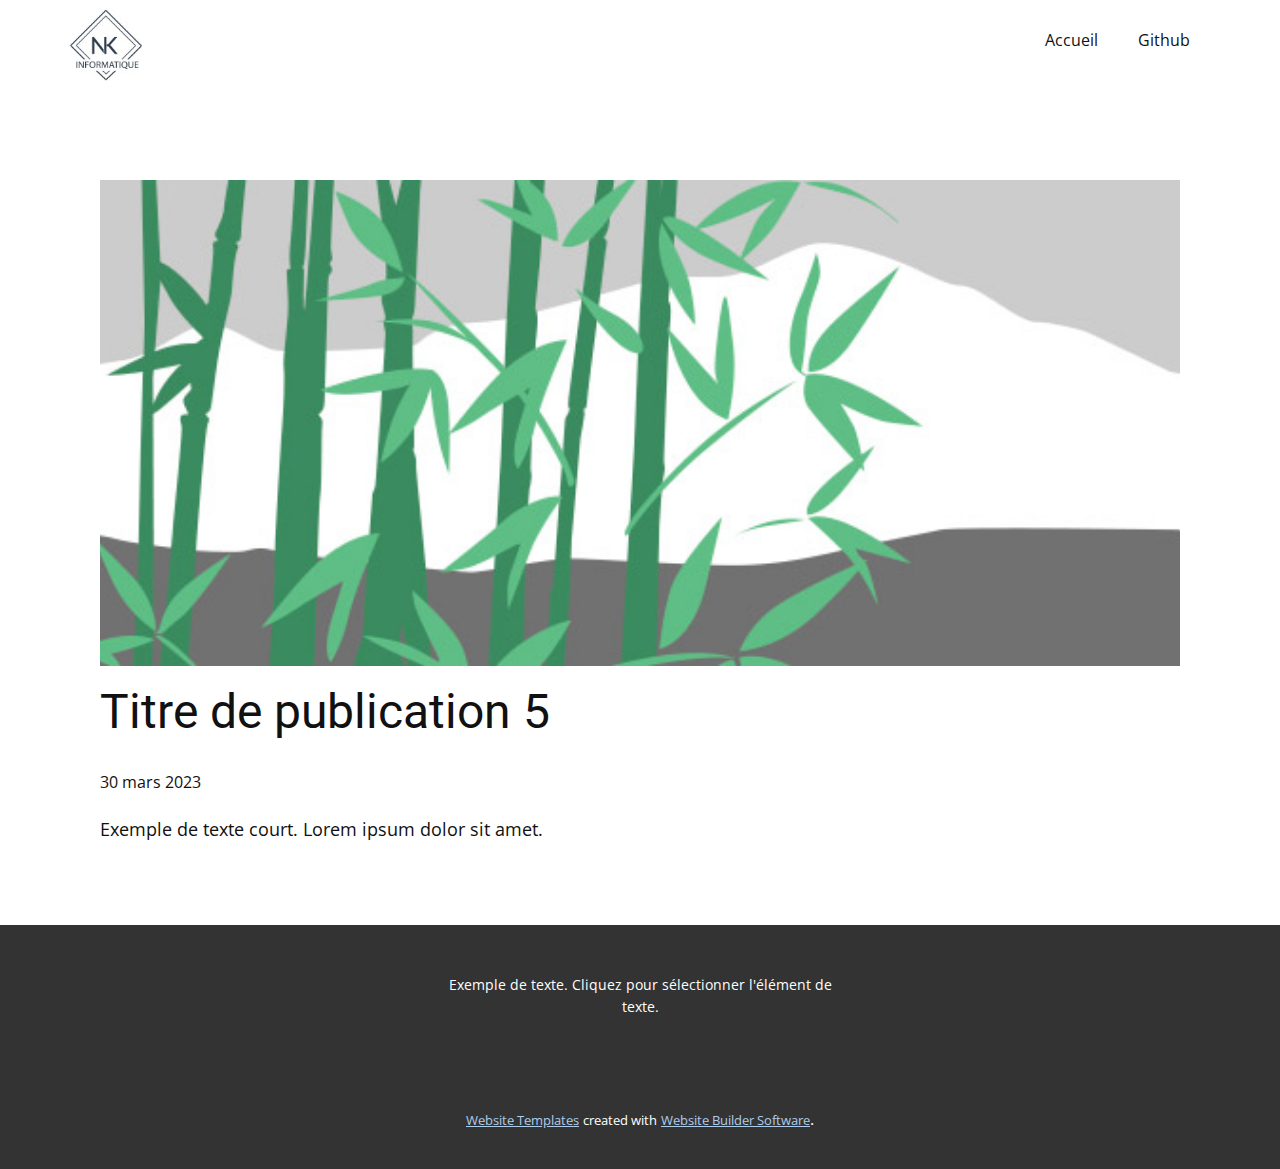
<file: docs/blog/publication-4.html>
<!DOCTYPE html>
<html style="font-size: 16px;" lang="fr"><head>
    <meta name="viewport" content="width=device-width, initial-scale=1.0">
    <meta charset="utf-8">
    <meta name="keywords" content="Titre de publication 1">
    <meta name="description" content="">
    <title>Titre de publication 5</title>
    <link rel="stylesheet" href="../nicepage.css" media="screen">
<link rel="stylesheet" href="../Post-Template.css" media="screen">
    <script class="u-script" type="text/javascript" src="../jquery.js" defer=""></script>
    <script class="u-script" type="text/javascript" src="../nicepage.js" defer=""></script>
    <meta name="generator" content="Nicepage 5.7.9, nicepage.com">
    <link id="u-theme-google-font" rel="stylesheet" href="https://fonts.googleapis.com/css?family=Roboto:100,100i,300,300i,400,400i,500,500i,700,700i,900,900i|Open+Sans:300,300i,400,400i,500,500i,600,600i,700,700i,800,800i">
    
    
    <script type="application/ld+json">{
		"@context": "http://schema.org",
		"@type": "Organization",
		"name": ""
}</script>
    <meta name="theme-color" content="#478ac9">
  <meta data-intl-tel-input-cdn-path="intlTelInput/"></head>
  <body class="u-body u-xl-mode" data-lang="fr"><header class="u-clearfix u-header u-header" id="sec-24fd"><div class="u-clearfix u-sheet u-sheet-1">
        <nav class="u-menu u-menu-one-level u-offcanvas u-menu-1">
          <div class="menu-collapse" style="font-size: 1rem; letter-spacing: 0px;">
            <a class="u-button-style u-custom-left-right-menu-spacing u-custom-padding-bottom u-custom-top-bottom-menu-spacing u-nav-link u-text-active-palette-1-base u-text-hover-palette-2-base" href="#">
              <svg class="u-svg-link" viewBox="0 0 24 24"><use xmlns:xlink="http://www.w3.org/1999/xlink" xlink:href="#menu-hamburger"></use></svg>
              <svg class="u-svg-content" version="1.1" id="menu-hamburger" viewBox="0 0 16 16" x="0px" y="0px" xmlns:xlink="http://www.w3.org/1999/xlink" xmlns="http://www.w3.org/2000/svg"><g><rect y="1" width="16" height="2"></rect><rect y="7" width="16" height="2"></rect><rect y="13" width="16" height="2"></rect>
</g></svg>
            </a>
          </div>
          <div class="u-custom-menu u-nav-container">
            <ul class="u-nav u-unstyled u-nav-1"><li class="u-nav-item"><a class="u-button-style u-nav-link u-text-active-palette-1-base u-text-hover-palette-2-base" href="../Accueil.html" style="padding: 10px 20px;">Accueil</a>
</li><li class="u-nav-item"><a class="u-button-style u-nav-link u-text-active-palette-1-base u-text-hover-palette-2-base" href="https://github.com/PseudoSerieux/workshop-crud.github.io" style="padding: 10px 20px;">Github</a>
</li></ul>
          </div>
          <div class="u-custom-menu u-nav-container-collapse">
            <div class="u-black u-container-style u-inner-container-layout u-opacity u-opacity-95 u-sidenav">
              <div class="u-inner-container-layout u-sidenav-overflow">
                <div class="u-menu-close"></div>
                <ul class="u-align-center u-nav u-popupmenu-items u-unstyled u-nav-2"><li class="u-nav-item"><a class="u-button-style u-nav-link" href="../Accueil.html">Accueil</a>
</li><li class="u-nav-item"><a class="u-button-style u-nav-link" href="https://github.com/PseudoSerieux/workshop-crud.github.io">Github</a>
</li></ul>
              </div>
            </div>
            <div class="u-black u-menu-overlay u-opacity u-opacity-70"></div>
          </div>
        </nav>
        <img class="u-image u-image-contain u-image-default u-preserve-proportions u-image-1" src="../images/image.png" alt="" data-image-width="100" data-image-height="100">
      </div></header>
    <section class="u-align-center u-clearfix u-section-1" id="sec-3474">
      <div class="u-clearfix u-sheet u-valign-middle-md u-valign-middle-sm u-valign-middle-xs u-sheet-1"><!--post_details--><!--post_details_options_json--><!--{"source":""}--><!--/post_details_options_json--><!--blog_post-->
        <div class="u-container-style u-expanded-width u-post-details u-post-details-1">
          <div class="u-container-layout u-valign-middle u-container-layout-1"><!--blog_post_image-->
            <img alt="" class="u-blog-control u-expanded-width u-image u-image-default u-image-1" src="../images/68f64b9d.jpeg"><!--/blog_post_image--><!--blog_post_header-->
            <h2 class="u-blog-control u-text u-text-1">Titre de publication 5</h2><!--/blog_post_header--><!--blog_post_metadata-->
            <div class="u-blog-control u-metadata u-metadata-1"><!--blog_post_metadata_date-->
              <span class="u-meta-date u-meta-icon">30 mars 2023</span><!--/blog_post_metadata_date--><!--blog_post_metadata_category-->
              <!--/blog_post_metadata_category--><!--blog_post_metadata_comments-->
              <!--/blog_post_metadata_comments-->
            </div><!--/blog_post_metadata--><!--blog_post_content-->
            <div class="u-align-justify u-blog-control u-post-content u-text u-text-2 fr-view">
  Exemple de texte court. Lorem ipsum dolor sit amet.
  </div><!--/blog_post_content-->
          </div>
        </div><!--/blog_post--><!--/post_details-->
      </div>
    </section>
    
    
    <footer class="u-align-center u-clearfix u-footer u-grey-80 u-footer" id="sec-1e3b"><div class="u-clearfix u-sheet u-sheet-1">
        <p class="u-small-text u-text u-text-variant u-text-1">Exemple de texte. Cliquez pour sélectionner l'élément de texte.</p>
      </div></footer>
    <section class="u-backlink u-clearfix u-grey-80">
      <a class="u-link" href="https://nicepage.com/website-templates" target="_blank">
        <span>Website Templates</span>
      </a>
      <p class="u-text">
        <span>created with</span>
      </p>
      <a class="u-link" href="" target="_blank">
        <span>Website Builder Software</span>
      </a>. 
    </section>
  
</body></html>
</file>
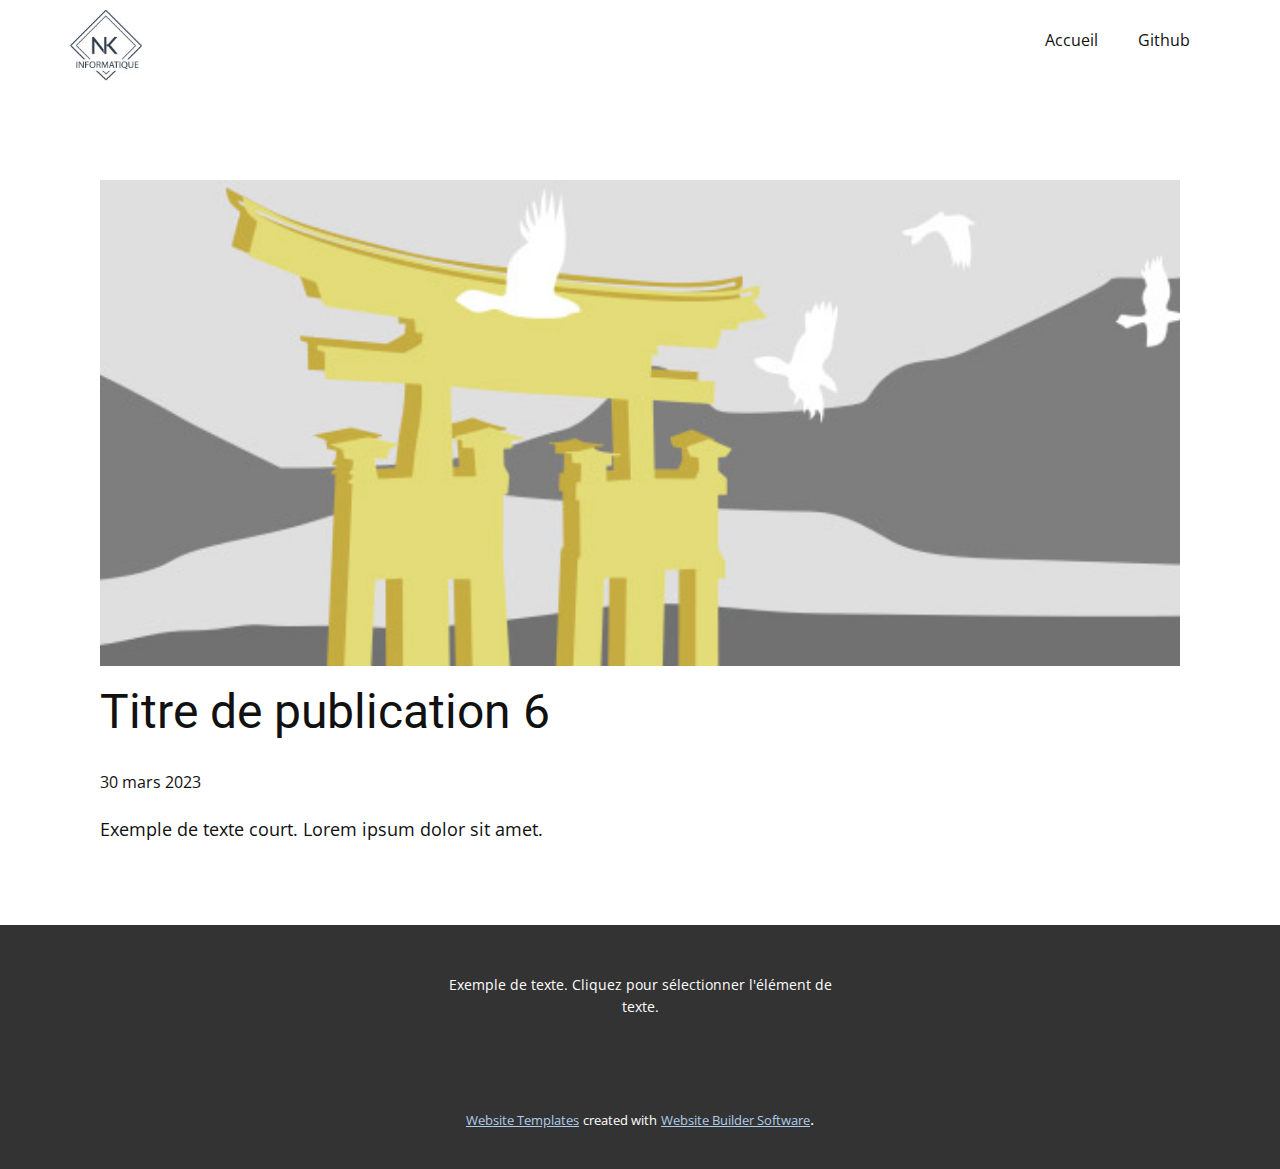
<file: docs/blog/publication-5.html>
<!DOCTYPE html>
<html style="font-size: 16px;" lang="fr"><head>
    <meta name="viewport" content="width=device-width, initial-scale=1.0">
    <meta charset="utf-8">
    <meta name="keywords" content="Titre de publication 1">
    <meta name="description" content="">
    <title>Titre de publication 6</title>
    <link rel="stylesheet" href="../nicepage.css" media="screen">
<link rel="stylesheet" href="../Post-Template.css" media="screen">
    <script class="u-script" type="text/javascript" src="../jquery.js" defer=""></script>
    <script class="u-script" type="text/javascript" src="../nicepage.js" defer=""></script>
    <meta name="generator" content="Nicepage 5.7.9, nicepage.com">
    <link id="u-theme-google-font" rel="stylesheet" href="https://fonts.googleapis.com/css?family=Roboto:100,100i,300,300i,400,400i,500,500i,700,700i,900,900i|Open+Sans:300,300i,400,400i,500,500i,600,600i,700,700i,800,800i">
    
    
    <script type="application/ld+json">{
		"@context": "http://schema.org",
		"@type": "Organization",
		"name": ""
}</script>
    <meta name="theme-color" content="#478ac9">
  <meta data-intl-tel-input-cdn-path="intlTelInput/"></head>
  <body class="u-body u-xl-mode" data-lang="fr"><header class="u-clearfix u-header u-header" id="sec-24fd"><div class="u-clearfix u-sheet u-sheet-1">
        <nav class="u-menu u-menu-one-level u-offcanvas u-menu-1">
          <div class="menu-collapse" style="font-size: 1rem; letter-spacing: 0px;">
            <a class="u-button-style u-custom-left-right-menu-spacing u-custom-padding-bottom u-custom-top-bottom-menu-spacing u-nav-link u-text-active-palette-1-base u-text-hover-palette-2-base" href="#">
              <svg class="u-svg-link" viewBox="0 0 24 24"><use xmlns:xlink="http://www.w3.org/1999/xlink" xlink:href="#menu-hamburger"></use></svg>
              <svg class="u-svg-content" version="1.1" id="menu-hamburger" viewBox="0 0 16 16" x="0px" y="0px" xmlns:xlink="http://www.w3.org/1999/xlink" xmlns="http://www.w3.org/2000/svg"><g><rect y="1" width="16" height="2"></rect><rect y="7" width="16" height="2"></rect><rect y="13" width="16" height="2"></rect>
</g></svg>
            </a>
          </div>
          <div class="u-custom-menu u-nav-container">
            <ul class="u-nav u-unstyled u-nav-1"><li class="u-nav-item"><a class="u-button-style u-nav-link u-text-active-palette-1-base u-text-hover-palette-2-base" href="../Accueil.html" style="padding: 10px 20px;">Accueil</a>
</li><li class="u-nav-item"><a class="u-button-style u-nav-link u-text-active-palette-1-base u-text-hover-palette-2-base" href="https://github.com/PseudoSerieux/workshop-crud.github.io" style="padding: 10px 20px;">Github</a>
</li></ul>
          </div>
          <div class="u-custom-menu u-nav-container-collapse">
            <div class="u-black u-container-style u-inner-container-layout u-opacity u-opacity-95 u-sidenav">
              <div class="u-inner-container-layout u-sidenav-overflow">
                <div class="u-menu-close"></div>
                <ul class="u-align-center u-nav u-popupmenu-items u-unstyled u-nav-2"><li class="u-nav-item"><a class="u-button-style u-nav-link" href="../Accueil.html">Accueil</a>
</li><li class="u-nav-item"><a class="u-button-style u-nav-link" href="https://github.com/PseudoSerieux/workshop-crud.github.io">Github</a>
</li></ul>
              </div>
            </div>
            <div class="u-black u-menu-overlay u-opacity u-opacity-70"></div>
          </div>
        </nav>
        <img class="u-image u-image-contain u-image-default u-preserve-proportions u-image-1" src="../images/image.png" alt="" data-image-width="100" data-image-height="100">
      </div></header>
    <section class="u-align-center u-clearfix u-section-1" id="sec-3474">
      <div class="u-clearfix u-sheet u-valign-middle-md u-valign-middle-sm u-valign-middle-xs u-sheet-1"><!--post_details--><!--post_details_options_json--><!--{"source":""}--><!--/post_details_options_json--><!--blog_post-->
        <div class="u-container-style u-expanded-width u-post-details u-post-details-1">
          <div class="u-container-layout u-valign-middle u-container-layout-1"><!--blog_post_image-->
            <img alt="" class="u-blog-control u-expanded-width u-image u-image-default u-image-1" src="../images/8ad73f3c.jpeg"><!--/blog_post_image--><!--blog_post_header-->
            <h2 class="u-blog-control u-text u-text-1">Titre de publication 6</h2><!--/blog_post_header--><!--blog_post_metadata-->
            <div class="u-blog-control u-metadata u-metadata-1"><!--blog_post_metadata_date-->
              <span class="u-meta-date u-meta-icon">30 mars 2023</span><!--/blog_post_metadata_date--><!--blog_post_metadata_category-->
              <!--/blog_post_metadata_category--><!--blog_post_metadata_comments-->
              <!--/blog_post_metadata_comments-->
            </div><!--/blog_post_metadata--><!--blog_post_content-->
            <div class="u-align-justify u-blog-control u-post-content u-text u-text-2 fr-view">
  Exemple de texte court. Lorem ipsum dolor sit amet.
  </div><!--/blog_post_content-->
          </div>
        </div><!--/blog_post--><!--/post_details-->
      </div>
    </section>
    
    
    <footer class="u-align-center u-clearfix u-footer u-grey-80 u-footer" id="sec-1e3b"><div class="u-clearfix u-sheet u-sheet-1">
        <p class="u-small-text u-text u-text-variant u-text-1">Exemple de texte. Cliquez pour sélectionner l'élément de texte.</p>
      </div></footer>
    <section class="u-backlink u-clearfix u-grey-80">
      <a class="u-link" href="https://nicepage.com/website-templates" target="_blank">
        <span>Website Templates</span>
      </a>
      <p class="u-text">
        <span>created with</span>
      </p>
      <a class="u-link" href="" target="_blank">
        <span>Website Builder Software</span>
      </a>. 
    </section>
  
</body></html>
</file>
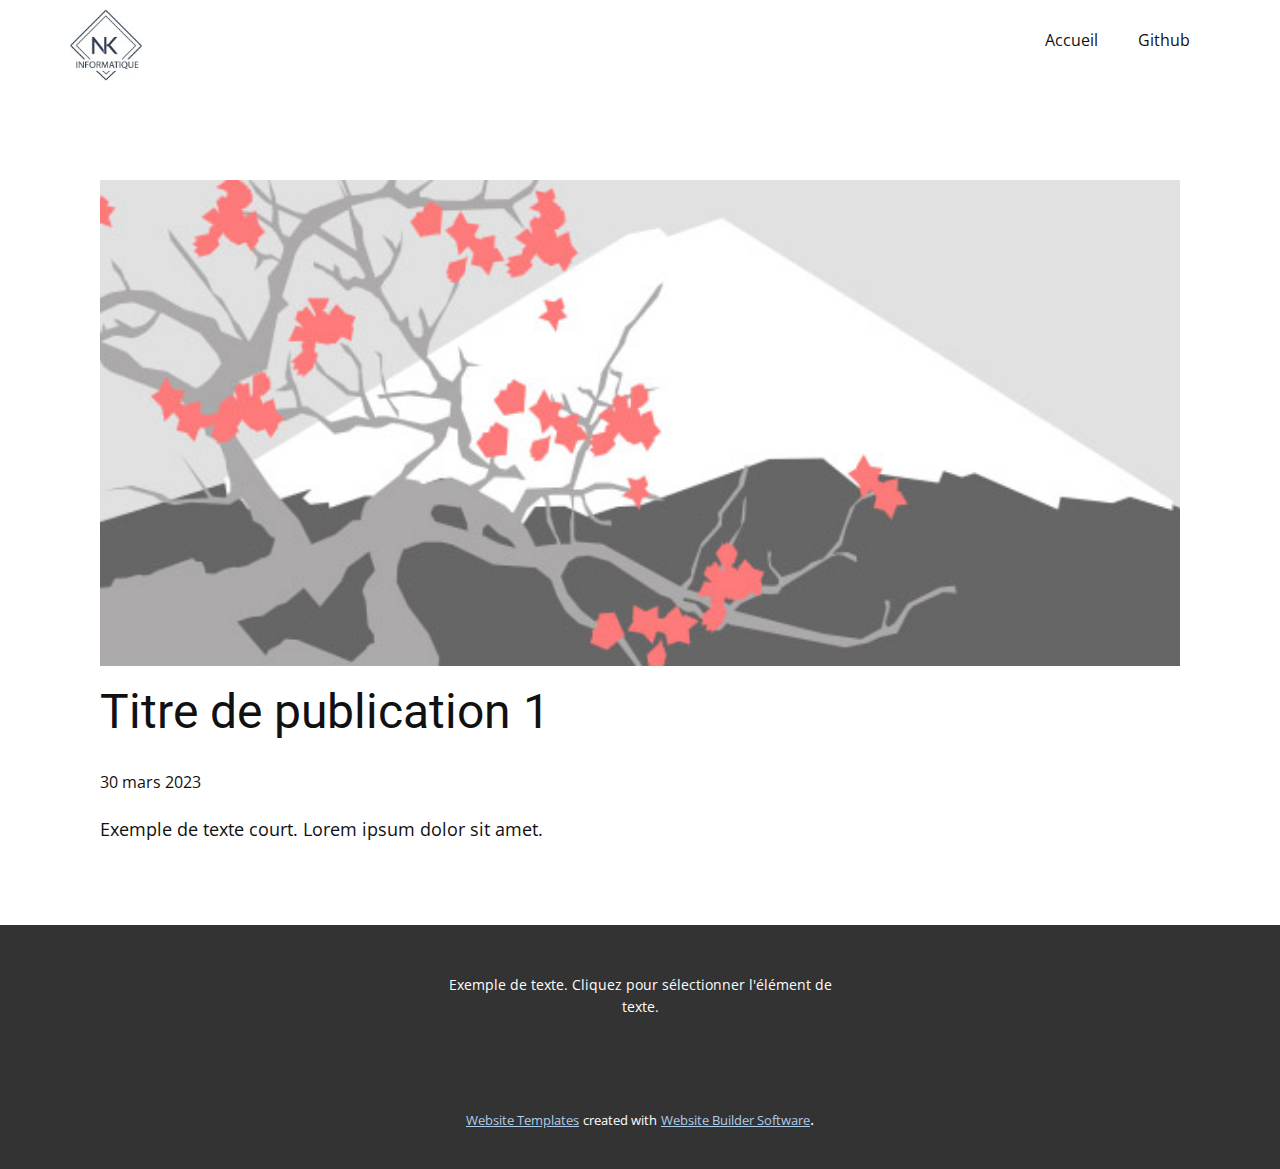
<file: docs/blog/publication.html>
<!DOCTYPE html>
<html style="font-size: 16px;" lang="fr"><head>
    <meta name="viewport" content="width=device-width, initial-scale=1.0">
    <meta charset="utf-8">
    <meta name="keywords" content="Titre de publication 1">
    <meta name="description" content="">
    <title>Titre de publication 1</title>
    <link rel="stylesheet" href="../nicepage.css" media="screen">
<link rel="stylesheet" href="../Post-Template.css" media="screen">
    <script class="u-script" type="text/javascript" src="../jquery.js" defer=""></script>
    <script class="u-script" type="text/javascript" src="../nicepage.js" defer=""></script>
    <meta name="generator" content="Nicepage 5.7.9, nicepage.com">
    <link id="u-theme-google-font" rel="stylesheet" href="https://fonts.googleapis.com/css?family=Roboto:100,100i,300,300i,400,400i,500,500i,700,700i,900,900i|Open+Sans:300,300i,400,400i,500,500i,600,600i,700,700i,800,800i">
    
    
    <script type="application/ld+json">{
		"@context": "http://schema.org",
		"@type": "Organization",
		"name": ""
}</script>
    <meta name="theme-color" content="#478ac9">
  <meta data-intl-tel-input-cdn-path="intlTelInput/"></head>
  <body class="u-body u-xl-mode" data-lang="fr"><header class="u-clearfix u-header u-header" id="sec-24fd"><div class="u-clearfix u-sheet u-sheet-1">
        <nav class="u-menu u-menu-one-level u-offcanvas u-menu-1">
          <div class="menu-collapse" style="font-size: 1rem; letter-spacing: 0px;">
            <a class="u-button-style u-custom-left-right-menu-spacing u-custom-padding-bottom u-custom-top-bottom-menu-spacing u-nav-link u-text-active-palette-1-base u-text-hover-palette-2-base" href="#">
              <svg class="u-svg-link" viewBox="0 0 24 24"><use xmlns:xlink="http://www.w3.org/1999/xlink" xlink:href="#menu-hamburger"></use></svg>
              <svg class="u-svg-content" version="1.1" id="menu-hamburger" viewBox="0 0 16 16" x="0px" y="0px" xmlns:xlink="http://www.w3.org/1999/xlink" xmlns="http://www.w3.org/2000/svg"><g><rect y="1" width="16" height="2"></rect><rect y="7" width="16" height="2"></rect><rect y="13" width="16" height="2"></rect>
</g></svg>
            </a>
          </div>
          <div class="u-custom-menu u-nav-container">
            <ul class="u-nav u-unstyled u-nav-1"><li class="u-nav-item"><a class="u-button-style u-nav-link u-text-active-palette-1-base u-text-hover-palette-2-base" href="../Accueil.html" style="padding: 10px 20px;">Accueil</a>
</li><li class="u-nav-item"><a class="u-button-style u-nav-link u-text-active-palette-1-base u-text-hover-palette-2-base" href="https://github.com/PseudoSerieux/workshop-crud.github.io" style="padding: 10px 20px;">Github</a>
</li></ul>
          </div>
          <div class="u-custom-menu u-nav-container-collapse">
            <div class="u-black u-container-style u-inner-container-layout u-opacity u-opacity-95 u-sidenav">
              <div class="u-inner-container-layout u-sidenav-overflow">
                <div class="u-menu-close"></div>
                <ul class="u-align-center u-nav u-popupmenu-items u-unstyled u-nav-2"><li class="u-nav-item"><a class="u-button-style u-nav-link" href="../Accueil.html">Accueil</a>
</li><li class="u-nav-item"><a class="u-button-style u-nav-link" href="https://github.com/PseudoSerieux/workshop-crud.github.io">Github</a>
</li></ul>
              </div>
            </div>
            <div class="u-black u-menu-overlay u-opacity u-opacity-70"></div>
          </div>
        </nav>
        <img class="u-image u-image-contain u-image-default u-preserve-proportions u-image-1" src="../images/image.png" alt="" data-image-width="100" data-image-height="100">
      </div></header>
    <section class="u-align-center u-clearfix u-section-1" id="sec-3474">
      <div class="u-clearfix u-sheet u-valign-middle-md u-valign-middle-sm u-valign-middle-xs u-sheet-1"><!--post_details--><!--post_details_options_json--><!--{"source":""}--><!--/post_details_options_json--><!--blog_post-->
        <div class="u-container-style u-expanded-width u-post-details u-post-details-1">
          <div class="u-container-layout u-valign-middle u-container-layout-1"><!--blog_post_image-->
            <img alt="" class="u-blog-control u-expanded-width u-image u-image-default u-image-1" src="../images/0fd3416c.jpeg"><!--/blog_post_image--><!--blog_post_header-->
            <h2 class="u-blog-control u-text u-text-1">Titre de publication 1</h2><!--/blog_post_header--><!--blog_post_metadata-->
            <div class="u-blog-control u-metadata u-metadata-1"><!--blog_post_metadata_date-->
              <span class="u-meta-date u-meta-icon">30 mars 2023</span><!--/blog_post_metadata_date--><!--blog_post_metadata_category-->
              <!--/blog_post_metadata_category--><!--blog_post_metadata_comments-->
              <!--/blog_post_metadata_comments-->
            </div><!--/blog_post_metadata--><!--blog_post_content-->
            <div class="u-align-justify u-blog-control u-post-content u-text u-text-2 fr-view">
  Exemple de texte court. Lorem ipsum dolor sit amet.
  </div><!--/blog_post_content-->
          </div>
        </div><!--/blog_post--><!--/post_details-->
      </div>
    </section>
    
    
    <footer class="u-align-center u-clearfix u-footer u-grey-80 u-footer" id="sec-1e3b"><div class="u-clearfix u-sheet u-sheet-1">
        <p class="u-small-text u-text u-text-variant u-text-1">Exemple de texte. Cliquez pour sélectionner l'élément de texte.</p>
      </div></footer>
    <section class="u-backlink u-clearfix u-grey-80">
      <a class="u-link" href="https://nicepage.com/website-templates" target="_blank">
        <span>Website Templates</span>
      </a>
      <p class="u-text">
        <span>created with</span>
      </p>
      <a class="u-link" href="" target="_blank">
        <span>Website Builder Software</span>
      </a>. 
    </section>
  
</body></html>
</file>
<file: docs/Accueil.css>
.u-section-1 {
  background-image: linear-gradient(0deg, rgba(0,0,0,0.2), rgba(0,0,0,0.2)), url("images/f0af1ff78b50c6f3bdf02a23166b5f2514bbfc4b1120c8264bedaa585eca5400ddc138354f7b6102ec0a0b2474d038af663152b4ede36472603192_1280.jpg");
  background-position: 50% 50%;
}

.u-section-1 .u-sheet-1 {
  min-height: 870px;
}

.u-section-1 .u-list-1 {
  grid-template-rows: auto;
  width: 524px;
  margin: 356px 0 0 auto;
}

.u-section-1 .u-repeater-1 {
  grid-template-columns: repeat(2, calc(50% - 15px));
  min-height: 425px;
  grid-gap: 30px;
}

.u-section-1 .u-list-item-1 {
  background-image: none;
  box-shadow: 5px 5px 20px 0 rgba(41,46,51,0.4);
}

.u-section-1 .u-container-layout-1 {
  padding: 30px;
}

.u-section-1 .u-icon-1 {
  height: 86px;
  width: 86px;
  background-image: none;
  margin: 0 auto;
  padding: 21px;
}

.u-section-1 .u-text-1 {
  letter-spacing: 2px;
  font-size: 1.25rem;
  text-transform: uppercase;
  font-weight: 400;
  margin: 12px 0 0;
}

.u-section-1 .u-list-item-2 {
  background-image: none;
  box-shadow: 5px 5px 20px 0 rgba(41,46,51,0.4);
}

.u-section-1 .u-container-layout-2 {
  padding: 30px;
}

.u-section-1 .u-icon-2 {
  height: 86px;
  width: 86px;
  background-image: none;
  margin: 0 auto;
  padding: 21px;
}

.u-section-1 .u-text-2 {
  letter-spacing: 2px;
  font-size: 1.25rem;
  text-transform: uppercase;
  font-weight: 400;
  margin: 12px 0 0;
}

.u-section-1 .u-list-item-3 {
  background-image: none;
  box-shadow: 5px 5px 20px 0 rgba(41,46,51,0.4);
}

.u-section-1 .u-container-layout-3 {
  padding: 30px;
}

.u-section-1 .u-icon-3 {
  height: 86px;
  width: 86px;
  background-image: none;
  margin: 0 auto;
  padding: 21px;
}

.u-section-1 .u-text-3 {
  letter-spacing: 2px;
  font-size: 1.25rem;
  text-transform: uppercase;
  font-weight: 400;
  margin: 12px 0 0;
}

.u-section-1 .u-list-item-4 {
  background-image: none;
  box-shadow: 5px 5px 20px 0 rgba(41,46,51,0.4);
}

.u-section-1 .u-container-layout-4 {
  padding: 30px;
}

.u-section-1 .u-icon-4 {
  height: 86px;
  width: 86px;
  background-image: none;
  margin: 0 auto;
  padding: 21px;
}

.u-section-1 .u-text-4 {
  letter-spacing: 2px;
  font-size: 1.25rem;
  text-transform: uppercase;
  font-weight: 400;
  margin: 12px 0 0;
}

.u-section-1 .u-text-5 {
  font-weight: 700;
  margin: -282px 570px 0 0;
}

.u-section-1 .u-text-6 {
  margin: 12px 577px 84px 0;
}

.u-section-1 .u-btn-1 {
  background-image: none;
  border-style: solid;
  padding: 0;
}

@media (max-width: 1199px) {
  .u-section-1 .u-sheet-1 {
    min-height: 714px;
  }

  .u-section-1 .u-list-1 {
    width: 489px;
    height: auto;
    margin-top: 263px;
  }

  .u-section-1 .u-text-5 {
    font-size: 4.0625rem;
    width: auto;
    margin-top: -189px;
    margin-right: 537px;
  }

  .u-section-1 .u-text-6 {
    margin-right: 377px;
  }
}

@media (max-width: 991px) {
  .u-section-1 .u-sheet-1 {
    min-height: 993px;
  }

  .u-section-1 .u-list-1 {
    margin-top: 544px;
    margin-right: auto;
    margin-left: 0;
  }

  .u-section-1 .u-text-5 {
    font-size: 4.5rem;
    margin-top: -669px;
    margin-right: 231px;
  }

  .u-section-1 .u-text-6 {
    margin-right: 157px;
  }
}

@media (max-width: 767px) {
  .u-section-1 .u-sheet-1 {
    min-height: 487px;
  }

  .u-section-1 .u-list-1 {
    margin-top: 541px;
  }

  .u-section-1 .u-container-layout-1 {
    padding-left: 10px;
    padding-right: 10px;
  }

  .u-section-1 .u-container-layout-2 {
    padding-left: 10px;
    padding-right: 10px;
  }

  .u-section-1 .u-container-layout-3 {
    padding-left: 10px;
    padding-right: 10px;
  }

  .u-section-1 .u-container-layout-4 {
    padding-left: 10px;
    padding-right: 10px;
  }

  .u-section-1 .u-text-5 {
    margin-top: -666px;
    margin-right: 51px;
  }

  .u-section-1 .u-text-6 {
    margin-right: 0;
  }
}

@media (max-width: 575px) {
  .u-section-1 .u-sheet-1 {
    min-height: 1152px;
  }

  .u-section-1 .u-list-1 {
    width: 340px;
    margin-top: 304px;
    margin-right: 0;
  }

  .u-section-1 .u-repeater-1 {
    grid-template-columns: repeat(1, 100%);
  }

  .u-section-1 .u-text-5 {
    font-size: 3rem;
    margin-top: -986px;
    margin-right: 0;
  }
} .u-section-2 {
  background-image: none;
}

.u-section-2 .u-sheet-1 {
  min-height: 789px;
}

.u-section-2 .u-text-1 {
  font-size: 3.75rem;
  margin: 89px 71px 0 121px;
}

.u-section-2 .u-text-2 {
  font-size: 1.125rem;
  font-weight: 600;
  font-style: normal;
  width: 680px;
  margin: 30px auto 0;
}

.u-section-2 .u-list-1 {
  margin: 48px 0 60px;
}

.u-section-2 .u-repeater-1 {
  grid-template-columns: repeat(2, calc(50% - 10px));
  min-height: 347px;
  grid-gap: 20px;
}

.u-section-2 .u-list-item-1 {
  background-image: none;
}

.u-section-2 .u-container-layout-1 {
  padding: 21px 30px;
}

.u-section-2 .u-text-3 {
  margin: 8px 0 0 94px;
}

.u-section-2 .u-icon-1 {
  height: 64px;
  width: 64px;
  background-image: none;
  margin: -24px auto 0 0;
  padding: 18px;
}

.u-section-2 .u-text-4 {
  background-image: none;
  margin: -30px 0 0 94px;
}

.u-section-2 .u-list-item-2 {
  background-image: none;
}

.u-section-2 .u-container-layout-2 {
  padding: 21px 30px;
}

.u-section-2 .u-text-5 {
  text-transform: none;
  letter-spacing: normal;
  font-weight: 400;
  font-size: 1.25rem;
  margin: 8px 0 0 94px;
}

.u-section-2 .u-icon-2 {
  height: 64px;
  width: 64px;
  background-image: none;
  margin: -24px auto 0 0;
  padding: 18px;
}

.u-section-2 .u-text-6 {
  background-image: none;
  font-style: normal;
  margin: -30px 0 0 94px;
}

.u-section-2 .u-list-item-3 {
  background-image: none;
}

.u-section-2 .u-container-layout-3 {
  padding: 21px 30px;
}

.u-section-2 .u-text-7 {
  text-transform: none;
  letter-spacing: normal;
  font-weight: 400;
  font-size: 1.25rem;
  margin: 8px 0 0 94px;
}

.u-section-2 .u-icon-3 {
  height: 64px;
  width: 64px;
  background-image: none;
  margin: -24px auto 0 0;
  padding: 18px;
}

.u-section-2 .u-text-8 {
  background-image: none;
  font-style: normal;
  margin: -30px 0 0 94px;
}

.u-section-2 .u-list-item-4 {
  background-image: none;
}

.u-section-2 .u-container-layout-4 {
  padding: 21px 30px;
}

.u-section-2 .u-text-9 {
  text-transform: none;
  letter-spacing: normal;
  font-weight: 400;
  font-size: 1.25rem;
  margin: 8px 0 0 94px;
}

.u-section-2 .u-icon-4 {
  height: 64px;
  width: 64px;
  background-image: none;
  margin: -24px auto 0 0;
  padding: 18px;
}

.u-section-2 .u-text-10 {
  background-image: none;
  font-style: normal;
  margin: -30px 0 0 94px;
}

@media (max-width: 1199px) {
  .u-section-2 .u-text-1 {
    width: 903px;
    margin-left: 0;
    margin-right: 0;
  }

  .u-section-2 .u-list-1 {
    margin-right: initial;
    margin-left: initial;
  }

  .u-section-2 .u-repeater-1 {
    min-height: 286px;
  }

  .u-section-2 .u-text-3 {
    width: auto;
    margin-top: -53px;
    margin-left: 100px;
  }

  .u-section-2 .u-text-4 {
    width: auto;
    margin-top: 21px;
    margin-left: 100px;
  }

  .u-section-2 .u-text-5 {
    width: auto;
    margin-top: 39px;
    margin-left: 100px;
  }

  .u-section-2 .u-icon-2 {
    margin-top: -35px;
  }

  .u-section-2 .u-text-6 {
    width: auto;
    margin-top: -8px;
    margin-left: 100px;
  }

  .u-section-2 .u-text-7 {
    width: auto;
    margin-top: -53px;
    margin-left: 100px;
  }

  .u-section-2 .u-text-8 {
    width: auto;
    margin-top: 21px;
    margin-left: 100px;
  }

  .u-section-2 .u-text-9 {
    width: auto;
    margin-top: -53px;
    margin-left: 100px;
  }

  .u-section-2 .u-text-10 {
    width: auto;
    margin-top: 21px;
    margin-left: 100px;
  }
}

@media (max-width: 991px) {
  .u-section-2 .u-text-1 {
    width: 720px;
    font-size: 3rem;
  }

  .u-section-2 .u-text-3 {
    margin-top: -39px;
    margin-left: 74px;
  }

  .u-section-2 .u-icon-1 {
    height: 54px;
    width: 54px;
    padding: 15px;
  }

  .u-section-2 .u-text-4 {
    margin-top: -30px;
    margin-left: 74px;
  }

  .u-section-2 .u-text-5 {
    margin-top: 43px;
    margin-left: 74px;
  }

  .u-section-2 .u-icon-2 {
    height: 54px;
    width: 54px;
    margin-top: -39px;
    padding: 15px;
  }

  .u-section-2 .u-text-6 {
    margin-top: 25px;
    margin-left: 74px;
  }

  .u-section-2 .u-text-7 {
    margin-top: -39px;
    margin-left: 74px;
  }

  .u-section-2 .u-icon-3 {
    height: 54px;
    width: 54px;
    padding: 15px;
  }

  .u-section-2 .u-text-8 {
    margin-top: -30px;
    margin-left: 74px;
  }

  .u-section-2 .u-text-9 {
    margin-top: -39px;
    margin-left: 74px;
  }

  .u-section-2 .u-icon-4 {
    height: 54px;
    width: 54px;
    padding: 15px;
  }

  .u-section-2 .u-text-10 {
    margin-top: -30px;
    margin-left: 74px;
  }
}

@media (max-width: 767px) {
  .u-section-2 .u-text-1 {
    width: 540px;
  }

  .u-section-2 .u-text-2 {
    margin-left: 0;
    margin-right: 0;
    width: 540px;
  }

  .u-section-2 .u-repeater-1 {
    grid-template-columns: 100%;
  }

  .u-section-2 .u-container-layout-1 {
    padding: 20px;
  }

  .u-section-2 .u-text-3 {
    margin-top: 20px;
    margin-left: 0;
  }

  .u-section-2 .u-text-4 {
    margin-left: 0;
  }

  .u-section-2 .u-container-layout-2 {
    padding: 20px;
  }

  .u-section-2 .u-text-5 {
    margin-top: 102px;
    margin-left: 0;
  }

  .u-section-2 .u-icon-2 {
    margin-top: -98px;
  }

  .u-section-2 .u-text-6 {
    margin-top: 84px;
    margin-left: 0;
  }

  .u-section-2 .u-container-layout-3 {
    padding: 20px;
  }

  .u-section-2 .u-text-7 {
    margin-top: 20px;
    margin-left: 0;
  }

  .u-section-2 .u-text-8 {
    margin-left: 0;
  }

  .u-section-2 .u-container-layout-4 {
    padding: 20px;
  }

  .u-section-2 .u-text-9 {
    margin-top: 20px;
    margin-left: 0;
  }

  .u-section-2 .u-text-10 {
    margin-left: 0;
  }
}

@media (max-width: 575px) {
  .u-section-2 .u-text-1 {
    width: 340px;
    font-size: 2.25rem;
  }

  .u-section-2 .u-text-2 {
    width: 340px;
  }
}.u-section-3 .u-sheet-1 {
  min-height: 814px;
}

.u-section-3 .u-shape-1 {
  width: 855px;
  height: 575px;
  background-image: none;
  margin: 67px auto 0 0;
}

.u-section-3 .u-image-1 {
  width: 570px;
  height: 609px;
  object-position: 50% 50%;
  margin: -504px 0 0 auto;
}

.u-section-3 .u-group-1 {
  width: 518px;
  min-height: 607px;
  margin: -608px auto 60px 36px;
}

.u-section-3 .u-container-layout-1 {
  padding: 0 50px 30px;
}

.u-section-3 .u-text-1 {
  font-size: 2.25rem;
  margin: 0 auto 0 0;
}

.u-section-3 .u-text-2 {
  font-size: 1.125rem;
  margin: 30px 0 0;
}

@media (max-width: 1199px) {
  .u-section-3 .u-sheet-1 {
    min-height: 779px;
  }

  .u-section-3 .u-shape-1 {
    width: 795px;
    height: 557px;
    margin-top: 66px;
  }

  .u-section-3 .u-image-1 {
    width: 448px;
    height: 575px;
    margin-top: -485px;
  }

  .u-section-3 .u-group-1 {
    width: 434px;
    margin-top: -574px;
  }

  .u-section-3 .u-container-layout-1 {
    padding-right: 30px;
    padding-left: 15px;
  }
}

@media (max-width: 991px) {
  .u-section-3 .u-sheet-1 {
    min-height: 1185px;
  }

  .u-section-3 .u-shape-1 {
    height: 624px;
    margin-top: 67px;
    margin-right: initial;
    margin-left: initial;
    width: auto;
  }

  .u-section-3 .u-image-1 {
    margin-top: -146px;
    margin-right: 66px;
  }

  .u-section-3 .u-group-1 {
    width: 560px;
    margin-top: -1004px;
    margin-bottom: 657px;
  }
}

@media (max-width: 767px) {
  .u-section-3 .u-sheet-1 {
    min-height: 1212px;
  }

  .u-section-3 .u-image-1 {
    margin-top: -118px;
    margin-right: auto;
  }

  .u-section-3 .u-group-1 {
    width: 489px;
    margin-top: -1032px;
    margin-bottom: 663px;
    margin-left: 0;
  }

  .u-section-3 .u-container-layout-1 {
    padding-left: 30px;
  }
}

@media (max-width: 575px) {
  .u-section-3 .u-sheet-1 {
    min-height: 993px;
  }

  .u-section-3 .u-image-1 {
    width: 244px;
    height: 309px;
    margin-top: -61px;
  }

  .u-section-3 .u-group-1 {
    width: 304px;
    margin-top: -817px;
    margin-left: auto;
    margin-bottom: 369px;
  }

  .u-section-3 .u-container-layout-1 {
    padding-left: 10px;
    padding-right: 10px;
  }

  .u-section-3 .u-text-1 {
    font-size: 1.875rem;
  }
} .u-section-4 {
  background-image: none;
}

.u-section-4 .u-sheet-1 {
  min-height: 343px;
}

.u-section-4 .u-layout-wrap-1 {
  margin-top: 60px;
  margin-bottom: 60px;
}

.u-section-4 .u-layout-cell-1 {
  min-height: 223px;
  background-image: none;
}

.u-section-4 .u-container-layout-1 {
  padding: 30px;
}

.u-section-4 .u-icon-1 {
  width: 84px;
  height: 84px;
  background-image: none;
  color: rgb(255, 255, 255) !important;
  margin: 10px auto 0;
  padding: 20px;
}

.u-section-4 .u-layout-cell-2 {
  min-height: 223px;
  background-image: none;
}

.u-section-4 .u-container-layout-2 {
  padding: 30px;
}

.u-section-4 .u-text-1 {
  margin: 30px auto 0 0;
}

.u-section-4 .u-text-2 {
  font-weight: 400;
  font-size: 1.5rem;
  margin: 11px 22px 0 0;
}

.u-section-4 .u-layout-cell-3 {
  min-height: 223px;
  background-image: none;
}

.u-section-4 .u-container-layout-3 {
  padding: 30px 10px;
}

@media (max-width: 1199px) {
  .u-section-4 .u-sheet-1 {
    min-height: 346px;
  }

  .u-section-4 .u-layout-cell-1 {
    min-height: 184px;
  }

  .u-section-4 .u-layout-cell-2 {
    min-height: 170px;
  }

  .u-section-4 .u-text-2 {
    font-size: 1.375rem;
    margin-right: 0;
  }

  .u-section-4 .u-layout-cell-3 {
    min-height: 226px;
  }
}

@media (max-width: 991px) {
  .u-section-4 .u-sheet-1 {
    min-height: 261px;
  }

  .u-section-4 .u-layout-cell-1 {
    min-height: 141px;
  }

  .u-section-4 .u-icon-1 {
    margin-left: 0;
  }

  .u-section-4 .u-layout-cell-2 {
    min-height: 100px;
  }

  .u-section-4 .u-container-layout-2 {
    padding-left: 0;
  }

  .u-section-4 .u-layout-cell-3 {
    min-height: 649px;
  }

  .u-section-4 .u-container-layout-3 {
    padding-top: 0;
    padding-left: 168px;
  }
}

@media (max-width: 767px) {
  .u-section-4 .u-sheet-1 {
    min-height: 559px;
  }

  .u-section-4 .u-layout-cell-1 {
    min-height: 108px;
  }

  .u-section-4 .u-container-layout-1 {
    padding-left: 10px;
    padding-right: 10px;
  }

  .u-section-4 .u-icon-1 {
    margin-left: auto;
  }

  .u-section-4 .u-container-layout-2 {
    padding-left: 10px;
    padding-right: 10px;
  }

  .u-section-4 .u-text-1 {
    margin-left: auto;
  }

  .u-section-4 .u-text-2 {
    width: auto;
  }

  .u-section-4 .u-layout-cell-3 {
    min-height: 487px;
  }

  .u-section-4 .u-container-layout-3 {
    padding-left: 10px;
  }
}

@media (max-width: 575px) {
  .u-section-4 .u-sheet-1 {
    min-height: 599px;
  }

  .u-section-4 .u-layout-cell-1 {
    min-height: 68px;
  }

  .u-section-4 .u-layout-cell-3 {
    min-height: 307px;
  }
} .u-section-5 {
  background-image: none;
}

.u-section-5 .u-sheet-1 {
  min-height: 799px;
}

.u-section-5 .u-text-1 {
  margin: 65px auto 0;
}

.u-section-5 .u-text-2 {
  font-size: 1.25rem;
  font-weight: 600;
  width: 680px;
  margin: 20px auto 0;
}

.u-section-5 .u-list-1 {
  margin-bottom: 60px;
  margin-top: 31px;
}

.u-section-5 .u-repeater-1 {
  grid-template-columns: repeat(3, calc(33.3333% - 13.3333px));
  min-height: 452px;
  grid-gap: 20px;
}

.u-section-5 .u-container-layout-1 {
  padding: 0 19px 30px;
}

.u-section-5 .u-group-1 {
  min-height: 292px;
  background-image: none;
  margin: 20px 1px 0;
}

.u-section-5 .u-container-layout-2 {
  padding: 20px;
}

.u-section-5 .u-icon-1 {
  width: 54px;
  background-image: none;
  height: 54px;
  margin: 0 auto 0 0;
  padding: 0;
}

.u-section-5 .u-text-3 {
  margin: 35px 0 0;
}

.u-section-5 .u-image-1 {
  width: 70px;
  height: 70px;
  background-image: url("images/44720b5f-d674-4089-b6ec-12c44ea13947.jpg");
  background-position: 50% 50%;
  margin: 30px auto 0 1px;
}

.u-section-5 .u-text-4 {
  font-weight: 400;
  background-image: none;
  margin: -45px 0 0 92px;
}

.u-section-5 .u-container-layout-3 {
  padding: 0 19px 30px;
}

.u-section-5 .u-group-2 {
  min-height: 292px;
  background-image: none;
  margin: 20px 1px 0;
}

.u-section-5 .u-container-layout-4 {
  padding: 20px;
}

.u-section-5 .u-icon-2 {
  width: 54px;
  background-image: none;
  height: 54px;
  margin: 0 auto 0 0;
  padding: 0;
}

.u-section-5 .u-text-5 {
  margin: 35px 0 0;
}

.u-section-5 .u-image-2 {
  width: 70px;
  height: 70px;
  background-image: url("images/a5ca2dfebab177e75635bd69933c253b22b238f676e3d14862346bcbd0aff95492ef488f370076b87dfebc892031a478a72793b49cbd7b93256c1a_1280.jpg");
  background-position: 50% 50%;
  margin: 30px auto 0 1px;
}

.u-section-5 .u-text-6 {
  font-weight: 400;
  background-image: none;
  margin: -45px 0 0 92px;
}

.u-section-5 .u-container-layout-5 {
  padding: 0 19px 30px;
}

.u-section-5 .u-group-3 {
  min-height: 292px;
  background-image: none;
  margin: 20px 1px 0;
}

.u-section-5 .u-container-layout-6 {
  padding: 20px;
}

.u-section-5 .u-icon-3 {
  width: 54px;
  background-image: none;
  height: 54px;
  margin: 0 auto 0 0;
  padding: 0;
}

.u-section-5 .u-text-7 {
  margin: 35px 0 0;
}

.u-section-5 .u-image-3 {
  width: 70px;
  height: 70px;
  background-image: url("images/nico-moricet.jpg");
  background-position: 50% 50%;
  margin: 30px auto 0 1px;
}

.u-section-5 .u-text-8 {
  font-weight: 400;
  background-image: none;
  margin: -45px 0 0 92px;
}

@media (max-width: 1199px) {
  .u-section-5 .u-repeater-1 {
    min-height: 372px;
  }

  .u-section-5 .u-group-1 {
    margin-right: initial;
    margin-left: initial;
  }

  .u-section-5 .u-image-1 {
    margin-left: 0;
  }

  .u-section-5 .u-text-4 {
    margin-left: 90px;
  }

  .u-section-5 .u-group-2 {
    margin-right: initial;
    margin-left: initial;
  }

  .u-section-5 .u-image-2 {
    margin-left: 0;
  }

  .u-section-5 .u-text-6 {
    margin-left: 90px;
  }

  .u-section-5 .u-group-3 {
    margin-right: initial;
    margin-left: initial;
  }

  .u-section-5 .u-image-3 {
    margin-left: 0;
  }

  .u-section-5 .u-text-8 {
    margin-left: 90px;
  }
}

@media (max-width: 991px) {
  .u-section-5 .u-repeater-1 {
    grid-template-columns: repeat(2, calc(50% - 9.99997px));
    min-height: 855px;
  }
}

@media (max-width: 767px) {
  .u-section-5 .u-sheet-1 {
    min-height: 1634px;
  }

  .u-section-5 .u-text-2 {
    width: 540px;
  }

  .u-section-5 .u-repeater-1 {
    grid-template-columns: 100%;
    min-height: 1255px;
  }

  .u-section-5 .u-container-layout-1 {
    padding-top: 30px;
    padding-left: 10px;
    padding-right: 10px;
  }

  .u-section-5 .u-group-1 {
    min-height: 244px;
    margin-top: 0;
    margin-right: initial;
    margin-left: initial;
  }

  .u-section-5 .u-image-1 {
    margin-top: 21px;
  }

  .u-section-5 .u-text-4 {
    width: auto;
  }

  .u-section-5 .u-container-layout-3 {
    padding-top: 30px;
    padding-left: 10px;
    padding-right: 10px;
  }

  .u-section-5 .u-group-2 {
    min-height: 244px;
    margin-top: 0;
    margin-right: initial;
    margin-left: initial;
  }

  .u-section-5 .u-image-2 {
    margin-top: 21px;
  }

  .u-section-5 .u-text-6 {
    width: auto;
  }

  .u-section-5 .u-container-layout-5 {
    padding-top: 30px;
    padding-left: 10px;
    padding-right: 10px;
  }

  .u-section-5 .u-group-3 {
    min-height: 244px;
    margin-top: 0;
    margin-right: initial;
    margin-left: initial;
  }

  .u-section-5 .u-image-3 {
    margin-top: 21px;
  }

  .u-section-5 .u-text-8 {
    width: auto;
  }
}

@media (max-width: 575px) {
  .u-section-5 .u-text-2 {
    width: 340px;
  }
} .u-section-6 {
  background-image: none;
}

.u-section-6 .u-sheet-1 {
  min-height: 970px;
}

.u-section-6 .u-shape-1 {
  width: 772px;
  height: 598px;
  background-image: none;
  margin: 204px 0 0 auto;
}

.u-section-6 .u-image-1 {
  width: 904px;
  object-position: 0% 38.08%;
  background-position: 0% 38.08%;
  height: 612px;
  margin: -725px 111px 0 auto;
}

.u-section-6 .u-group-1 {
  width: 651px;
  min-height: 357px;
  background-image: none;
  height: auto;
  margin: -187px auto 60px 0;
}

.u-section-6 .u-container-layout-1 {
  padding: 30px 40px;
}

.u-section-6 .u-text-1 {
  margin: 25px 0 0;
}

.u-section-6 .u-text-2 {
  margin: 15px 0 0;
}

@media (max-width: 1199px) {
  .u-section-6 .u-shape-1 {
    height: 501px;
  }

  .u-section-6 .u-image-1 {
    width: 808px;
    height: 540px;
    margin-right: auto;
    margin-left: 52px;
  }

  .u-section-6 .u-group-1 {
    height: auto;
  }
}

@media (max-width: 991px) {
  .u-section-6 .u-sheet-1 {
    min-height: 860px;
  }

  .u-section-6 .u-shape-1 {
    height: 433px;
    width: 604px;
  }

  .u-section-6 .u-image-1 {
    width: 609px;
    height: 443px;
    margin-left: 42px;
  }

  .u-section-6 .u-group-1 {
    width: 552px;
    min-height: 364px;
    margin-top: -62px;
  }

  .u-section-6 .u-container-layout-1 {
    padding-left: 30px;
    padding-right: 30px;
  }
}

@media (max-width: 767px) {
  .u-section-6 .u-sheet-1 {
    min-height: 784px;
  }

  .u-section-6 .u-shape-1 {
    height: 344px;
    width: 459px;
  }

  .u-section-6 .u-image-1 {
    object-position: 26.09% 38.08%;
    height: 339px;
    width: 460px;
    margin-left: auto;
  }

  .u-section-6 .u-group-1 {
    width: 459px;
    min-height: 370px;
    margin-top: 60px;
  }
}

@media (max-width: 575px) {
  .u-section-6 .u-sheet-1 {
    min-height: 720px;
  }

  .u-section-6 .u-shape-1 {
    width: 298px;
    height: 202px;
  }

  .u-section-6 .u-image-1 {
    height: 213px;
    width: 305px;
    margin-left: 0;
  }

  .u-section-6 .u-group-1 {
    min-height: 413px;
    width: 291px;
  }

  .u-section-6 .u-container-layout-1 {
    padding-right: 20px;
    padding-left: 10px;
  }
} .u-section-7 {
  background-image: none;
  min-height: 982px;
}

.u-section-7 .u-shape-1 {
  height: 219px;
  margin-top: 0;
  margin-bottom: 0;
}

.u-section-7 .u-list-1 {
  width: 1140px;
  margin: -149px auto 0;
}

.u-section-7 .u-repeater-1 {
  grid-template-columns: repeat(4, calc(25% - 15.75px));
  min-height: 251px;
  grid-gap: 21px;
}

.u-section-7 .u-list-item-1 {
  background-image: none;
}

.u-section-7 .u-container-layout-1 {
  padding: 29px 30px;
}

.u-section-7 .u-icon-1 {
  height: 64px;
  width: 64px;
  margin: 0 auto;
}

.u-section-7 .u-text-1 {
  text-transform: uppercase;
  font-size: 1.375rem;
  margin: 17px 0 0;
}

.u-section-7 .u-text-2 {
  margin: 23px 0 0;
}

.u-section-7 .u-list-item-2 {
  background-image: none;
}

.u-section-7 .u-container-layout-2 {
  padding: 29px 30px;
}

.u-section-7 .u-icon-2 {
  height: 64px;
  width: 64px;
  margin: 0 auto;
}

.u-section-7 .u-text-3 {
  text-transform: uppercase;
  font-size: 1.375rem;
  font-weight: 400;
  margin: 17px 0 0;
}

.u-section-7 .u-text-4 {
  margin: 23px 0 0;
}

.u-section-7 .u-btn-1 {
  background-image: none;
  font-size: 1.125rem;
  padding: 0;
}

.u-section-7 .u-list-item-3 {
  background-image: none;
}

.u-section-7 .u-container-layout-3 {
  padding: 29px 30px;
}

.u-section-7 .u-icon-3 {
  height: 64px;
  width: 64px;
  margin: 0 auto;
}

.u-section-7 .u-text-5 {
  text-transform: uppercase;
  font-size: 1.375rem;
  font-weight: 400;
  margin: 17px 0 0;
}

.u-section-7 .u-text-6 {
  margin: 23px 0 0;
}

.u-section-7 .u-list-item-4 {
  background-image: none;
}

.u-section-7 .u-container-layout-4 {
  padding: 29px 30px;
}

.u-section-7 .u-icon-4 {
  height: 64px;
  width: 64px;
  margin: 0 auto;
}

.u-section-7 .u-text-7 {
  text-transform: uppercase;
  font-size: 1.375rem;
  font-weight: 400;
  margin: 17px 0 0;
}

.u-section-7 .u-text-8 {
  margin: 23px 0 0;
}

.u-section-7 .u-btn-2 {
  font-weight: 700;
  padding: 0;
}

.u-section-7 .u-layout-wrap-1 {
  width: 1140px;
  margin: 23px auto -320px;
}

.u-section-7 .u-layout-cell-1 {
  min-height: 568px;
}

.u-section-7 .u-container-layout-5 {
  padding: 30px;
}

.u-section-7 .u-text-9 {
  margin: 0 auto 0 0;
}

.u-section-7 .u-text-10 {
  font-weight: 700;
  line-height: 1.8;
  font-style: italic;
  font-size: 1.125rem;
  margin: 20px 0 0;
}

.u-section-7 .u-text-11 {
  line-height: 2;
  font-size: 1rem;
  margin: 20px 0 0;
}

.u-section-7 .u-social-icons-1 {
  white-space: nowrap;
  height: 41px;
  min-height: 16px;
  width: 224px;
  min-width: 124px;
  margin: 39px auto 0 0;
}

.u-section-7 .u-icon-5 {
  height: 100%;
}

.u-section-7 .u-icon-6 {
  height: 100%;
}

.u-section-7 .u-icon-7 {
  height: 100%;
}

.u-section-7 .u-icon-8 {
  height: 100%;
}

.u-section-7 .u-layout-cell-2 {
  min-height: 568px;
}

.u-section-7 .u-container-layout-6 {
  padding: 30px;
}

@media (max-width: 1199px) {
   .u-section-7 {
    min-height: 902px;
  }

  .u-section-7 .u-list-1 {
    width: 940px;
  }

  .u-section-7 .u-repeater-1 {
    min-height: 207px;
  }

  .u-section-7 .u-container-layout-1 {
    padding-left: 20px;
    padding-right: 20px;
  }

  .u-section-7 .u-container-layout-2 {
    padding-left: 20px;
    padding-right: 20px;
  }

  .u-section-7 .u-container-layout-3 {
    padding-left: 20px;
    padding-right: 20px;
  }

  .u-section-7 .u-container-layout-4 {
    padding-left: 20px;
    padding-right: 20px;
  }

  .u-section-7 .u-btn-2 {
    border-style: none none solid;
  }

  .u-section-7 .u-layout-wrap-1 {
    width: 940px;
  }

  .u-section-7 .u-layout-cell-1 {
    min-height: 468px;
  }

  .u-section-7 .u-text-9 {
    margin-right: 0;
  }

  .u-section-7 .u-layout-cell-2 {
    min-height: 468px;
  }
}

@media (max-width: 991px) {
   .u-section-7 {
    min-height: 1177px;
  }

  .u-section-7 .u-list-1 {
    width: 720px;
  }

  .u-section-7 .u-repeater-1 {
    grid-template-columns: repeat(2, calc(50% - 10.5px));
    min-height: 494px;
  }

  .u-section-7 .u-container-layout-1 {
    padding-left: 30px;
    padding-right: 30px;
  }

  .u-section-7 .u-container-layout-2 {
    padding-left: 30px;
    padding-right: 30px;
  }

  .u-section-7 .u-container-layout-3 {
    padding-left: 30px;
    padding-right: 30px;
  }

  .u-section-7 .u-container-layout-4 {
    padding-left: 30px;
    padding-right: 30px;
  }

  .u-section-7 .u-layout-wrap-1 {
    width: 720px;
    margin-top: 30px;
    margin-bottom: -13px;
    margin-left: calc(((100% - 720px) / 2));
  }

  .u-section-7 .u-layout-cell-1 {
    min-height: 100px;
  }

  .u-section-7 .u-container-layout-5 {
    padding-left: 0;
  }

  .u-section-7 .u-layout-cell-2 {
    min-height: 358px;
  }

  .u-section-7 .u-container-layout-6 {
    padding-left: 0;
  }
}

@media (max-width: 767px) {
   .u-section-7 {
    min-height: 1560px;
  }

  .u-section-7 .u-list-1 {
    width: 540px;
  }

  .u-section-7 .u-container-layout-1 {
    padding-left: 20px;
    padding-right: 20px;
  }

  .u-section-7 .u-container-layout-2 {
    padding-left: 20px;
    padding-right: 20px;
  }

  .u-section-7 .u-container-layout-3 {
    padding-left: 20px;
    padding-right: 20px;
  }

  .u-section-7 .u-container-layout-4 {
    padding-left: 20px;
    padding-right: 20px;
  }

  .u-section-7 .u-layout-wrap-1 {
    width: 540px;
    margin-bottom: -395px;
    margin-left: calc(((100% - 540px) / 2));
  }

  .u-section-7 .u-container-layout-5 {
    padding-right: 10px;
  }

  .u-section-7 .u-layout-cell-2 {
    min-height: 537px;
  }

  .u-section-7 .u-container-layout-6 {
    padding-right: 10px;
  }
}

@media (max-width: 575px) {
   .u-section-7 {
    min-height: 2091px;
  }

  .u-section-7 .u-list-1 {
    width: 340px;
  }

  .u-section-7 .u-repeater-1 {
    grid-template-columns: 100%;
  }

  .u-section-7 .u-container-layout-1 {
    padding-left: 30px;
    padding-right: 30px;
  }

  .u-section-7 .u-container-layout-2 {
    padding-left: 30px;
    padding-right: 30px;
  }

  .u-section-7 .u-container-layout-3 {
    padding-left: 30px;
    padding-right: 30px;
  }

  .u-section-7 .u-container-layout-4 {
    padding-left: 30px;
    padding-right: 30px;
  }

  .u-section-7 .u-layout-wrap-1 {
    width: 340px;
    margin-bottom: -295px;
    margin-left: calc(((100% - 340px) / 2));
  }

  .u-section-7 .u-layout-cell-2 {
    min-height: 338px;
  }
}
</file>
<file: docs/Contact.css>
.u-section-1 .u-sheet-1 {
  min-height: 400px;
}
</file>
<file: docs/À-propos-de.css>
.u-section-1 .u-sheet-1 {
  min-height: 400px;
}
</file>
<file: docs/Blog-Template.css>
.u-section-1 .u-sheet-1 {
  min-height: 561px;
}

.u-section-1 .u-repeater-1 {
  margin-top: 60px;
  margin-bottom: 60px;
  min-height: 441px;
  grid-template-columns: calc(33.3333% - 15px) calc(33.3333% - 15px) calc(33.3333% - 15px);
  height: auto;
  grid-gap: 22px;
}

.u-section-1 .u-repeater-item-1 {
  background-image: none;
}

.u-section-1 .u-container-layout-1 {
  padding: 30px 20px;
}

.u-section-1 .u-text-1 {
  margin-top: 0;
  margin-bottom: 0;
}

.u-section-1 .u-image-1 {
  height: 222px;
  margin-top: 17px;
  margin-bottom: 0;
}

.u-section-1 .u-text-2 {
  margin-top: 20px;
  margin-bottom: 0;
}

.u-section-1 .u-btn-1 {
  background-image: none;
  border-style: none none solid;
  margin: 17px auto 0 0;
  padding: 0;
}

.u-section-1 .u-container-layout-2 {
  padding: 30px 20px;
}

.u-section-1 .u-text-3 {
  margin-top: 0;
  margin-bottom: 0;
}

.u-section-1 .u-image-2 {
  height: 222px;
  margin-top: 17px;
  margin-bottom: 0;
}

.u-section-1 .u-text-4 {
  margin-top: 20px;
  margin-bottom: 0;
}

.u-section-1 .u-btn-2 {
  background-image: none;
  border-style: none none solid;
  margin: 17px auto 0 0;
  padding: 0;
}

.u-section-1 .u-container-layout-3 {
  padding: 30px 20px;
}

.u-section-1 .u-text-5 {
  margin-top: 0;
  margin-bottom: 0;
}

.u-section-1 .u-image-3 {
  height: 222px;
  margin-top: 17px;
  margin-bottom: 0;
}

.u-section-1 .u-text-6 {
  margin-top: 20px;
  margin-bottom: 0;
}

.u-section-1 .u-btn-3 {
  background-image: none;
  border-style: none none solid;
  margin: 17px auto 0 0;
  padding: 0;
}

@media (max-width: 1199px) {
  .u-section-1 .u-sheet-1 {
    min-height: 484px;
  }

  .u-section-1 .u-repeater-1 {
    min-height: 364px;
    grid-template-columns: repeat(3, calc(33.333333333333336% - 15px));
  }
}

@media (max-width: 991px) {
  .u-section-1 .u-sheet-1 {
    min-height: 956px;
  }

  .u-section-1 .u-repeater-1 {
    min-height: 836px;
    grid-template-columns: repeat(2, calc(50% - 11.25px));
  }
}

@media (max-width: 767px) {
  .u-section-1 .u-repeater-1 {
    grid-template-columns: 100%;
  }

  .u-section-1 .u-container-layout-1 {
    padding-left: 10px;
    padding-right: 10px;
  }

  .u-section-1 .u-image-1 {
    height: 278px;
  }

  .u-section-1 .u-container-layout-2 {
    padding-left: 10px;
    padding-right: 10px;
  }

  .u-section-1 .u-image-2 {
    height: 278px;
  }

  .u-section-1 .u-container-layout-3 {
    padding-left: 10px;
    padding-right: 10px;
  }

  .u-section-1 .u-image-3 {
    height: 278px;
  }
}
</file>
<file: docs/Post-Template.css>
.u-section-1 .u-sheet-1 {
  min-height: 835px;
}

.u-section-1 .u-post-details-1 {
  min-height: 375px;
  margin-top: 60px;
  margin-bottom: -10px;
}

.u-section-1 .u-container-layout-1 {
  padding: 30px;
}

.u-section-1 .u-image-1 {
  height: 486px;
  margin-top: 0;
  margin-bottom: 0;
  margin-left: 0;
}

.u-section-1 .u-text-1 {
  margin-top: 20px;
  margin-bottom: 0;
  margin-left: 0;
}

.u-section-1 .u-metadata-1 {
  margin-top: 30px;
  margin-bottom: 0;
  margin-left: 0;
}

.u-section-1 .u-text-2 {
  margin-bottom: 0;
  margin-top: 20px;
  margin-left: 0;
}

@media (max-width: 1199px) {
  .u-section-1 .u-image-1 {
    margin-left: initial;
  }
}

@media (max-width: 991px) {
  .u-section-1 .u-sheet-1 {
    min-height: 782px;
  }

  .u-section-1 .u-post-details-1 {
    margin-bottom: 60px;
  }

  .u-section-1 .u-image-1 {
    height: 423px;
    margin-left: initial;
  }
}

@media (max-width: 767px) {
  .u-section-1 .u-sheet-1 {
    min-height: 722px;
  }

  .u-section-1 .u-container-layout-1 {
    padding-left: 10px;
    padding-right: 10px;
  }

  .u-section-1 .u-image-1 {
    height: 354px;
    margin-top: 9px;
    margin-left: initial;
  }
}

@media (max-width: 575px) {
  .u-section-1 .u-sheet-1 {
    min-height: 656px;
  }

  .u-section-1 .u-image-1 {
    height: 275px;
    margin-left: initial;
  }
}
</file>
